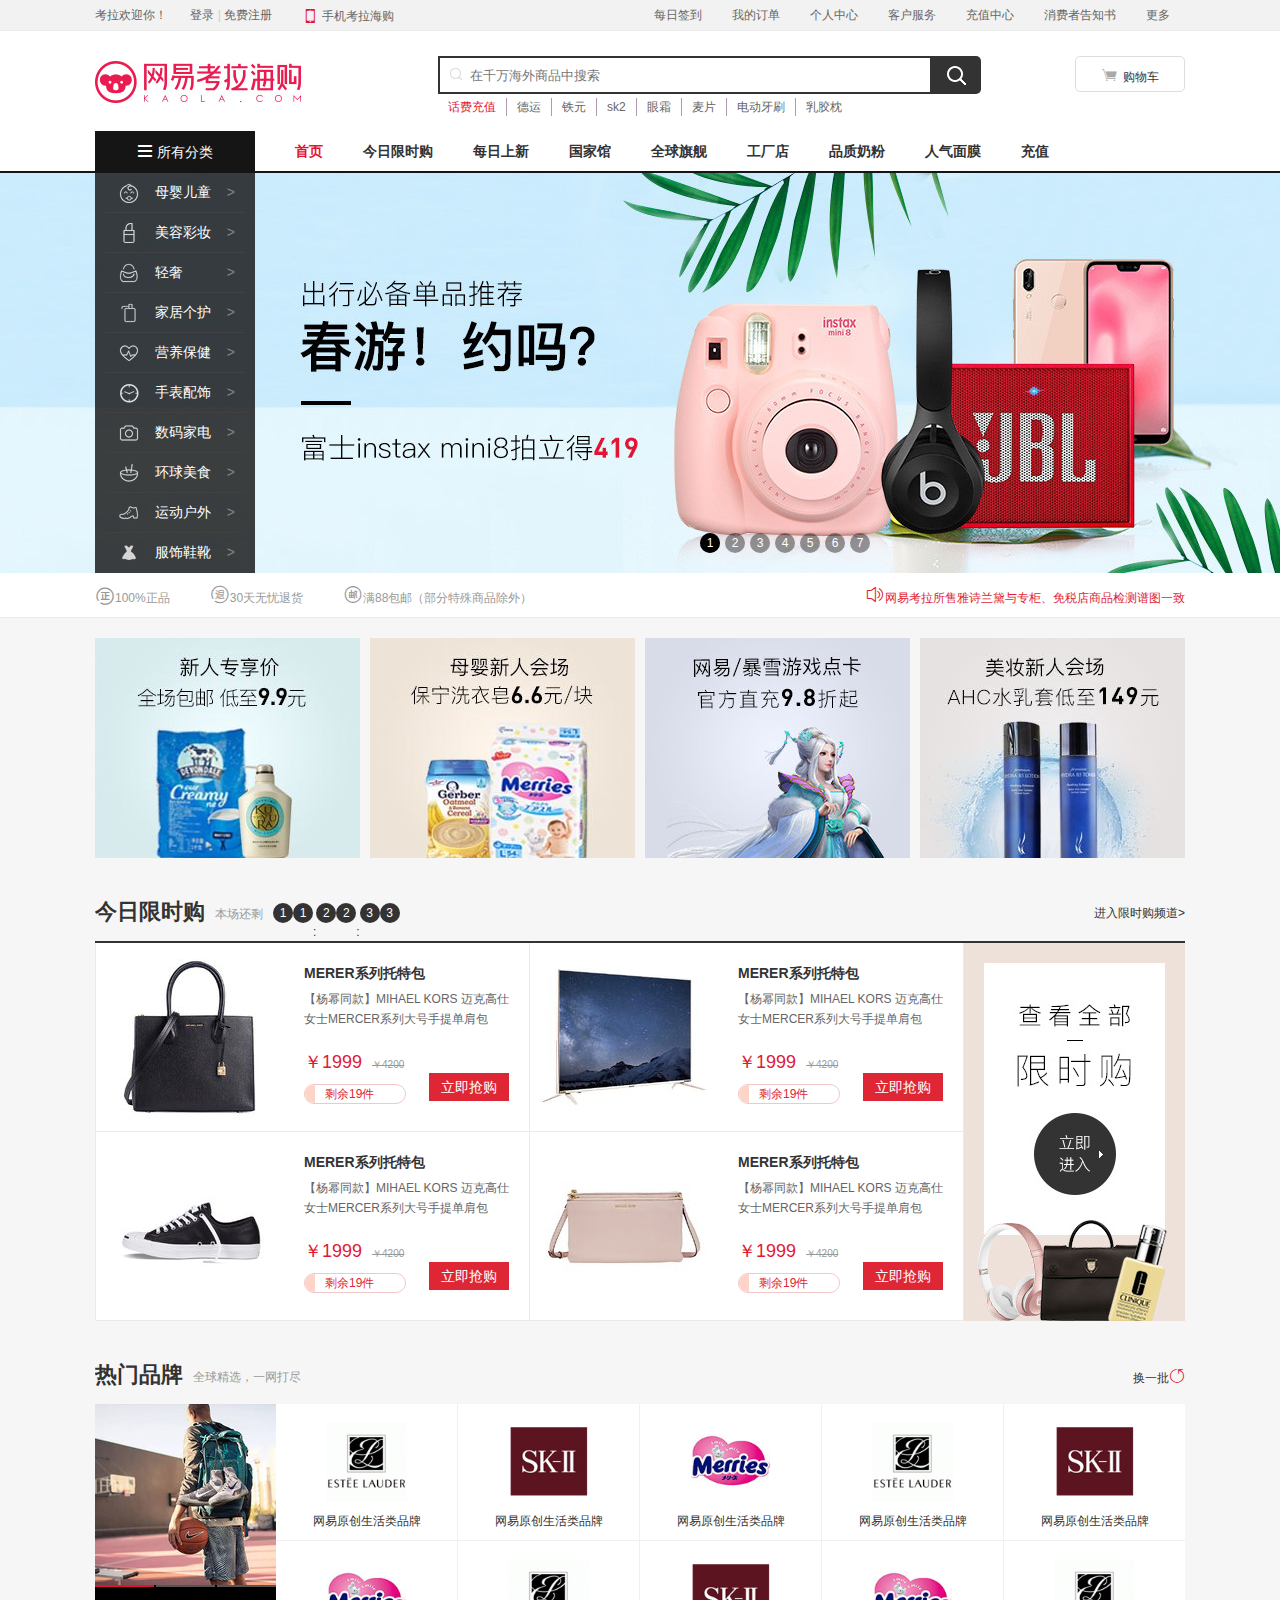
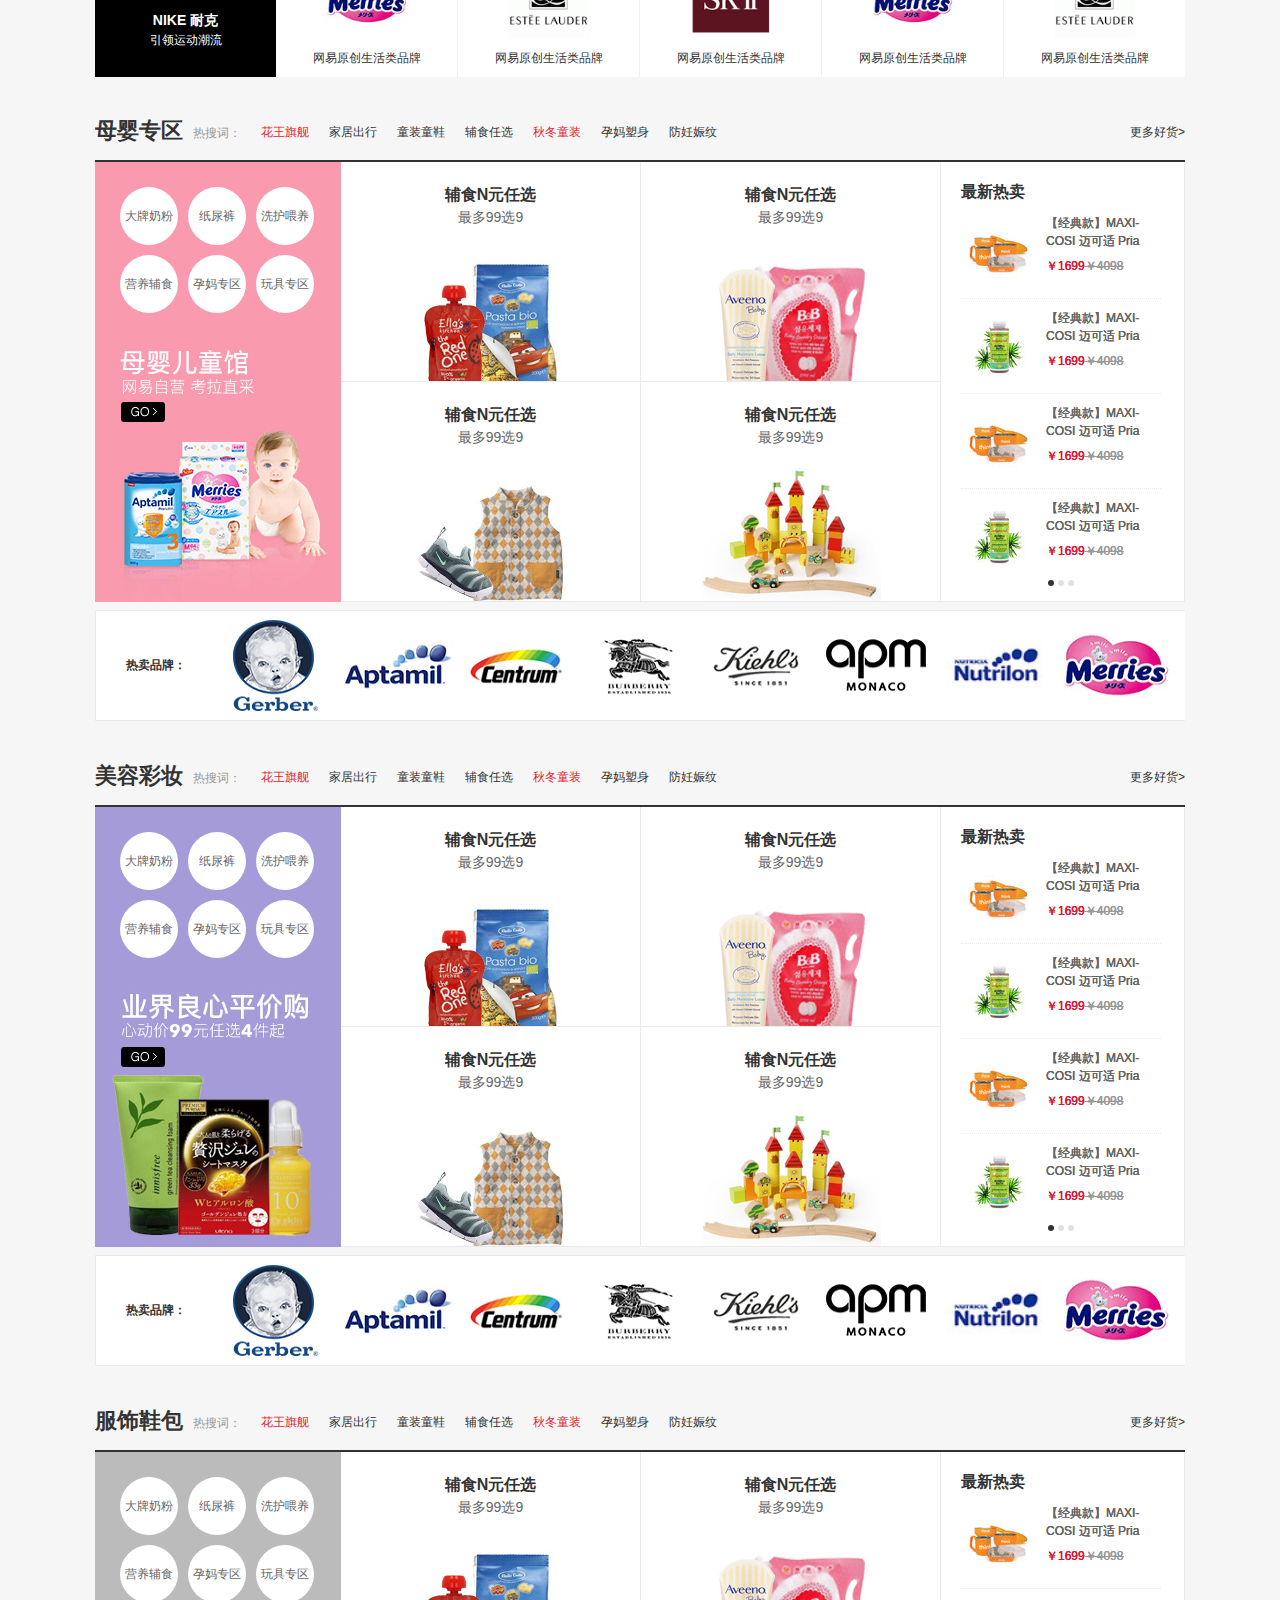
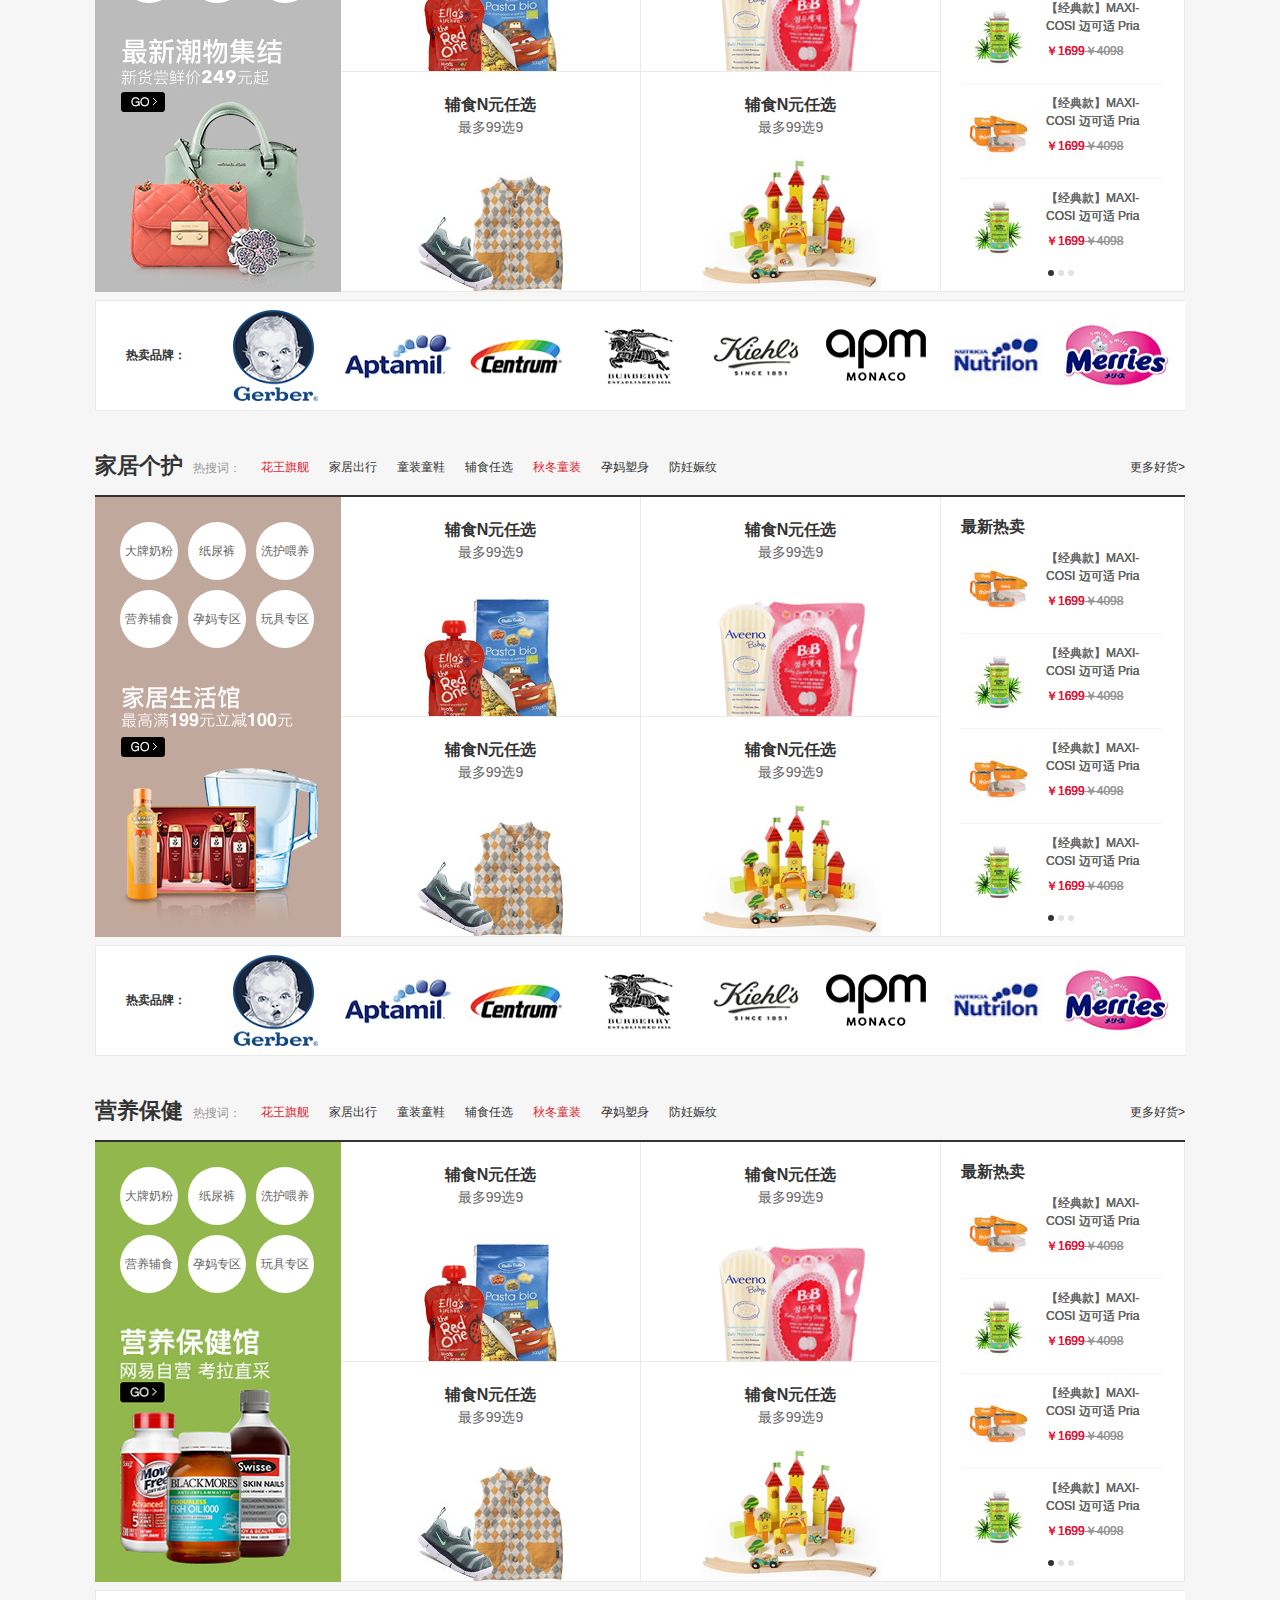
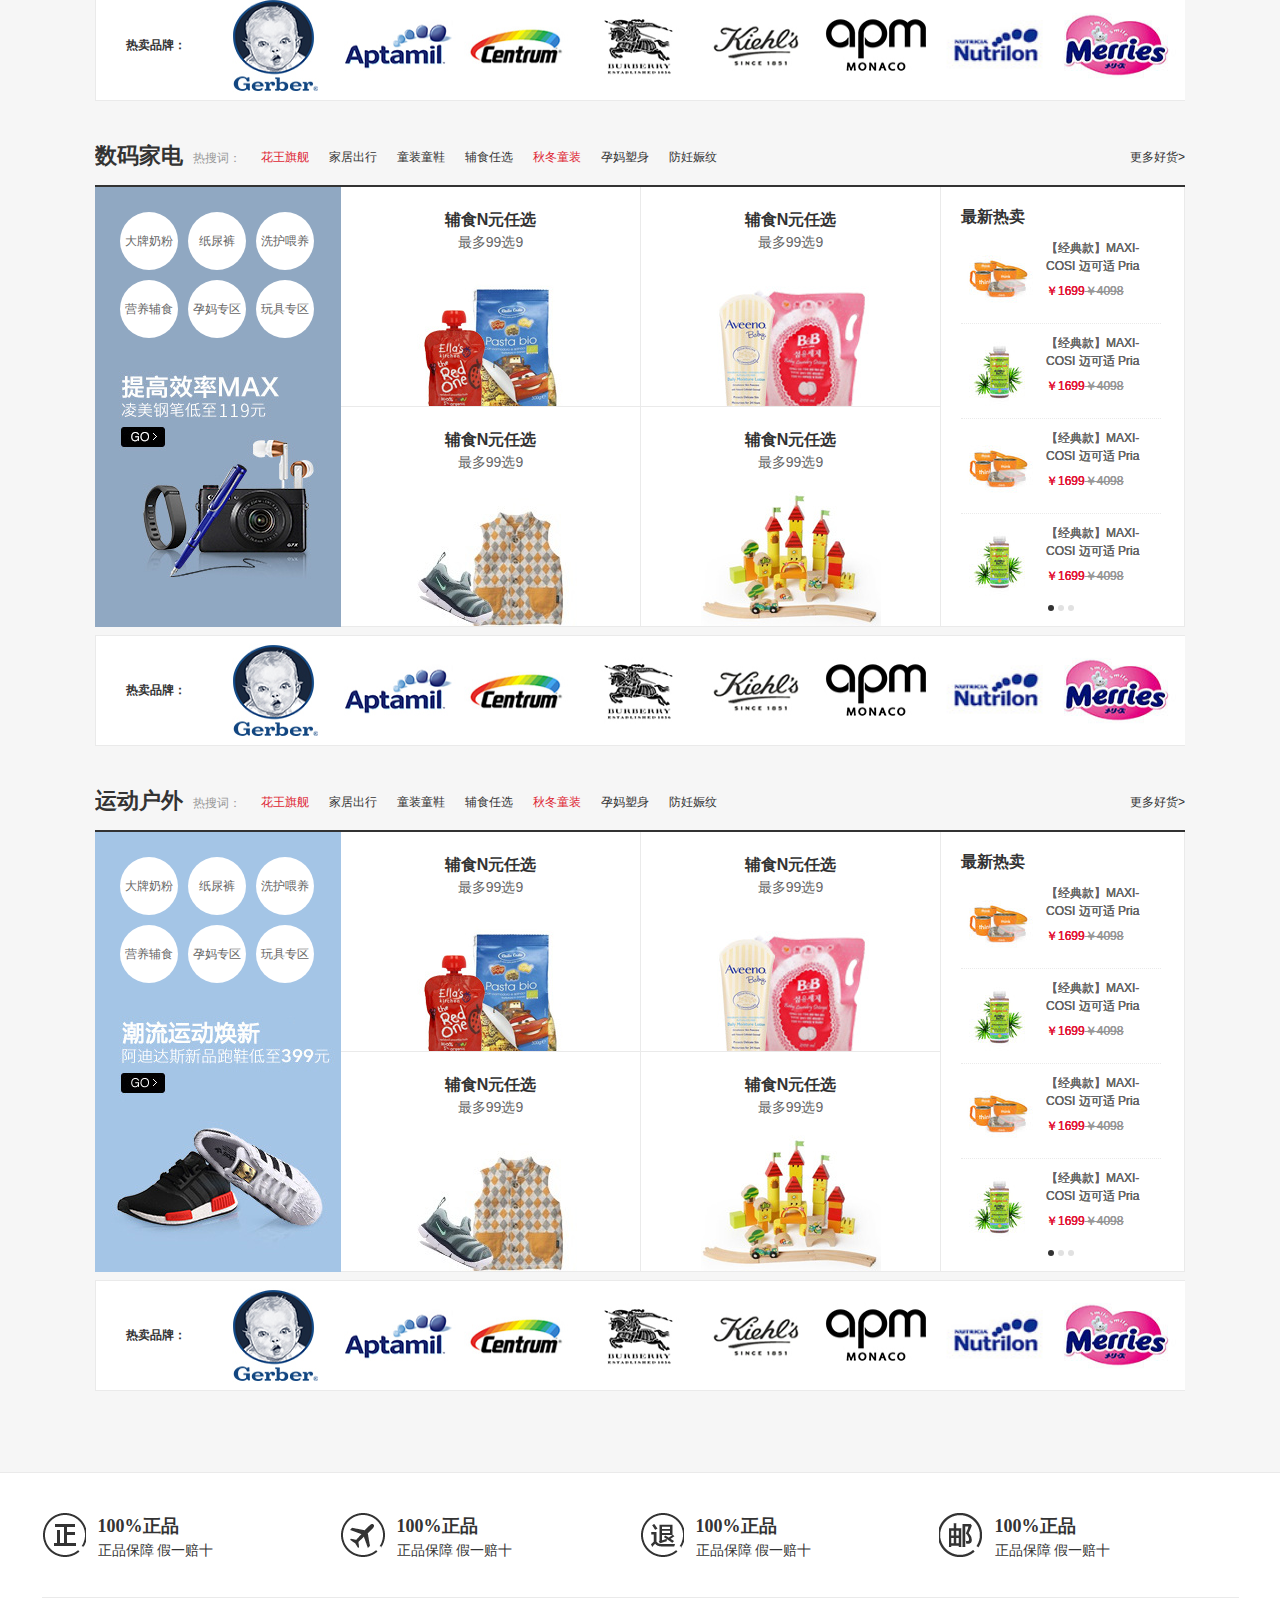
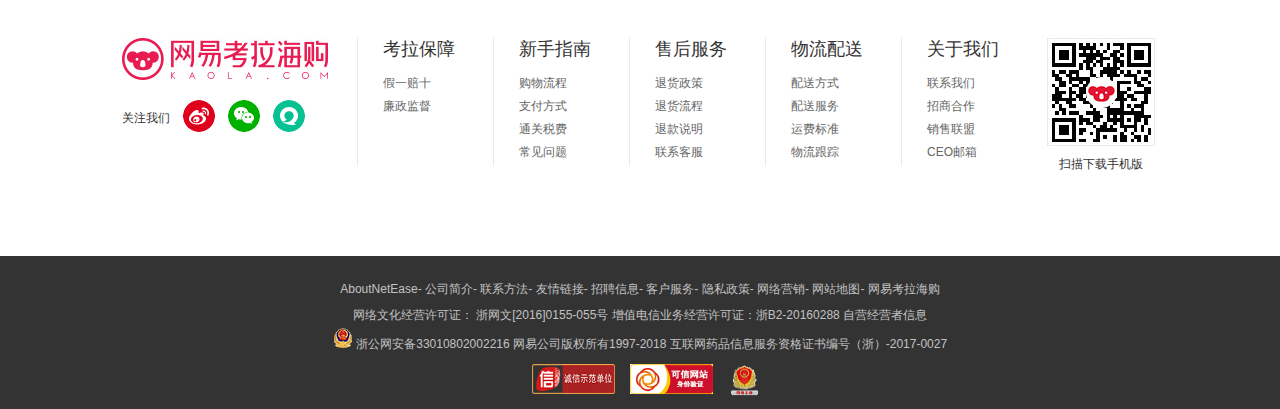
<file: index.html>
<!DOCTYPE html>
<html>
	<head>
		<meta charset="utf-8" />
		<title></title>
		<link rel="stylesheet" type="text/css" href="css/public.css"/>
		<link rel="stylesheet" type="text/css" href="css/index.css"/>
		<script type="text/javascript" src="js/jquery-1.11.1.min.js"></script>
		<script type="text/javascript" src="js/index.js"></script>
	</head>
	<body>
		<!--========================顶部===============================-->
		<div class="headTopWrap">
			<div class="headTop width1090 marginauto">
				<!--左部-->
				<div id="htLeft">
					<span id="margin20">考拉欢迎你！</span>
					<a href="#">登录</a>
					<span id="shu">|</span>
					<a href="#">免费注册</a>
				</div>
				
				<a href="#" id="htmiddle">
					<i class="iconfont">&#xe63a;</i>
					<span>手机考拉海购</span>
				</a>
				<ul>
					<li><a href="#">
						<i></i>
						每日签到
					</a></li>
					<li><a href="#">我的订单</a></li>
					<li><a href="#">个人中心</a>
						<ul>
							<li><a href="#">我的优惠券</a></li>
							<li><a href="#">我的红包</a></li>
							<li><a href="#">我的考拉豆</a></li>
							<li><a href="#">账号管理</a></li>
							<li><a href="#">我的实名认证 </a></li>
							<li><a href="#">我收藏的商品</a></li>
							<li><a href="#">我关注的品牌</a></li>
							<li><a href="#">售后管理</a></li>
						</ul>
					</li>
					<li><a href="#">客户服务</a>
						<ul>
							<li><a href="#">联系客服</a></li>
							<li><a href="#">帮助中心</a></li>
						</ul>
					</li>
					<li><a href="#">充值中心</a>
						<ul>
							<li><a href="#">话费流量</a></li>
							<li><a href="#">游戏充值</a></li>
							<li><a href="#">AppStore充值码</a></li>
						</ul>
					</li>
					<li><a href="#">消费者告知书</a></li>
					<li><a href="#">
						更多
					    </a>
						<ul>
							<li><a href="#">收藏本站</a></li>
							<li><a href="#">新浪微博</a></li>
							<li><a href="#">微信公众号</a></li>
							<li><a href="#">易信公众号</a></li>
							<li><a href="#">招商合作</a></li>
							<li><a href="#">考拉招聘</a></li>
						</ul>
					</li>
				</ul>
			</div>
		</div>
		<!--==========================logo==============================-->
		<div class="headWrap">
			<div class="head width1090 marginauto">
				<h1><a href="#"></a></h1>
				<div class="searchAnd">
					<input type="text" class="search" placeholder="在千万海外商品中搜索"/>
					<a class="fangdajing" href="#"></a>
					<ul class="smallnav">
						<li class="firstli"><a href="#">话费充值</a></li>
						<li><a href="#">德运</a></li>
						<li><a href="#">铁元</a></li>
						<li><a href="#">sk2</a></li>
						<li><a href="#">眼霜</a></li>
						<li><a href="#">麦片</a></li>
						<li><a href="#">电动牙刷</a></li>
						<li class="lastli"><a href="#">乳胶枕</a></li>
					</ul>
				</div>
				<a class="shopcar" href="#">
					<i class="iconfont iconshopcar">&#xe62e;</i>
					购物车</a>
			</div>
		</div>
		
		<!--============================吸顶=================================-->
		<!--<div class="xidingWrap width100">-->
			<div class="xiding width100">
				<img src="images/logo.jpg"/>
				<div class="xidingsearch">
					<input type="text" class="search" placeholder="在千万海外商品中搜索"/>
				<a class="fangdajing" href="#"></a>
				</div>
			</div>
			
			
		<!--</div>-->
		
		<!--============================nav=================================-->
		<div class="navwrap width100">
			<div class="nav width1090 marginauto">
				<div class="listtop">
					<i class="iconfont" style="color: #FFFFFF;">&#xe612;</i>
					所有分类
					<ul class="leftnav">
						<li>   <!--class="active"-->
							<a href="#">
								<img src="images/navlist1.png">
								<span>母婴儿童</span>
								<span class="leftnavjianjiao">></span>
							</a>
							<div class="secondMenu">
								母婴儿童
							</div>
						</li>
						<li>
							<a href="#">
								<img src="images/navlist2.png">
								<span>美容彩妆</span>
								<span class="leftnavjianjiao">></span>
							</a>
							<div class="secondMenu">
								美容彩妆
							</div>
						</li>
						<li>
							<a href="#">
								<img src="images/navlist3.png">
								<span>轻奢</span>
								<span class="leftnavjianjiao">></span>
							</a>
							<div class="secondMenu">
								轻奢
							</div>
						</li>
						<li>
							<a href="#"><img src="images/navlist4.png">
							<span>家居个护</span>
							<span class="leftnavjianjiao">></span>
							</a>
							<div class="secondMenu">
								家居个护
							</div>
						</li>
						<li>
							<a href="#"><img src="images/navlist5.png">
							<span>营养保健</span>
							<span class="leftnavjianjiao">></span>
							</a>
							<div class="secondMenu">
								营养保健
							</div>
						</li>
						<li>
							<a href="#"><img src="images/navlist6.png">
							<span>手表配饰</span>
							<span class="leftnavjianjiao">></span>
							</a>
							<div class="secondMenu">
								手表配饰
							</div>
						</li>
						<li>
							<a href="#"><img src="images/navlist7.png">
							<span>数码家电</span>
							<span class="leftnavjianjiao">></span>
							</a>
							<div class="secondMenu">
								数码家电
							</div>
						</li>
						<li>
							<a href="#">
								<img src="images/navlist8.png">
								<span>环球美食</span>
								<span class="leftnavjianjiao">></span>
							</a>
							<div class="secondMenu">
								环球美食
							</div>
						</li>
						<li>
							<a href="#">
								<img src="images/navlist9.png">
								<span>运动户外</span>
								<span class="leftnavjianjiao">></span>
							</a>
							<div class="secondMenu">
								运动户外
							</div>
						</li>
						<li class="lastleftnav">
							<a href="#">
								<img src="images/navlist10.png">
								<span>服饰鞋靴</span>
								<span class="leftnavjianjiao">></span>
							</a>
							<div class="secondMenu">
								服饰鞋靴
							</div>
						</li>
					</ul>
				</div>
				<ul class="listleft">
					<li class="index"><a class="hover" href="#">首页</a></li>
					<li><a href="#">今日限时购</a></li>
					<li><a href="#">每日上新</a></li>
					<li><a href="#">国家馆</a></li>
					<li><a href="#">全球旗舰</a></li>
					<li><a href="#">工厂店</a></li>
					<li><a href="#">品质奶粉</a></li>
					<li><a href="#">人气面膜</a></li>
					<li><a href="#">充值</a></li>
				</ul>
			</div>
		</div>
		<!--========================================轮播图============================-->
		<div class="autoPlay width100">
			<ul class="showimg">
				<li style="z-index: 7;"><a href="#"><img src="images/autoplay1.jpg" /></a></li>
				<li><a href="#"><img src="images/autoplay2.jpg" /></a></li>
				<li><a href="#"><img src="images/autoplay3.jpg" /></a></li>
				<li><a href="#"><img src="images/autoplay4.jpg" /></a></li>
				<li><a href="#"><img src="images/autoplay5.jpg" /></a></li>
				<li><a href="#"><img src="images/autoplay6.jpg" /></a></li>
				<li><a href="#"><img src="images/autoplay7.jpg" /></a></li>
			</ul>
			<div class="small">
				<ul>
					<li class="numactive"><a href="#">1</a></li>
					<li><a href="#">2</a></li>
					<li><a href="#">3</a></li>
					<li><a href="#">4</a></li>
					<li><a href="#">5</a></li>
					<li><a href="#">6</a></li>
					<li><a href="#">7</a></li>
				</ul>
			</div>
			<a class="prev" href="javascript:;"><</a>
			<a class="next" href="javascript:;">></a>
		</div>
		<!--==========================轮播底部=============================-->
		<div class="autobottomWrap width100">
			<div class="autobottom width1090 marginauto">
				<ul>
					<li><i class="iconfont" style="color: #989898;font-size: 20px;">&#xe607;</i><a href="#">100%正品</a></li>
					<li><i class="iconfont" style="color: #989898;font-size: 20px;">&#xe608;</i><a href="#">30天无忧退货</a></li>
					<li><i class="iconfont" style="color: #989898;font-size: 20px;">&#xf022c;</i><a href="#">满88包邮（部分特殊商品除外）</a></li>
				</ul>
				<a class="rig" href="#"><i class="iconfont" style="color: #e01e35;font-size: 20px;">&#xf01f4;</i>网易考拉所售雅诗兰黛与专柜、免税店商品检测谱图一致</a>
			</div>
		</div>
		<!--==========================content===================================-->
		<div class="contentWrap width100">
			<!--one-->
			<ul class="oneCon width1090 marginauto">
				<li><a href="#">
					<img src="images/one1.jpg"/>
				</a></li>
				<li><a href="#">
					<img src="images/one2.jpg"/>
				</a></li>
				<li><a href="#">
					<img src="images/one3.jpg"/>
				</a></li>
				<li class="llast"><a href="#">
					<img src="images/one4.jpg"/>
				</a></li>
			</ul>
			<!--===================================controlTime==========================-->
			<div class="controlTime width1090 marginauto">
				<div class="timetop width100 marginauto">
					<h3>今日限时购</h3>
					<span>本场还剩</span>
					<ul class="daojishi">
						<li>1</li>
						<li>1</li>
						<b>:</b>
						<li>2</li>
						<li>2</li>
						<b>:</b>
						<li>3</li>
						<li>3</li>
					</ul>
					<a href="#">进入限时购频道></a>
				</div>
				<div class="timeCon">
					<ul class="left">
						<li>
							<a href="#" class="leftimg">
								<img src="images/time1.jpg"/>
							</a>
							<div class="rightinfo">
								<a class="tit" href="#">MERER系列托特包</a>
								<h3><a href="#">【杨幂同款】MIHAEL KORS 迈克高仕 女士MERCER系列大号手提单肩包</a></h3>
								<p class="price">￥1999<del>￥4200</del></p>
								<div class="out">
									<div class="in"></div>
									<b>剩余19件</b>
								</div>
								<a class="btn" href="#">立即抢购</a>
							</div>
						</li>
						<li class="noleftborder">
							<a href="#" class="leftimg">
								<img src="images/time2.jpg"/>
							</a>
							<div class="rightinfo">
								<a class="tit" href="#">MERER系列托特包</a>
								<h3><a href="#">【杨幂同款】MIHAEL KORS 迈克高仕 女士MERCER系列大号手提单肩包</a></h3>
								<p class="price">￥1999<del>￥4200</del></p>
								<div class="out">
									<div class="in"></div>
									<b>剩余19件</b>
								</div>
								<a class="btn" href="#">立即抢购</a>
							</div>
						</li>
						<li>
							<a href="#" class="leftimg">
								<img src="images/time3.jpg"/>
							</a>
							<div class="rightinfo">
								<a class="tit" href="#">MERER系列托特包</a>
								<h3><a href="#">【杨幂同款】MIHAEL KORS 迈克高仕 女士MERCER系列大号手提单肩包</a></h3>
								<p class="price">￥1999<del>￥4200</del></p>
								<div class="out">
									<div class="in"></div>
									<b>剩余19件</b>
								</div>
								<a class="btn" href="#">立即抢购</a>
							</div>
						</li>
						<li class="noleftborder">
							<a href="#" class="leftimg">
								<img src="images/time4.jpg"/>
							</a>
							<div class="rightinfo">
								<a class="tit" href="#">MERER系列托特包</a>
								<h3><a href="#">【杨幂同款】MIHAEL KORS 迈克高仕 女士MERCER系列大号手提单肩包</a></h3>
								<p class="price">￥1999<del>￥4200</del></p>
								<div class="out">
									<div class="in"></div>
									<b>剩余19件</b>
								</div>
								<a class="btn" href="#">立即抢购</a>
							</div>
						</li>
					</ul>
					<a class="right">
						<a href="#"><img src="images/timerig.jpg"/></a>
					</a>
				</div>
			</div>
			<!--=============================hot=======================================-->
			<div class="hot width1090 marginauto">
				 <div class="timetop width100 marginauto">
					<h3>热门品牌</h3>
					<span>全球精选，一网打尽</span>
					<a href="#">换一批<i class="iconfont">&#xe611;</i></a>
				</div>
				<div class="hotleft">
					<ul class="showimg">
						<li class="shownow"><a href="#"><img src="images/hotleft1.jpg"/></a></li>
						<li><a href="#"><img src="images/hotleft2.jpg"/></a></li>
						<li><a href="#"><img src="images/hotleft3.jpg"/></a></li>
					</ul>
					<ul class="showtext">
						<li class="shownow"><a href="">
							<p class="texttitle">NIKE 耐克</p>
							<p class="textbotm">引领运动潮流</p>
							
						</a></li>
						<li><a href="">
							<p class="texttitle">adidas 阿迪达斯</p>
							<p class="textbotm">引领运动潮流</p>
							
						</a></li>
						<li><a href="">
							<p class="texttitle">NIKE 资生堂</p>
							<p class="textbotm">引领运动潮流</p>
							
						</a></li>
					</ul>
					<ol>
						<li class="nowactive"></li>
						<li></li>
						<li class="nomarginright"></li>
					</ol>
					<a class="prev" href="javascript:;"><</a>
					<a class="next" href="javascript:;">></a>
				</div>
				<div class="hotright">
					<ul>
						<li>
							<img src="images/hotright1.jpg"/>
							<p>网易原创生活类品牌</p>
							<div class="mouseon">
								<a class="focus" href="#">+关注</a>
								<p>802814人关注该品牌</p>
								<a class="inthis" href="#">进入品牌></a>
							</div>
						</li>
						<li>
							<img src="images/hotright2.jpg"/>
							<p>网易原创生活类品牌</p>
							<div class="mouseon">
								<a class="focus" href="#">+关注</a>
								<p>802814人关注该品牌</p>
								<a class="inthis" href="#">进入品牌></a>
							</div>
						</li>
						<li>
							<img src="images/hotright3.jpg"/>
							<p>网易原创生活类品牌</p>
							<div class="mouseon">
								<a class="focus" href="#">+关注</a>
								<p>802814人关注该品牌</p>
								<a class="inthis" href="#">进入品牌></a>
							</div>
						</li>
						<li>
							<img src="images/hotright1.jpg"/>
							<p>网易原创生活类品牌</p>
							<div class="mouseon">
								<a class="focus" href="#">+关注</a>
								<p>802814人关注该品牌</p>
								<a class="inthis" href="#">进入品牌></a>
							</div>
						</li>
						<li class="norit">
							<img src="images/hotright2.jpg"/>
							<p>网易原创生活类品牌</p>
							<div class="mouseon">
								<a class="focus" href="#">+关注</a>
								<p>802814人关注该品牌</p>
								<a class="inthis" href="#">进入品牌></a>
							</div>
						</li>
						<li class="nobotm">
							<img src="images/hotright3.jpg"/>
							<p>网易原创生活类品牌</p>
							<div class="mouseon">
								<a class="focus" href="#">+关注</a>
								<p>802814人关注该品牌</p>
								<a class="inthis" href="#">进入品牌></a>
							</div>
						</li>
						<li class="nobotm">
							<img src="images/hotright1.jpg"/>
							<p>网易原创生活类品牌</p>
							<div class="mouseon">
								<a class="focus" href="#">+关注</a>
								<p>802814人关注该品牌</p>
								<a class="inthis" href="#">进入品牌></a>
							</div>
						</li>
						<li class="nobotm">
							<img src="images/hotright2.jpg"/>
							<p>网易原创生活类品牌</p>
							<div class="mouseon">
								<a class="focus" href="#">+关注</a>
								<p>802814人关注该品牌</p>
								<a class="inthis" href="#">进入品牌></a>
							</div>
						</li>
						<li class="nobotm">
							<img src="images/hotright3.jpg"/>
							<p>网易原创生活类品牌</p>
							<div class="mouseon">
								<a class="focus" href="#">+关注</a>
								<p>802814人关注该品牌</p>
								<a class="inthis" href="#">进入品牌></a>
							</div>
						</li>
						<li class="nobotm norit">
							<img src="images/hotright1.jpg"/>
							<p>网易原创生活类品牌</p>
							<div class="mouseon">
								<a class="focus" href="#">+关注</a>
								<p>802814人关注该品牌</p>
								<a class="inthis" href="#">进入品牌></a>
							</div>
						</li>
					</ul>
				</div>
			</div>
			<!--=================母婴专区========================-->
			<div class="kidsWrap width100 hh">
				<div class="kids width1090 marginauto">
					<div class="timetop width100 marginauto">
						<h3>母婴专区</h3>
						<span>热搜词：</span>
						<ul class="list">
							<li class="red"><a href="#">花王旗舰</a></li>
							<li><a href="#">家居出行</a></li>
							<li><a href="#">童装童鞋</a></li>
							<li><a href="#">辅食任选</a></li>
							<li class="red"><a href="#">秋冬童装</a></li>
							<li><a href="#">孕妈塑身</a></li>
							<li><a href="#">防妊娠纹</a></li>
						</ul>
						<a href="#">更多好货></a>
					</div>
					<div class="kidstop">
						<div class="kidsleft">
							<a href="#"><img src="images/kidsleft.jpg"></a>
							<ul>
								<li><a href="#">大牌奶粉</a></li>  <!--class="hovercir"-->
								<li><a href="#">纸尿裤</a></li>
								<li><a href="#">洗护喂养</a></li>
								<li><a href="#">营养辅食</a></li>
								<li><a href="#">孕妈专区</a></li>
								<li><a href="#">玩具专区</a></li>
							</ul>
						</div>
						<div class="kidscenter">
							<ul>
								<li><a href="#">
									<h3>辅食N元任选</h3>
									<p>最多99选9</p>
									<img src="images/kidscenter1.jpg" />
								</a></li>
								<li><a href="#">
									<h3>辅食N元任选</h3>
									<p>最多99选9</p>
									<img src="images/kidscenter2.jpg" />
								</a></li>
								<li><a href="#">
									<h3>辅食N元任选</h3>
									<p>最多99选9</p>
									<img src="images/kidscenter3.jpg" />
								</a></li>
								<li><a href="#">
									<h3>辅食N元任选</h3>
									<p>最多99选9</p>
									<img src="images/kidscenter4.jpg" />
								</a></li>
							</ul>
						</div>
						<div class="kidsright">
							<h3>最新热卖</h3>
							<ul class="outul1 showauto">
								<li>
									
									<div>
										<a href="#"><img src="images/kidsright1.jpg"/></a>
										<p><a href="#">【经典款】MAXI-COSI 迈可适 Pria</a></p>
										<span>￥1699<del>￥4098</del></span>
									</div>
									<div>
										<a href="#"><img src="images/kidsright2.jpg"/></a>
										<p><a href="#">【经典款】MAXI-COSI 迈可适 Pria</a></p>
										<span>￥1699<del>￥4098</del></span>
									</div>
									<div>
										<a href="#"><img src="images/kidsright1.jpg"/></a>
										<p><a href="#">【经典款】MAXI-COSI 迈可适 Pria</a></p>
										<span>￥1699<del>￥4098</del></span>
									</div>
									<div class="noborbotm">
										<a href="#"><img src="images/kidsright2.jpg"/></a>
										<p><a href="#">【经典款】MAXI-COSI 迈可适 Pria</a></p>
										<span>￥1699<del>￥4098</del></span>
									</div>
									
								</li>
								<li>
									
									<div>
										<a href="#"><img src="images/kidsright3.jpg"/></a>
										<p><a href="#">【经典款】MAXI-COSI 迈可适 Pria</a></p>
										<span>￥1699<del>￥4098</del></span>
									</div>
									<div>
										<a href="#"><img src="images/kidsright4.jpg"/></a>
										<p><a href="#">【经典款】MAXI-COSI 迈可适 Pria</a></p>
										<span>￥1699<del>￥4098</del></span>
									</div>
									<div>
										<a href="#"><img src="images/kidsright3.jpg"/></a>
										<p><a href="#">【经典款】MAXI-COSI 迈可适 Pria</a></p>
										<span>￥1699<del>￥4098</del></span>
									</div>
									<div class="noborbotm">
										<a href="#"><img src="images/kidsright4.jpg"/></a>
										<p><a href="#">【经典款】MAXI-COSI 迈可适 Pria</a></p>
										<span>￥1699<del>￥4098</del></span>
									</div>
									
								</li>
								<li>
									
									<div>
										<a href="#"><img src="images/kidsright2.jpg"/></a>
										<p><a href="#">【经典款】MAXI-COSI 迈可适 Pria</a></p>
										<span>￥1699<del>￥4098</del></span>
									</div>
									<div>
										<a href="#"><img src="images/kidsright3.jpg"/></a>
										<p><a href="#">【经典款】MAXI-COSI 迈可适 Pria</a></p>
										<span>￥1699<del>￥4098</del></span>
									</div>
									<div>
										<a href="#"><img src="images/kidsright2.jpg"/></a>
										<p><a href="#">【经典款】MAXI-COSI 迈可适 Pria</a></p>
										<span>￥1699<del>￥4098</del></span>
									</div>
									<div class="noborbotm">
										<a href="#"><img src="images/kidsright3.jpg"/></a>
										<p><a href="#">【经典款】MAXI-COSI 迈可适 Pria</a></p>
										<span>￥1699<del>￥4098</del></span>
									</div>
									
								</li>
							</ul>
							
							<ol class="ol1">
								<li class="activesmall"></li>
								<li></li>
								<li></li>
							</ol>
							<a class="prev" href="javascript:;"><</a>
							<a class="next" href="javascript:;">></a>
								
						</div>
					</div>
					<div class="kidsbottom">
						<ul>
							<li>热卖品牌：</li>
							<li><a class="heart" href="#"><img src="images/kidsbottom1.jpg"/></a></li>
							<li><a href="#"><img src="images/kidsbottom2.jpg"/></a></li>
							<li><a href="#"><img src="images/kidsbottom3.jpg"/></a></li>
							<li><a href="#"><img src="images/kidsbottom4.jpg"/></a></li>
							<li><a href="#"><img src="images/kidsbottom5.jpg"/></a></li>
							<li><a href="#"><img src="images/kidsbottom6.jpg"/></a></li>
							<li><a href="#"><img src="images/kidsbottom7.jpg"/></a></li>
							<li><a href="#"><img src="images/kidsbottom8.jpg"/></a></li>
						</ul>
					</div>
					
					
				</div>
			</div>
			<!--=================================美容彩妆==================================-->
			<div class="kidsWrap width100 hh">
				<div class="kids width1090 marginauto">
					<div class="timetop width100 marginauto">
						<h3>美容彩妆</h3>
						<span>热搜词：</span>
						<ul class="list">
							<li class="red"><a href="#">花王旗舰</a></li>
							<li><a href="#">家居出行</a></li>
							<li><a href="#">童装童鞋</a></li>
							<li><a href="#">辅食任选</a></li>
							<li class="red"><a href="#">秋冬童装</a></li>
							<li><a href="#">孕妈塑身</a></li>
							<li><a href="#">防妊娠纹</a></li>
						</ul>
						<a href="#">更多好货></a>
					</div>
					<div class="kidstop">
						<div class="kidsleft">
							<a href="#"><img src="images/meirongleft.jpg"></a>
							<ul>
								<li><a href="#">大牌奶粉</a></li>    <!--class="hovercir"-->
								<li><a href="#">纸尿裤</a></li>
								<li><a href="#">洗护喂养</a></li>
								<li><a href="#">营养辅食</a></li>
								<li><a href="#">孕妈专区</a></li>
								<li><a href="#">玩具专区</a></li>
							</ul>
						</div>
						<div class="kidscenter">
							<ul>
								<li><a href="#">
									<h3>辅食N元任选</h3>
									<p>最多99选9</p>
									<img src="images/kidscenter1.jpg" />
								</a></li>
								<li><a href="#">
									<h3>辅食N元任选</h3>
									<p>最多99选9</p>
									<img src="images/kidscenter2.jpg" />
								</a></li>
								<li><a href="#">
									<h3>辅食N元任选</h3>
									<p>最多99选9</p>
									<img src="images/kidscenter3.jpg" />
								</a></li>
								<li><a href="#">
									<h3>辅食N元任选</h3>
									<p>最多99选9</p>
									<img src="images/kidscenter4.jpg" />
								</a></li>
							</ul>
						</div>
						<div class="kidsright">
							<h3>最新热卖</h3>
							<ul class="outul2 showauto">
								<li>
									
									<div>
										<a href="#"><img src="images/kidsright1.jpg"/></a>
										<p><a href="#">【经典款】MAXI-COSI 迈可适 Pria</a></p>
										<span>￥1699<del>￥4098</del></span>
									</div>
									<div>
										<a href="#"><img src="images/kidsright2.jpg"/></a>
										<p><a href="#">【经典款】MAXI-COSI 迈可适 Pria</a></p>
										<span>￥1699<del>￥4098</del></span>
									</div>
									<div>
										<a href="#"><img src="images/kidsright1.jpg"/></a>
										<p><a href="#">【经典款】MAXI-COSI 迈可适 Pria</a></p>
										<span>￥1699<del>￥4098</del></span>
									</div>
									<div class="noborbotm">
										<a href="#"><img src="images/kidsright2.jpg"/></a>
										<p><a href="#">【经典款】MAXI-COSI 迈可适 Pria</a></p>
										<span>￥1699<del>￥4098</del></span>
									</div>
									
								</li>
								<li>
									
									<div>
										<a href="#"><img src="images/kidsright3.jpg"/></a>
										<p><a href="#">【经典款】MAXI-COSI 迈可适 Pria</a></p>
										<span>￥1699<del>￥4098</del></span>
									</div>
									<div>
										<a href="#"><img src="images/kidsright4.jpg"/></a>
										<p><a href="#">【经典款】MAXI-COSI 迈可适 Pria</a></p>
										<span>￥1699<del>￥4098</del></span>
									</div>
									<div>
										<a href="#"><img src="images/kidsright3.jpg"/></a>
										<p><a href="#">【经典款】MAXI-COSI 迈可适 Pria</a></p>
										<span>￥1699<del>￥4098</del></span>
									</div>
									<div class="noborbotm">
										<a href="#"><img src="images/kidsright4.jpg"/></a>
										<p><a href="#">【经典款】MAXI-COSI 迈可适 Pria</a></p>
										<span>￥1699<del>￥4098</del></span>
									</div>
									
								</li>
								<li>
									
									<div>
										<a href="#"><img src="images/kidsright2.jpg"/></a>
										<p><a href="#">【经典款】MAXI-COSI 迈可适 Pria</a></p>
										<span>￥1699<del>￥4098</del></span>
									</div>
									<div>
										<a href="#"><img src="images/kidsright3.jpg"/></a>
										<p><a href="#">【经典款】MAXI-COSI 迈可适 Pria</a></p>
										<span>￥1699<del>￥4098</del></span>
									</div>
									<div>
										<a href="#"><img src="images/kidsright2.jpg"/></a>
										<p><a href="#">【经典款】MAXI-COSI 迈可适 Pria</a></p>
										<span>￥1699<del>￥4098</del></span>
									</div>
									<div class="noborbotm">
										<a href="#"><img src="images/kidsright3.jpg"/></a>
										<p><a href="#">【经典款】MAXI-COSI 迈可适 Pria</a></p>
										<span>￥1699<del>￥4098</del></span>
									</div>
									
								</li>
							</ul>
							
							<ol class="ol2">
								<li class="activesmall"></li>
								<li></li>
								<li></li>
							</ol>
							<a class="prev" href="javascript:;"><</a>
							<a class="next" href="javascript:;">></a>
								
						</div>
					</div>
					<div class="kidsbottom">
						<ul>
							<li>热卖品牌：</li>
							<li><a class="heart" href="#"><img src="images/kidsbottom1.jpg"/></a></li>
							<li><a href="#"><img src="images/kidsbottom2.jpg"/></a></li>
							<li><a href="#"><img src="images/kidsbottom3.jpg"/></a></li>
							<li><a href="#"><img src="images/kidsbottom4.jpg"/></a></li>
							<li><a href="#"><img src="images/kidsbottom5.jpg"/></a></li>
							<li><a href="#"><img src="images/kidsbottom6.jpg"/></a></li>
							<li><a href="#"><img src="images/kidsbottom7.jpg"/></a></li>
							<li><a href="#"><img src="images/kidsbottom8.jpg"/></a></li>
						</ul>
					</div>
					
					
				</div>
			</div>
			<!--======================================服饰鞋包===========================-->
			<div class="kidsWrap width100 hh">
				<div class="kids width1090 marginauto">
					<div class="timetop width100 marginauto">
						<h3>服饰鞋包</h3>
						<span>热搜词：</span>
						<ul class="list">
							<li class="red"><a href="#">花王旗舰</a></li>
							<li><a href="#">家居出行</a></li>
							<li><a href="#">童装童鞋</a></li>
							<li><a href="#">辅食任选</a></li>
							<li class="red"><a href="#">秋冬童装</a></li>
							<li><a href="#">孕妈塑身</a></li>
							<li><a href="#">防妊娠纹</a></li>
						</ul>
						<a href="#">更多好货></a>
					</div>
					<div class="kidstop">
						<div class="kidsleft">
							<a href="#"><img src="images/fushileft.jpg"></a>
							<ul>
								<li><a href="#">大牌奶粉</a></li>     <!--class="hovercir"-->
								<li><a href="#">纸尿裤</a></li>
								<li><a href="#">洗护喂养</a></li>
								<li><a href="#">营养辅食</a></li>
								<li><a href="#">孕妈专区</a></li>
								<li><a href="#">玩具专区</a></li>
							</ul>
						</div>
						<div class="kidscenter">
							<ul>
								<li><a href="#">
									<h3>辅食N元任选</h3>
									<p>最多99选9</p>
									<img src="images/kidscenter1.jpg" />
								</a></li>
								<li><a href="#">
									<h3>辅食N元任选</h3>
									<p>最多99选9</p>
									<img src="images/kidscenter2.jpg" />
								</a></li>
								<li><a href="#">
									<h3>辅食N元任选</h3>
									<p>最多99选9</p>
									<img src="images/kidscenter3.jpg" />
								</a></li>
								<li><a href="#">
									<h3>辅食N元任选</h3>
									<p>最多99选9</p>
									<img src="images/kidscenter4.jpg" />
								</a></li>
							</ul>
						</div>
						<div class="kidsright">
							<h3>最新热卖</h3>
							<ul class="outul3 showauto">
								<li>
									
									<div>
										<a href="#"><img src="images/kidsright1.jpg"/></a>
										<p><a href="#">【经典款】MAXI-COSI 迈可适 Pria</a></p>
										<span>￥1699<del>￥4098</del></span>
									</div>
									<div>
										<a href="#"><img src="images/kidsright2.jpg"/></a>
										<p><a href="#">【经典款】MAXI-COSI 迈可适 Pria</a></p>
										<span>￥1699<del>￥4098</del></span>
									</div>
									<div>
										<a href="#"><img src="images/kidsright1.jpg"/></a>
										<p><a href="#">【经典款】MAXI-COSI 迈可适 Pria</a></p>
										<span>￥1699<del>￥4098</del></span>
									</div>
									<div class="noborbotm">
										<a href="#"><img src="images/kidsright2.jpg"/></a>
										<p><a href="#">【经典款】MAXI-COSI 迈可适 Pria</a></p>
										<span>￥1699<del>￥4098</del></span>
									</div>
									
								</li>
								<li>
									
									<div>
										<a href="#"><img src="images/kidsright3.jpg"/></a>
										<p><a href="#">【经典款】MAXI-COSI 迈可适 Pria</a></p>
										<span>￥1699<del>￥4098</del></span>
									</div>
									<div>
										<a href="#"><img src="images/kidsright4.jpg"/></a>
										<p><a href="#">【经典款】MAXI-COSI 迈可适 Pria</a></p>
										<span>￥1699<del>￥4098</del></span>
									</div>
									<div>
										<a href="#"><img src="images/kidsright3.jpg"/></a>
										<p><a href="#">【经典款】MAXI-COSI 迈可适 Pria</a></p>
										<span>￥1699<del>￥4098</del></span>
									</div>
									<div class="noborbotm">
										<a href="#"><img src="images/kidsright4.jpg"/></a>
										<p><a href="#">【经典款】MAXI-COSI 迈可适 Pria</a></p>
										<span>￥1699<del>￥4098</del></span>
									</div>
									
								</li>
								<li>
									
									<div>
										<a href="#"><img src="images/kidsright2.jpg"/></a>
										<p><a href="#">【经典款】MAXI-COSI 迈可适 Pria</a></p>
										<span>￥1699<del>￥4098</del></span>
									</div>
									<div>
										<a href="#"><img src="images/kidsright3.jpg"/></a>
										<p><a href="#">【经典款】MAXI-COSI 迈可适 Pria</a></p>
										<span>￥1699<del>￥4098</del></span>
									</div>
									<div>
										<a href="#"><img src="images/kidsright2.jpg"/></a>
										<p><a href="#">【经典款】MAXI-COSI 迈可适 Pria</a></p>
										<span>￥1699<del>￥4098</del></span>
									</div>
									<div class="noborbotm">
										<a href="#"><img src="images/kidsright3.jpg"/></a>
										<p><a href="#">【经典款】MAXI-COSI 迈可适 Pria</a></p>
										<span>￥1699<del>￥4098</del></span>
									</div>
									
								</li>
							</ul>
							
							<ol class="ol3">
								<li class="activesmall"></li>
								<li></li>
								<li></li>
							</ol>
							<a class="prev" href="javascript:;"><</a>
							<a class="next" href="javascript:;">></a>
								
						</div>
					</div>
					<div class="kidsbottom">
						<ul>
							<li>热卖品牌：</li>
							<li><a class="heart" href="#"><img src="images/kidsbottom1.jpg"/></a></li>
							<li><a href="#"><img src="images/kidsbottom2.jpg"/></a></li>
							<li><a href="#"><img src="images/kidsbottom3.jpg"/></a></li>
							<li><a href="#"><img src="images/kidsbottom4.jpg"/></a></li>
							<li><a href="#"><img src="images/kidsbottom5.jpg"/></a></li>
							<li><a href="#"><img src="images/kidsbottom6.jpg"/></a></li>
							<li><a href="#"><img src="images/kidsbottom7.jpg"/></a></li>
							<li><a href="#"><img src="images/kidsbottom8.jpg"/></a></li>
						</ul>
					</div>
					
					
				</div>
			</div>
			<!--===============================家居个护=================================-->
			<div class="kidsWrap width100 hh">
				<div class="kids width1090 marginauto">
					<div class="timetop width100 marginauto">
						<h3>家居个护</h3>
						<span>热搜词：</span>
						<ul class="list">
							<li class="red"><a href="#">花王旗舰</a></li>
							<li><a href="#">家居出行</a></li>
							<li><a href="#">童装童鞋</a></li>
							<li><a href="#">辅食任选</a></li>
							<li class="red"><a href="#">秋冬童装</a></li>
							<li><a href="#">孕妈塑身</a></li>
							<li><a href="#">防妊娠纹</a></li>
						</ul>
						<a href="#">更多好货></a>
					</div>
					<div class="kidstop">
						<div class="kidsleft">
							<a href="#"><img src="images/jiajuleft.jpg"></a>
							<ul>
								<li><a href="#">大牌奶粉</a></li>     <!--class="hovercir"-->
								<li><a href="#">纸尿裤</a></li>
								<li><a href="#">洗护喂养</a></li>
								<li><a href="#">营养辅食</a></li>
								<li><a href="#">孕妈专区</a></li>
								<li><a href="#">玩具专区</a></li>
							</ul>
						</div>
						<div class="kidscenter">
							<ul>
								<li><a href="#">
									<h3>辅食N元任选</h3>
									<p>最多99选9</p>
									<img src="images/kidscenter1.jpg" />
								</a></li>
								<li><a href="#">
									<h3>辅食N元任选</h3>
									<p>最多99选9</p>
									<img src="images/kidscenter2.jpg" />
								</a></li>
								<li><a href="#">
									<h3>辅食N元任选</h3>
									<p>最多99选9</p>
									<img src="images/kidscenter3.jpg" />
								</a></li>
								<li><a href="#">
									<h3>辅食N元任选</h3>
									<p>最多99选9</p>
									<img src="images/kidscenter4.jpg" />
								</a></li>
							</ul>
						</div>
						<div class="kidsright">
							<h3>最新热卖</h3>
							<ul class="outul4 showauto">
								<li>
									
									<div>
										<a href="#"><img src="images/kidsright1.jpg"/></a>
										<p><a href="#">【经典款】MAXI-COSI 迈可适 Pria</a></p>
										<span>￥1699<del>￥4098</del></span>
									</div>
									<div>
										<a href="#"><img src="images/kidsright2.jpg"/></a>
										<p><a href="#">【经典款】MAXI-COSI 迈可适 Pria</a></p>
										<span>￥1699<del>￥4098</del></span>
									</div>
									<div>
										<a href="#"><img src="images/kidsright1.jpg"/></a>
										<p><a href="#">【经典款】MAXI-COSI 迈可适 Pria</a></p>
										<span>￥1699<del>￥4098</del></span>
									</div>
									<div class="noborbotm">
										<a href="#"><img src="images/kidsright2.jpg"/></a>
										<p><a href="#">【经典款】MAXI-COSI 迈可适 Pria</a></p>
										<span>￥1699<del>￥4098</del></span>
									</div>
									
								</li>
								<li>
									
									<div>
										<a href="#"><img src="images/kidsright3.jpg"/></a>
										<p><a href="#">【经典款】MAXI-COSI 迈可适 Pria</a></p>
										<span>￥1699<del>￥4098</del></span>
									</div>
									<div>
										<a href="#"><img src="images/kidsright4.jpg"/></a>
										<p><a href="#">【经典款】MAXI-COSI 迈可适 Pria</a></p>
										<span>￥1699<del>￥4098</del></span>
									</div>
									<div>
										<a href="#"><img src="images/kidsright3.jpg"/></a>
										<p><a href="#">【经典款】MAXI-COSI 迈可适 Pria</a></p>
										<span>￥1699<del>￥4098</del></span>
									</div>
									<div class="noborbotm">
										<a href="#"><img src="images/kidsright4.jpg"/></a>
										<p><a href="#">【经典款】MAXI-COSI 迈可适 Pria</a></p>
										<span>￥1699<del>￥4098</del></span>
									</div>
									
								</li>
								<li>
									
									<div>
										<a href="#"><img src="images/kidsright2.jpg"/></a>
										<p><a href="#">【经典款】MAXI-COSI 迈可适 Pria</a></p>
										<span>￥1699<del>￥4098</del></span>
									</div>
									<div>
										<a href="#"><img src="images/kidsright3.jpg"/></a>
										<p><a href="#">【经典款】MAXI-COSI 迈可适 Pria</a></p>
										<span>￥1699<del>￥4098</del></span>
									</div>
									<div>
										<a href="#"><img src="images/kidsright2.jpg"/></a>
										<p><a href="#">【经典款】MAXI-COSI 迈可适 Pria</a></p>
										<span>￥1699<del>￥4098</del></span>
									</div>
									<div class="noborbotm">
										<a href="#"><img src="images/kidsright3.jpg"/></a>
										<p><a href="#">【经典款】MAXI-COSI 迈可适 Pria</a></p>
										<span>￥1699<del>￥4098</del></span>
									</div>
									
								</li>
							</ul>
							
							<ol class="ol4">
								<li class="activesmall"></li>
								<li></li>
								<li></li>
							</ol>
							<a class="prev" href="javascript:;"><</a>
							<a class="next" href="javascript:;">></a>
								
						</div>
					</div>
					<div class="kidsbottom">
						<ul>
							<li>热卖品牌：</li>
							<li><a class="heart" href="#"><img src="images/kidsbottom1.jpg"/></a></li>
							<li><a href="#"><img src="images/kidsbottom2.jpg"/></a></li>
							<li><a href="#"><img src="images/kidsbottom3.jpg"/></a></li>
							<li><a href="#"><img src="images/kidsbottom4.jpg"/></a></li>
							<li><a href="#"><img src="images/kidsbottom5.jpg"/></a></li>
							<li><a href="#"><img src="images/kidsbottom6.jpg"/></a></li>
							<li><a href="#"><img src="images/kidsbottom7.jpg"/></a></li>
							<li><a href="#"><img src="images/kidsbottom8.jpg"/></a></li>
						</ul>
					</div>
					
					
				</div>
			</div>
			<!--=========================营养保健=======================================-->
			<div class="kidsWrap width100 hh">
				<div class="kids width1090 marginauto">
					<div class="timetop width100 marginauto">
						<h3>营养保健</h3>
						<span>热搜词：</span>
						<ul class="list">
							<li class="red"><a href="#">花王旗舰</a></li>
							<li><a href="#">家居出行</a></li>
							<li><a href="#">童装童鞋</a></li>
							<li><a href="#">辅食任选</a></li>
							<li class="red"><a href="#">秋冬童装</a></li>
							<li><a href="#">孕妈塑身</a></li>
							<li><a href="#">防妊娠纹</a></li>
						</ul>
						<a href="#">更多好货></a>
					</div>
					<div class="kidstop">
						<div class="kidsleft">
							<a href="#"><img src="images/yingyangleft.jpg"></a>
							<ul>
								<li><a href="#">大牌奶粉</a></li>      <!-- class="hovercir"-->
								<li><a href="#">纸尿裤</a></li>
								<li><a href="#">洗护喂养</a></li>
								<li><a href="#">营养辅食</a></li>
								<li><a href="#">孕妈专区</a></li>
								<li><a href="#">玩具专区</a></li>
							</ul>
						</div>
						<div class="kidscenter">
							<ul>
								<li><a href="#">
									<h3>辅食N元任选</h3>
									<p>最多99选9</p>
									<img src="images/kidscenter1.jpg" />
								</a></li>
								<li><a href="#">
									<h3>辅食N元任选</h3>
									<p>最多99选9</p>
									<img src="images/kidscenter2.jpg" />
								</a></li>
								<li><a href="#">
									<h3>辅食N元任选</h3>
									<p>最多99选9</p>
									<img src="images/kidscenter3.jpg" />
								</a></li>
								<li><a href="#">
									<h3>辅食N元任选</h3>
									<p>最多99选9</p>
									<img src="images/kidscenter4.jpg" />
								</a></li>
							</ul>
						</div>
						<div class="kidsright">
							<h3>最新热卖</h3>
							<ul class="outul5 showauto">
								<li>
									
									<div>
										<a href="#"><img src="images/kidsright1.jpg"/></a>
										<p><a href="#">【经典款】MAXI-COSI 迈可适 Pria</a></p>
										<span>￥1699<del>￥4098</del></span>
									</div>
									<div>
										<a href="#"><img src="images/kidsright2.jpg"/></a>
										<p><a href="#">【经典款】MAXI-COSI 迈可适 Pria</a></p>
										<span>￥1699<del>￥4098</del></span>
									</div>
									<div>
										<a href="#"><img src="images/kidsright1.jpg"/></a>
										<p><a href="#">【经典款】MAXI-COSI 迈可适 Pria</a></p>
										<span>￥1699<del>￥4098</del></span>
									</div>
									<div class="noborbotm">
										<a href="#"><img src="images/kidsright2.jpg"/></a>
										<p><a href="#">【经典款】MAXI-COSI 迈可适 Pria</a></p>
										<span>￥1699<del>￥4098</del></span>
									</div>
									
								</li>
								<li>
									
									<div>
										<a href="#"><img src="images/kidsright3.jpg"/></a>
										<p><a href="#">【经典款】MAXI-COSI 迈可适 Pria</a></p>
										<span>￥1699<del>￥4098</del></span>
									</div>
									<div>
										<a href="#"><img src="images/kidsright4.jpg"/></a>
										<p><a href="#">【经典款】MAXI-COSI 迈可适 Pria</a></p>
										<span>￥1699<del>￥4098</del></span>
									</div>
									<div>
										<a href="#"><img src="images/kidsright3.jpg"/></a>
										<p><a href="#">【经典款】MAXI-COSI 迈可适 Pria</a></p>
										<span>￥1699<del>￥4098</del></span>
									</div>
									<div class="noborbotm">
										<a href="#"><img src="images/kidsright4.jpg"/></a>
										<p><a href="#">【经典款】MAXI-COSI 迈可适 Pria</a></p>
										<span>￥1699<del>￥4098</del></span>
									</div>
									
								</li>
								<li>
									
									<div>
										<a href="#"><img src="images/kidsright2.jpg"/></a>
										<p><a href="#">【经典款】MAXI-COSI 迈可适 Pria</a></p>
										<span>￥1699<del>￥4098</del></span>
									</div>
									<div>
										<a href="#"><img src="images/kidsright3.jpg"/></a>
										<p><a href="#">【经典款】MAXI-COSI 迈可适 Pria</a></p>
										<span>￥1699<del>￥4098</del></span>
									</div>
									<div>
										<a href="#"><img src="images/kidsright2.jpg"/></a>
										<p><a href="#">【经典款】MAXI-COSI 迈可适 Pria</a></p>
										<span>￥1699<del>￥4098</del></span>
									</div>
									<div class="noborbotm">
										<a href="#"><img src="images/kidsright3.jpg"/></a>
										<p><a href="#">【经典款】MAXI-COSI 迈可适 Pria</a></p>
										<span>￥1699<del>￥4098</del></span>
									</div>
									
								</li>
							</ul>
							
							<ol class="ol5">
								<li class="activesmall"></li>
								<li></li>
								<li></li>
							</ol>
							<a class="prev" href="javascript:;"><</a>
							<a class="next" href="javascript:;">></a>
								
						</div>
					</div>
					<div class="kidsbottom">
						<ul>
							<li>热卖品牌：</li>
							<li><a class="heart" href="#"><img src="images/kidsbottom1.jpg"/></a></li>
							<li><a href="#"><img src="images/kidsbottom2.jpg"/></a></li>
							<li><a href="#"><img src="images/kidsbottom3.jpg"/></a></li>
							<li><a href="#"><img src="images/kidsbottom4.jpg"/></a></li>
							<li><a href="#"><img src="images/kidsbottom5.jpg"/></a></li>
							<li><a href="#"><img src="images/kidsbottom6.jpg"/></a></li>
							<li><a href="#"><img src="images/kidsbottom7.jpg"/></a></li>
							<li><a href="#"><img src="images/kidsbottom8.jpg"/></a></li>
						</ul>
					</div>
					
					
				</div>
			</div>
			<!--=================================数码家电================================-->
			<div class="kidsWrap width100 hh">
				<div class="kids width1090 marginauto">
					<div class="timetop width100 marginauto">
						<h3>数码家电</h3>
						<span>热搜词：</span>
						<ul class="list">
							<li class="red"><a href="#">花王旗舰</a></li>
							<li><a href="#">家居出行</a></li>
							<li><a href="#">童装童鞋</a></li>
							<li><a href="#">辅食任选</a></li>
							<li class="red"><a href="#">秋冬童装</a></li>
							<li><a href="#">孕妈塑身</a></li>
							<li><a href="#">防妊娠纹</a></li>
						</ul>
						<a href="#">更多好货></a>
					</div>
					<div class="kidstop">
						<div class="kidsleft">
							<a href="#"><img src="images/shumaleft.jpg"></a>
							<ul>
								<li><a href="#">大牌奶粉</a></li>     <!--class="hovercir"-->
								<li><a href="#">纸尿裤</a></li>
								<li><a href="#">洗护喂养</a></li>
								<li><a href="#">营养辅食</a></li>
								<li><a href="#">孕妈专区</a></li>
								<li><a href="#">玩具专区</a></li>
							</ul>
						</div>
						<div class="kidscenter">
							<ul>
								<li><a href="#">
									<h3>辅食N元任选</h3>
									<p>最多99选9</p>
									<img src="images/kidscenter1.jpg" />
								</a></li>
								<li><a href="#">
									<h3>辅食N元任选</h3>
									<p>最多99选9</p>
									<img src="images/kidscenter2.jpg" />
								</a></li>
								<li><a href="#">
									<h3>辅食N元任选</h3>
									<p>最多99选9</p>
									<img src="images/kidscenter3.jpg" />
								</a></li>
								<li><a href="#">
									<h3>辅食N元任选</h3>
									<p>最多99选9</p>
									<img src="images/kidscenter4.jpg" />
								</a></li>
							</ul>
						</div>
						<div class="kidsright">
							<h3>最新热卖</h3>
							<ul class="outul6 showauto">
								<li>
									
									<div>
										<a href="#"><img src="images/kidsright1.jpg"/></a>
										<p><a href="#">【经典款】MAXI-COSI 迈可适 Pria</a></p>
										<span>￥1699<del>￥4098</del></span>
									</div>
									<div>
										<a href="#"><img src="images/kidsright2.jpg"/></a>
										<p><a href="#">【经典款】MAXI-COSI 迈可适 Pria</a></p>
										<span>￥1699<del>￥4098</del></span>
									</div>
									<div>
										<a href="#"><img src="images/kidsright1.jpg"/></a>
										<p><a href="#">【经典款】MAXI-COSI 迈可适 Pria</a></p>
										<span>￥1699<del>￥4098</del></span>
									</div>
									<div class="noborbotm">
										<a href="#"><img src="images/kidsright2.jpg"/></a>
										<p><a href="#">【经典款】MAXI-COSI 迈可适 Pria</a></p>
										<span>￥1699<del>￥4098</del></span>
									</div>
									
								</li>
								<li>
									
									<div>
										<a href="#"><img src="images/kidsright3.jpg"/></a>
										<p><a href="#">【经典款】MAXI-COSI 迈可适 Pria</a></p>
										<span>￥1699<del>￥4098</del></span>
									</div>
									<div>
										<a href="#"><img src="images/kidsright4.jpg"/></a>
										<p><a href="#">【经典款】MAXI-COSI 迈可适 Pria</a></p>
										<span>￥1699<del>￥4098</del></span>
									</div>
									<div>
										<a href="#"><img src="images/kidsright3.jpg"/></a>
										<p><a href="#">【经典款】MAXI-COSI 迈可适 Pria</a></p>
										<span>￥1699<del>￥4098</del></span>
									</div>
									<div class="noborbotm">
										<a href="#"><img src="images/kidsright4.jpg"/></a>
										<p><a href="#">【经典款】MAXI-COSI 迈可适 Pria</a></p>
										<span>￥1699<del>￥4098</del></span>
									</div>
									
								</li>
								<li>
									
									<div>
										<a href="#"><img src="images/kidsright2.jpg"/></a>
										<p><a href="#">【经典款】MAXI-COSI 迈可适 Pria</a></p>
										<span>￥1699<del>￥4098</del></span>
									</div>
									<div>
										<a href="#"><img src="images/kidsright3.jpg"/></a>
										<p><a href="#">【经典款】MAXI-COSI 迈可适 Pria</a></p>
										<span>￥1699<del>￥4098</del></span>
									</div>
									<div>
										<a href="#"><img src="images/kidsright2.jpg"/></a>
										<p><a href="#">【经典款】MAXI-COSI 迈可适 Pria</a></p>
										<span>￥1699<del>￥4098</del></span>
									</div>
									<div class="noborbotm">
										<a href="#"><img src="images/kidsright3.jpg"/></a>
										<p><a href="#">【经典款】MAXI-COSI 迈可适 Pria</a></p>
										<span>￥1699<del>￥4098</del></span>
									</div>
									
								</li>
							</ul>
							
							<ol class="ol6">
								<li class="activesmall"></li>
								<li></li>
								<li></li>
							</ol>
							<a class="prev" href="javascript:;"><</a>
							<a class="next" href="javascript:;">></a>
								
						</div>
					</div>
					<div class="kidsbottom">
						<ul>
							<li>热卖品牌：</li>
							<li><a class="heart" href="#"><img src="images/kidsbottom1.jpg"/></a></li>
							<li><a href="#"><img src="images/kidsbottom2.jpg"/></a></li>
							<li><a href="#"><img src="images/kidsbottom3.jpg"/></a></li>
							<li><a href="#"><img src="images/kidsbottom4.jpg"/></a></li>
							<li><a href="#"><img src="images/kidsbottom5.jpg"/></a></li>
							<li><a href="#"><img src="images/kidsbottom6.jpg"/></a></li>
							<li><a href="#"><img src="images/kidsbottom7.jpg"/></a></li>
							<li><a href="#"><img src="images/kidsbottom8.jpg"/></a></li>
						</ul>
					</div>
					
					
				</div>
			</div>
			<!--===============================运动户外==============================-->
			<div class="kidsWrap width100 hh">
				<div class="kids width1090 marginauto">
					<div class="timetop width100 marginauto">
						<h3>运动户外</h3>
						<span>热搜词：</span>
						<ul class="list">
							<li class="red"><a href="#">花王旗舰</a></li>
							<li><a href="#">家居出行</a></li>
							<li><a href="#">童装童鞋</a></li>
							<li><a href="#">辅食任选</a></li>
							<li class="red"><a href="#">秋冬童装</a></li>
							<li><a href="#">孕妈塑身</a></li>
							<li><a href="#">防妊娠纹</a></li>
						</ul>
						<a href="#">更多好货></a>
					</div>
					<div class="kidstop">
						<div class="kidsleft">
							<a href="#"><img src="images/yundongleft.jpg"></a>
							<ul>
								<li><a href="#">大牌奶粉</a></li>      <!--class="hovercir"-->
								<li><a href="#">纸尿裤</a></li>
								<li><a href="#">洗护喂养</a></li>
								<li><a href="#">营养辅食</a></li>
								<li><a href="#">孕妈专区</a></li>
								<li><a href="#">玩具专区</a></li>
							</ul>
						</div>
						<div class="kidscenter">
							<ul>
								<li><a href="#">
									<h3>辅食N元任选</h3>
									<p>最多99选9</p>
									<img src="images/kidscenter1.jpg" />
								</a></li>
								<li><a href="#">
									<h3>辅食N元任选</h3>
									<p>最多99选9</p>
									<img src="images/kidscenter2.jpg" />
								</a></li>
								<li><a href="#">
									<h3>辅食N元任选</h3>
									<p>最多99选9</p>
									<img src="images/kidscenter3.jpg" />
								</a></li>
								<li><a href="#">
									<h3>辅食N元任选</h3>
									<p>最多99选9</p>
									<img src="images/kidscenter4.jpg" />
								</a></li>
							</ul>
						</div>
						<div class="kidsright">
							<h3>最新热卖</h3>
							<ul class="outul7 showauto">
								<li>
									
									<div>
										<a href="#"><img src="images/kidsright1.jpg"/></a>
										<p><a href="#">【经典款】MAXI-COSI 迈可适 Pria</a></p>
										<span>￥1699<del>￥4098</del></span>
									</div>
									<div>
										<a href="#"><img src="images/kidsright2.jpg"/></a>
										<p><a href="#">【经典款】MAXI-COSI 迈可适 Pria</a></p>
										<span>￥1699<del>￥4098</del></span>
									</div>
									<div>
										<a href="#"><img src="images/kidsright1.jpg"/></a>
										<p><a href="#">【经典款】MAXI-COSI 迈可适 Pria</a></p>
										<span>￥1699<del>￥4098</del></span>
									</div>
									<div class="noborbotm">
										<a href="#"><img src="images/kidsright2.jpg"/></a>
										<p><a href="#">【经典款】MAXI-COSI 迈可适 Pria</a></p>
										<span>￥1699<del>￥4098</del></span>
									</div>
									
								</li>
								<li>
									
									<div>
										<a href="#"><img src="images/kidsright3.jpg"/></a>
										<p><a href="#">【经典款】MAXI-COSI 迈可适 Pria</a></p>
										<span>￥1699<del>￥4098</del></span>
									</div>
									<div>
										<a href="#"><img src="images/kidsright4.jpg"/></a>
										<p><a href="#">【经典款】MAXI-COSI 迈可适 Pria</a></p>
										<span>￥1699<del>￥4098</del></span>
									</div>
									<div>
										<a href="#"><img src="images/kidsright3.jpg"/></a>
										<p><a href="#">【经典款】MAXI-COSI 迈可适 Pria</a></p>
										<span>￥1699<del>￥4098</del></span>
									</div>
									<div class="noborbotm">
										<a href="#"><img src="images/kidsright4.jpg"/></a>
										<p><a href="#">【经典款】MAXI-COSI 迈可适 Pria</a></p>
										<span>￥1699<del>￥4098</del></span>
									</div>
									
								</li>
								<li>
									
									<div>
										<a href="#"><img src="images/kidsright2.jpg"/></a>
										<p><a href="#">【经典款】MAXI-COSI 迈可适 Pria</a></p>
										<span>￥1699<del>￥4098</del></span>
									</div>
									<div>
										<a href="#"><img src="images/kidsright3.jpg"/></a>
										<p><a href="#">【经典款】MAXI-COSI 迈可适 Pria</a></p>
										<span>￥1699<del>￥4098</del></span>
									</div>
									<div>
										<a href="#"><img src="images/kidsright2.jpg"/></a>
										<p><a href="#">【经典款】MAXI-COSI 迈可适 Pria</a></p>
										<span>￥1699<del>￥4098</del></span>
									</div>
									<div class="noborbotm">
										<a href="#"><img src="images/kidsright3.jpg"/></a>
										<p><a href="#">【经典款】MAXI-COSI 迈可适 Pria</a></p>
										<span>￥1699<del>￥4098</del></span>
									</div>
									
								</li>
							</ul>
							
							<ol class="ol7">
								<li class="activesmall"></li>
								<li></li>
								<li></li>
							</ol>
							<a class="prev" href="javascript:;"><</a>
							<a class="next" href="javascript:;">></a>
								
						</div>
					</div>
					<div class="kidsbottom">
						<ul>
							<li>热卖品牌：</li>
							<li><a class="heart" href="#"><img src="images/kidsbottom1.jpg"/></a></li>
							<li><a href="#"><img src="images/kidsbottom2.jpg"/></a></li>
							<li><a href="#"><img src="images/kidsbottom3.jpg"/></a></li>
							<li><a href="#"><img src="images/kidsbottom4.jpg"/></a></li>
							<li><a href="#"><img src="images/kidsbottom5.jpg"/></a></li>
							<li><a href="#"><img src="images/kidsbottom6.jpg"/></a></li>
							<li><a href="#"><img src="images/kidsbottom7.jpg"/></a></li>
							<li><a href="#"><img src="images/kidsbottom8.jpg"/></a></li>
						</ul>
					</div>
					
					
				</div>
			</div>
			<!--========================手风琴效果=========================-->
			<div class="shoufengqin">
				
			</div>
			
			
		</div>
		<!--=========================底部foot======================-->
		<div class="footWrap width100">
			<div class="foot1 width1197 marginauto">
				<ul>
					<li>
						<span class="sp1"></span>
						<p class="oneh">100%正品</p>
						<p class="secondh">正品保障 假一赔十</p>
					</li>
					<li>
						<span class="sp2"></span>
						<p class="oneh">100%正品</p>
						<p class="secondh">正品保障 假一赔十</p>
					</li>
					<li>
						<span class="sp3"></span>
						<p class="oneh">100%正品</p>
						<p class="secondh">正品保障 假一赔十</p>
					</li>
					<li>
						<span class="sp4"></span>
						<p class="oneh">100%正品</p>
						<p class="secondh">正品保障 假一赔十</p>
					</li>
				</ul>
			</div>
			<div class="foot2 width1036 marginauto">
				<div class="footleft">
					<h2 class="llooggoo"><a href="#"></a></h2>
					<span>关注我们</span>
					<ul>
						<li><a href="#"></a></li>
						<li><a href="#"></a></li>
						<li><a href="#"></a></li>
					</ul>
				</div>
				<div class="footcenter">
					<ul>
						<li>考拉保障</li>
						<li><a href="#">假一赔十</a></li>
						<li><a href="#">廉政监督</a></li>
					</ul>
					<ul>
						<li>新手指南</li>
						<li><a href="">购物流程</a></li>
						<li><a href="">支付方式</a></li>
						<li><a href="">通关税费</a></li>
						<li><a href="">常见问题</a></li>
					</ul>
					<ul>
						<li>售后服务</li>
						<li><a href="">退货政策</a></li>
						<li><a href="">退货流程</a></li>
						<li><a href="">退款说明</a></li>
						<li><a href="">联系客服</a></li>
					</ul>
					<ul>
						<li>物流配送</li>
						<li><a href="">配送方式</a></li>
						<li><a href="">配送服务</a></li>
						<li><a href="">运费标准</a></li>
						<li><a href="">物流跟踪</a></li>
					</ul>
					<ul>
						<li>关于我们</li>
						<li><a href="">联系我们</a></li>
						<li><a href="">招商合作</a></li>
						<li><a href="">销售联盟</a></li>
						<li><a href="">CEO邮箱</a></li>
					</ul>
				</div>
				<div class="footright">
					<img src="images/app.jpg"/>
					<p>扫描下载手机版</p>
				</div>
			</div>
		</div>
		<!--=======================footer===========================-->
		<div class="footerWrap width100">
			<div class="footer width696 marginauto">
				<p>
					<a href="#">AboutNetEase</a>-
					<a href="#">公司简介</a>-
					<a href="#">联系方法</a>-
					<a href="#">友情链接</a>-
					<a href="#">招聘信息</a>-
					<a href="#">客户服务</a>-
					<a href="#">隐私政策</a>-
					<a href="#">网络营销</a>-
					<a href="#">网站地图</a>-
					<a href="#">网易考拉海购</a>
				</p>
				<p>
					<a href="#">网络文化经营许可证：</a>
					浙网文[2016]0155-055号   增值电信业务经营许可证：浙B2-20160288  自营经营者信息
				</p>
				<p class="spe">
					<img src="images/foot1.png">
					<a href="#">浙公网安备33010802002216</a>
					<a href="#">网易公司版权所有1997-2018</a>
					<a href="#">互联网药品信息服务资格证书编号（浙）-2017-0027</a>
				</p>
				<p class="lastimg">
					<img src="images/foot2.png" />
					<img src="images/foot3.png" />
					<img class="ssppee" src="images/foot4.gif" />
				</p>
			</div>
		</div>
	</body>
</html>
</file>
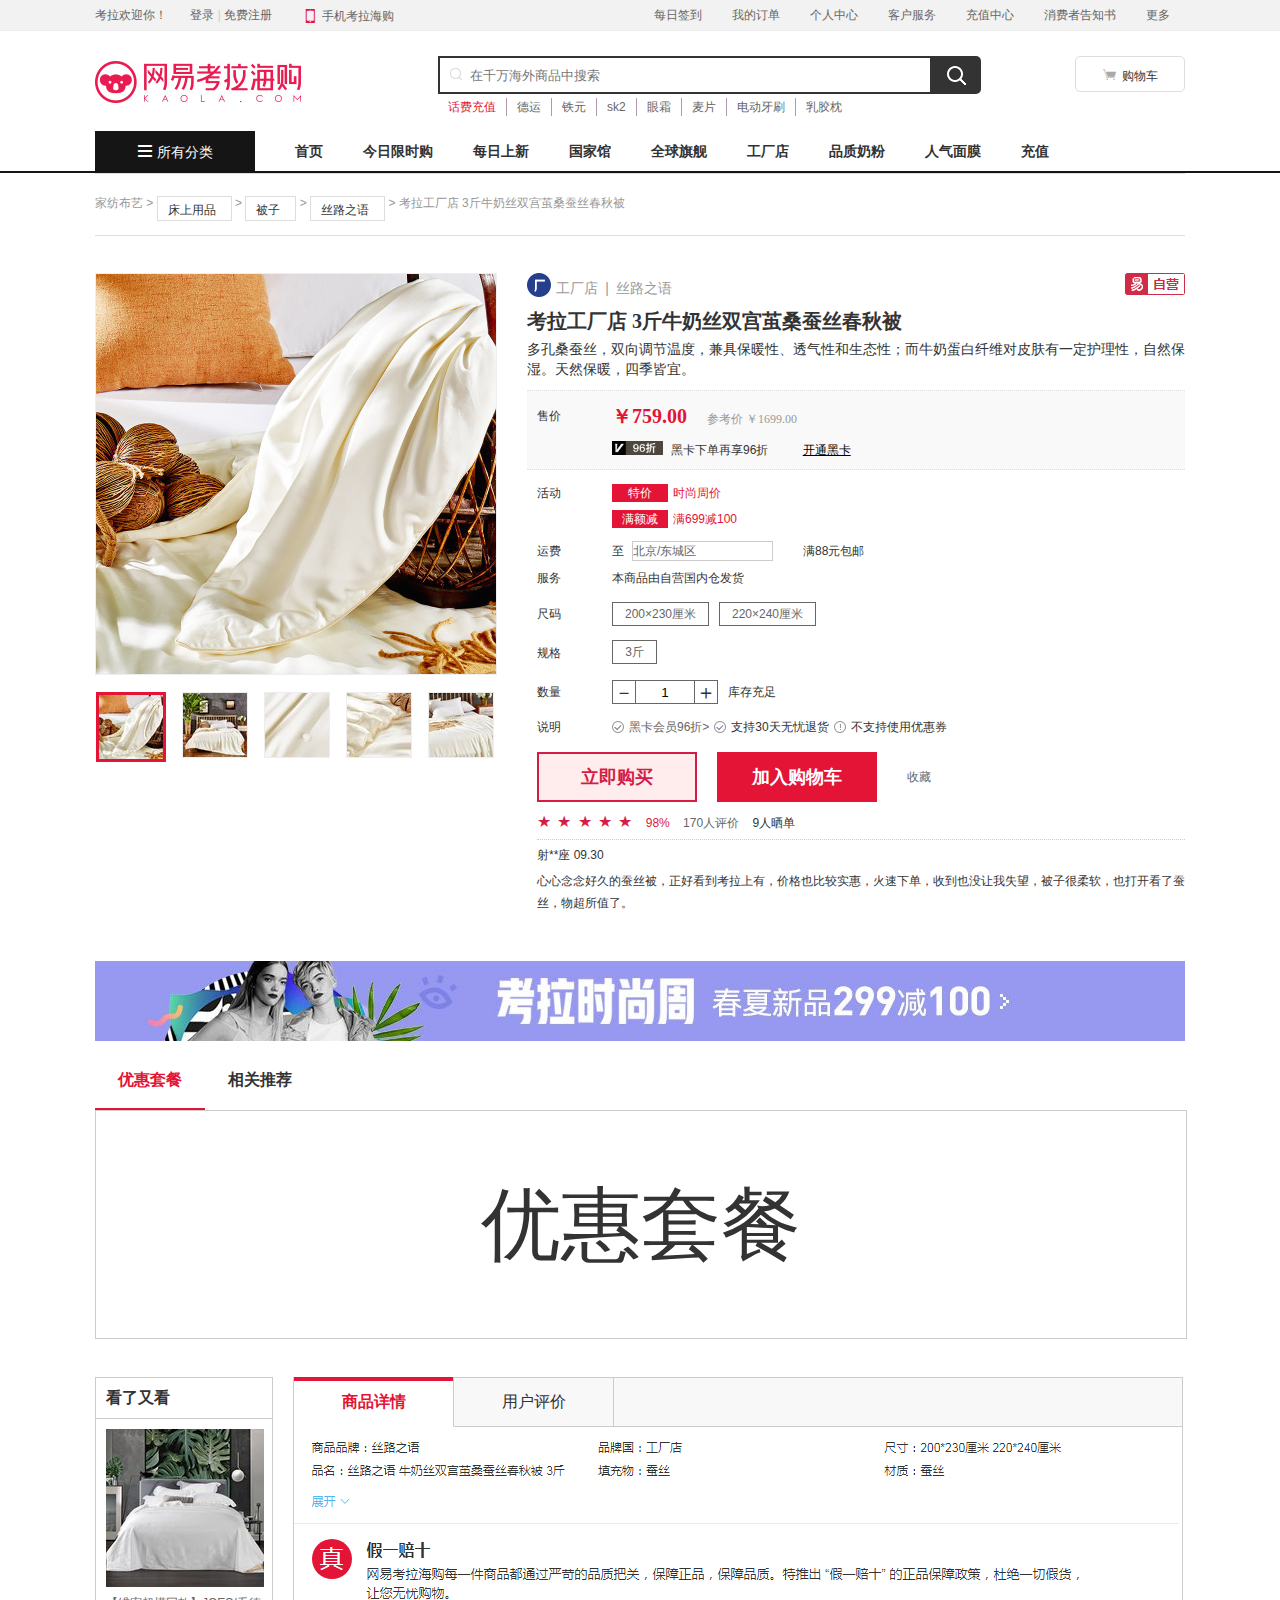
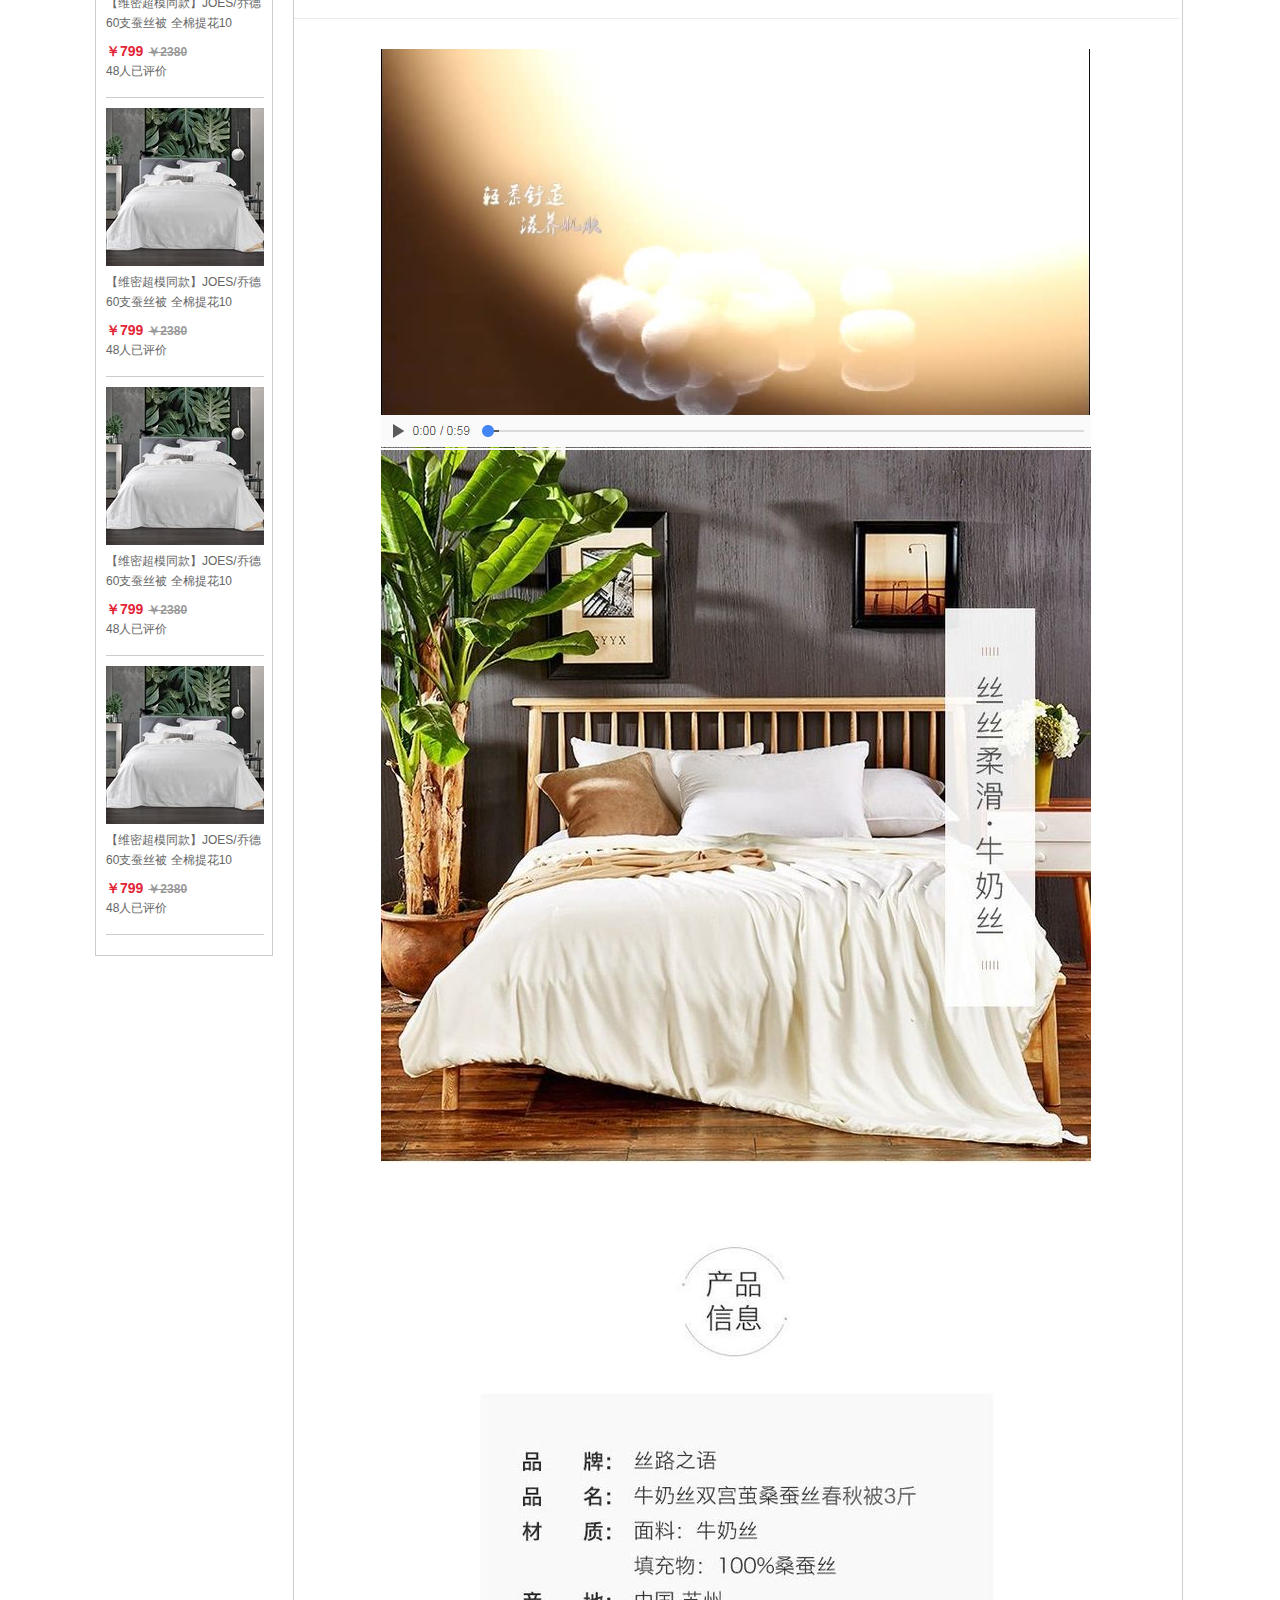
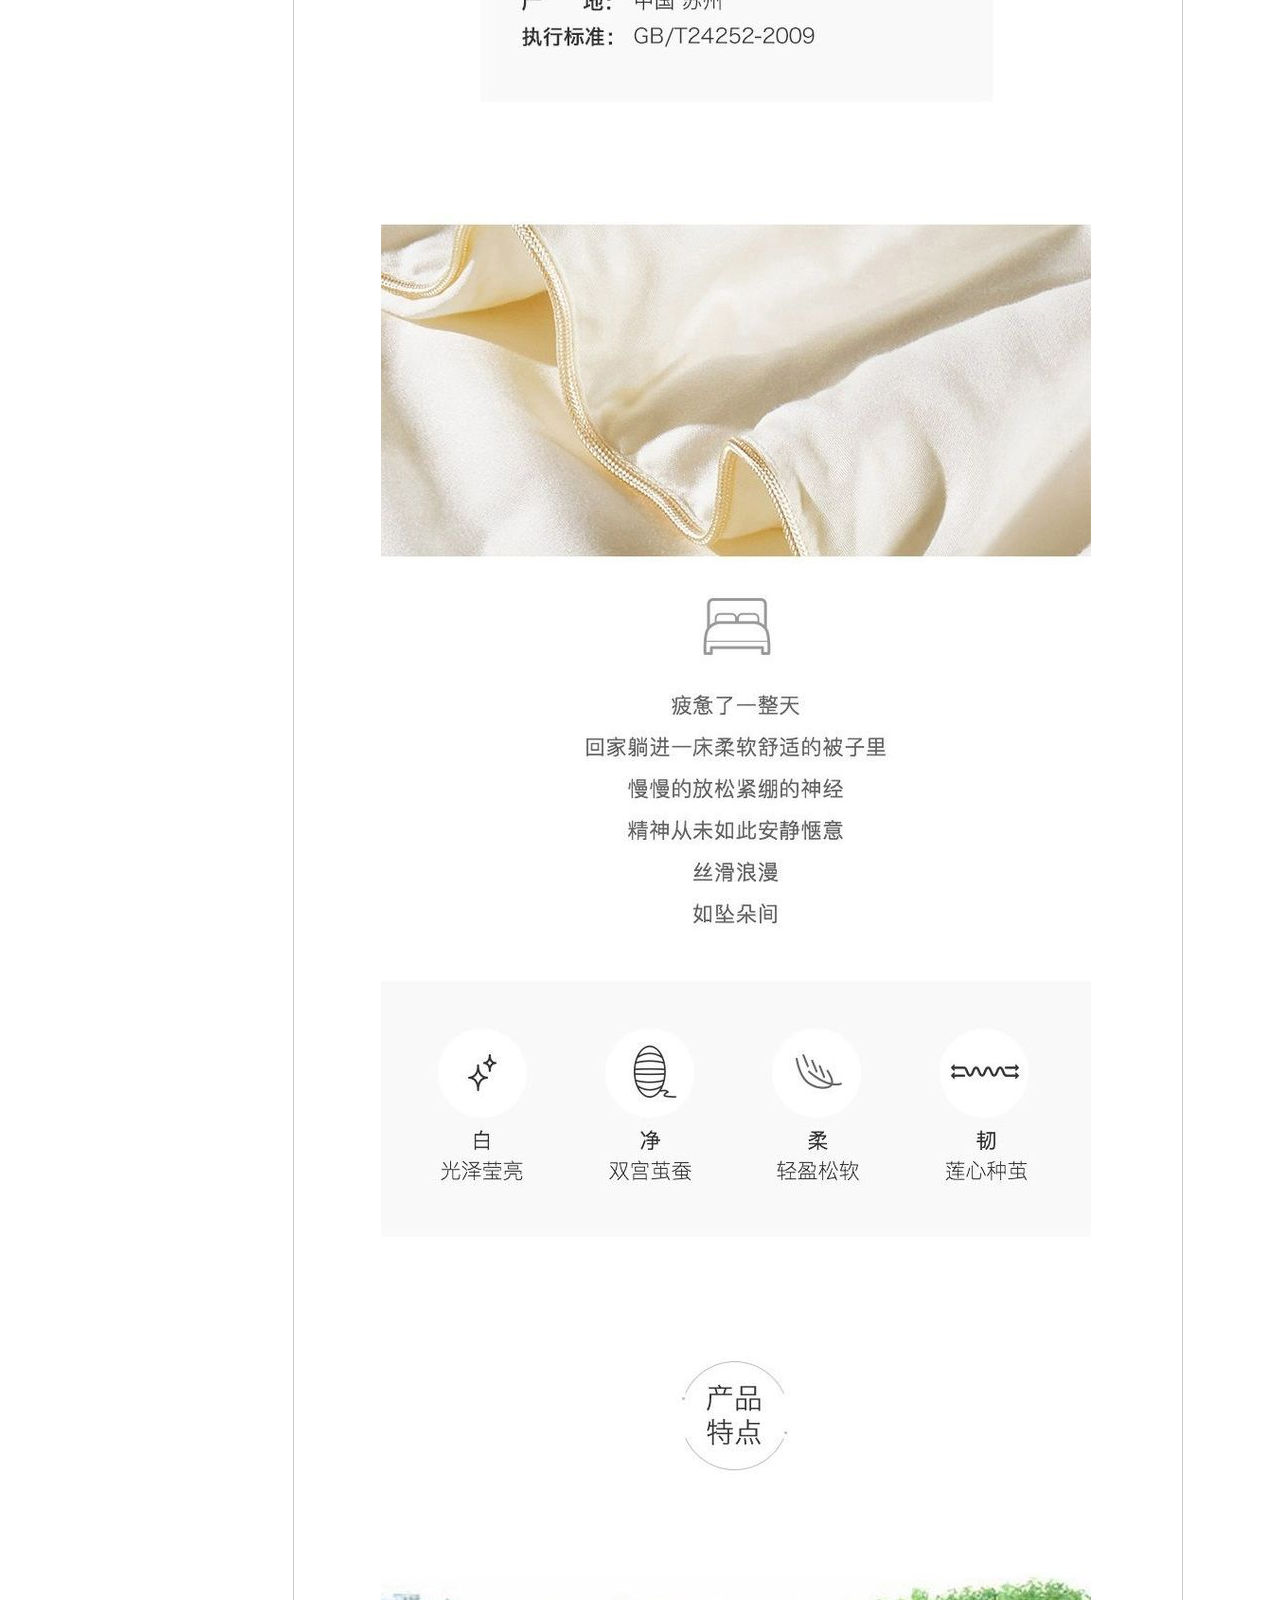
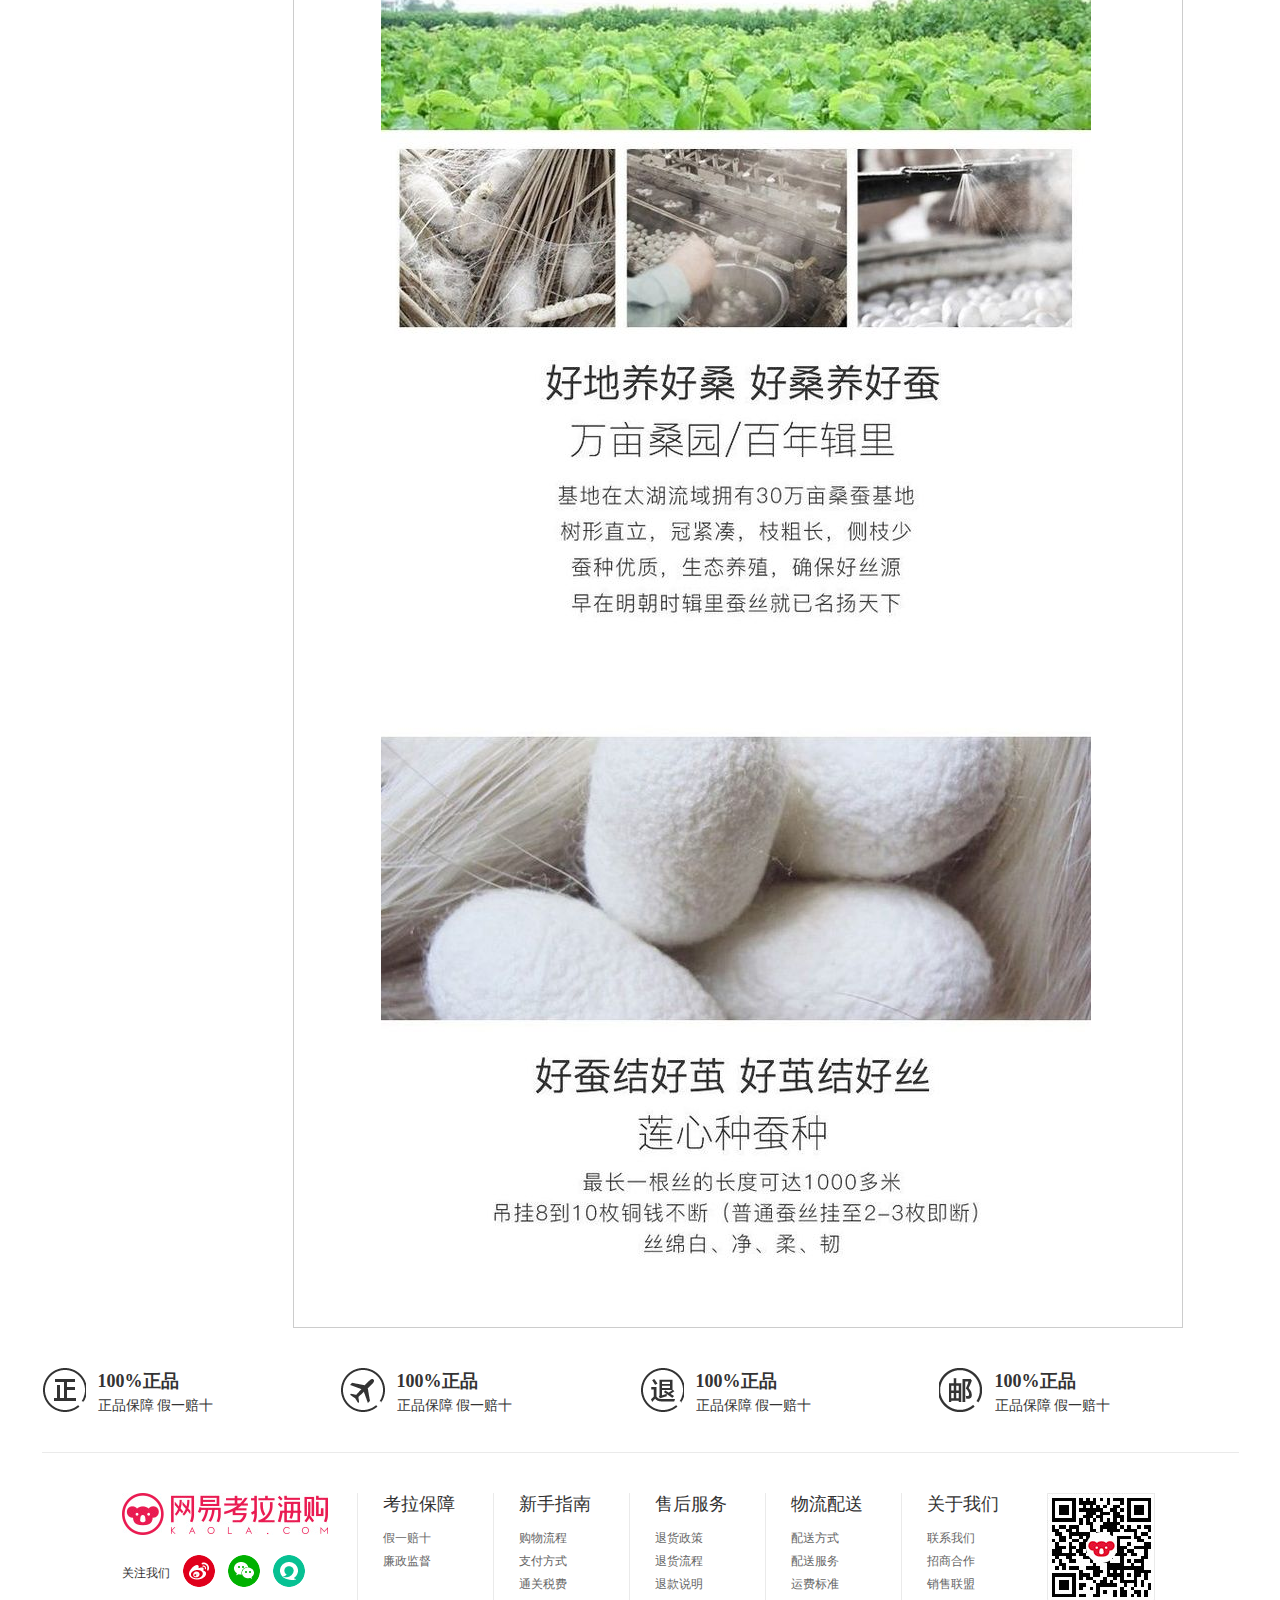
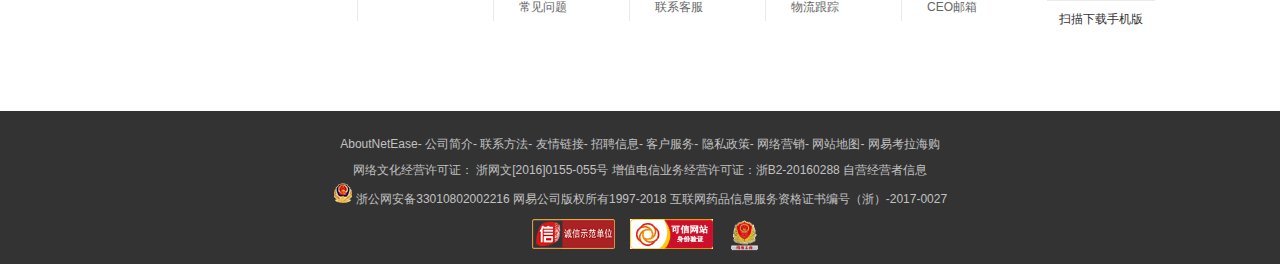
<file: detailinfo.html>
<!DOCTYPE html>
<html>
	<head>
		<meta charset="UTF-8">
		<title></title>
		<link rel="stylesheet" type="text/css" href="css/public.css"/>
		<link rel="stylesheet" type="text/css" href="css/headandfoot.css"/>
		<link rel="stylesheet" type="text/css" href="css/detailinfo.css"/>
		<script src="js/jquery-1.11.1.min.js" type="text/javascript" charset="utf-8"></script>
		<script src="js/index.js" type="text/javascript" charset="utf-8"></script>
		<script src="js/detailinfo.js" type="text/javascript" charset="utf-8"></script>
	</head>
	<body>
		<!--========================顶部===============================-->
		<div class="headTopWrap">
			<div class="headTop width1090 marginauto">
				<!--左部-->
				<div id="htLeft">
					<span id="margin20">考拉欢迎你！</span>
					<a href="#">登录</a>
					<span id="shu">|</span>
					<a href="#">免费注册</a>
				</div>
				
				<a href="#" id="htmiddle">
					<i class="iconfont">&#xe63a;</i>
					<span>手机考拉海购</span>
				</a>
				<ul>
					<li><a href="#">
						<i></i>
						每日签到
					</a></li>
					<li><a href="#">我的订单</a></li>
					<li><a href="#">个人中心</a>
						<ul>
							<li><a href="#">我的优惠券</a></li>
							<li><a href="#">我的红包</a></li>
							<li><a href="#">我的考拉豆</a></li>
							<li><a href="#">账号管理</a></li>
							<li><a href="#">我的实名认证 </a></li>
							<li><a href="#">我收藏的商品</a></li>
							<li><a href="#">我关注的品牌</a></li>
							<li><a href="#">售后管理</a></li>
						</ul>
					</li>
					<li><a href="#">客户服务</a>
						<ul>
							<li><a href="#">联系客服</a></li>
							<li><a href="#">帮助中心</a></li>
						</ul>
					</li>
					<li><a href="#">充值中心</a>
						<ul>
							<li><a href="#">话费流量</a></li>
							<li><a href="#">游戏充值</a></li>
							<li><a href="#">AppStore充值码</a></li>
						</ul>
					</li>
					<li><a href="#">消费者告知书</a></li>
					<li><a href="#">
						更多
					    </a>
						<ul>
							<li><a href="#">收藏本站</a></li>
							<li><a href="#">新浪微博</a></li>
							<li><a href="#">微信公众号</a></li>
							<li><a href="#">易信公众号</a></li>
							<li><a href="#">招商合作</a></li>
							<li><a href="#">考拉招聘</a></li>
						</ul>
					</li>
				</ul>
			</div>
		</div>
		<!--==========================logo==============================-->
		<div class="headWrap">
			<div class="head width1090 marginauto">
				<h1><a href="#"></a></h1>
				<div class="searchAnd">
					<input type="text" class="search" placeholder="在千万海外商品中搜索"/>
					<a class="fangdajing" href="#"></a>
					<ul class="smallnav">
						<li class="firstli"><a href="#">话费充值</a></li>
						<li><a href="#">德运</a></li>
						<li><a href="#">铁元</a></li>
						<li><a href="#">sk2</a></li>
						<li><a href="#">眼霜</a></li>
						<li><a href="#">麦片</a></li>
						<li><a href="#">电动牙刷</a></li>
						<li class="lastli"><a href="#">乳胶枕</a></li>
					</ul>
				</div>
				<a class="shopcar" href="#">
					<i class="iconfont iconshopcar">&#xe62e;</i>
					购物车</a>
			</div>
		</div>
		
		<!--============================吸顶=================================-->
		<!--<div class="xiding width100">
			<img src="images/logo.jpg"/>
			<div class="xidingsearch">
				<input type="text" class="search" placeholder="在千万海外商品中搜索"/>
			<a class="fangdajing" href="#"></a>
			</div>
			
		</div>-->
		
		<!--============================nav=================================-->
		<div class="navwrap width100">
			<div class="nav width1090 marginauto">
				<div class="listtop">
					<i class="iconfont" style="color: #FFFFFF;">&#xe612;</i>
					所有分类
					<ul class="leftnav">
						<li>   <!--class="active"-->
							<a href="#">
								<img src="images/navlist1.png">
								<span>母婴儿童</span>
								<span class="leftnavjianjiao">></span>
							</a>
							<div class="secondMenu">
								母婴儿童
							</div>
						</li>
						<li>
							<a href="#">
								<img src="images/navlist2.png">
								<span>美容彩妆</span>
								<span class="leftnavjianjiao">></span>
							</a>
							<div class="secondMenu">
								美容彩妆
							</div>
						</li>
						<li>
							<a href="#">
								<img src="images/navlist3.png">
								<span>轻奢</span>
								<span class="leftnavjianjiao">></span>
							</a>
							<div class="secondMenu">
								轻奢
							</div>
						</li>
						<li>
							<a href="#"><img src="images/navlist4.png">
							<span>家居个护</span>
							<span class="leftnavjianjiao">></span>
							</a>
							<div class="secondMenu">
								家居个护
							</div>
						</li>
						<li>
							<a href="#"><img src="images/navlist5.png">
							<span>营养保健</span>
							<span class="leftnavjianjiao">></span>
							</a>
							<div class="secondMenu">
								营养保健
							</div>
						</li>
						<li>
							<a href="#"><img src="images/navlist6.png">
							<span>手表配饰</span>
							<span class="leftnavjianjiao">></span>
							</a>
							<div class="secondMenu">
								手表配饰
							</div>
						</li>
						<li>
							<a href="#"><img src="images/navlist7.png">
							<span>数码家电</span>
							<span class="leftnavjianjiao">></span>
							</a>
							<div class="secondMenu">
								数码家电
							</div>
						</li>
						<li>
							<a href="#">
								<img src="images/navlist8.png">
								<span>环球美食</span>
								<span class="leftnavjianjiao">></span>
							</a>
							<div class="secondMenu">
								环球美食
							</div>
						</li>
						<li>
							<a href="#">
								<img src="images/navlist9.png">
								<span>运动户外</span>
								<span class="leftnavjianjiao">></span>
							</a>
							<div class="secondMenu">
								运动户外
							</div>
						</li>
						<li class="lastleftnav">
							<a href="#">
								<img src="images/navlist10.png">
								<span>服饰鞋靴</span>
								<span class="leftnavjianjiao">></span>
							</a>
							<div class="secondMenu">
								服饰鞋靴
							</div>
						</li>
					</ul>
				</div>
				<ul class="listleft">
					<li class="index"><a href="#">首页</a></li>
					<li><a href="#">今日限时购</a></li>
					<li><a href="#">每日上新</a></li>
					<li><a href="#">国家馆</a></li>
					<li><a href="#">全球旗舰</a></li>
					<li><a href="#">工厂店</a></li>
					<li><a href="#">品质奶粉</a></li>
					<li><a href="#">人气面膜</a></li>
					<li><a href="#">充值</a></li>
				</ul>
			</div>
		</div>
		<!--========================内容===============================================================================-->
		<div class="contop width1090 marginauto">
			<span>家纺布艺</span>
			<span>&nbsp;>&nbsp;</span>
			<div class="one" style="z-index: 4;">
				<a href="#">床上用品</a>
				<div>       <!--class="show"-->
					<a href="#">家居布艺</a>
					<a href="#">毛巾/浴巾/浴袍</a>
					<a href="#">家具鞋服</a>
				</div>
			</div>
			<span>&nbsp;>&nbsp;</span>
			<div class="one" style="z-index: 3;">
				<a href="#">被子</a>
				<div>
					<a href="#">被套</a>
					<a href="#">枕头/枕芯</a>
					<a href="#">其他</a>
				</div>
			</div>
			<span>&nbsp;>&nbsp;</span>
			<div class="one" style="z-index: 2;">
				<a href="#">丝路之语</a>
				<div>
					<a href="#">水星家纺</a>
					<a href="#">博洋家纺</a>
					<a href="#">尼达利</a>
				</div>
			</div>
			<span>&nbsp;>&nbsp;</span>
			<span>考拉工厂店&nbsp;3斤牛奶丝双宫茧桑蚕丝春秋被</span>
		</div>
		
		<!--============放大镜横向部分==================-->
		<div class="detailcon width1090 marginauto">
			<div id="box">
				<div id="small" class="small">
			         <img src="images/fdj1_big.jpg" alt="" id="mm"/> 
			         <img src="images/fdj2_big.jpg" alt=""/> 
			         <img src="images/fdj3_big.jpg" alt=""/> 
			         <img src="images/fdj4_big.jpg" alt=""/>
			         <img src="images/fdj5_big.jpg" alt=""/>
			    	 <div id="mask" ></div>   
			    </div>
			    <div id="big" class="big">
					<img id="bm" src="images/fdj1_big.jpg" class="bigImage"/>
					<img src="images/fdj2_big.jpg" class="bigImage"/>
					<img src="images/fdj3_big.jpg" class="bigImage"/>
					<img src="images/fdj4_big.jpg" class="bigImage"/>
					<img src="images/fdj5_big.jpg" class="bigImage"/>
				</div>
				<ul id="bottom" class="bottom">
			        <li class="imgactive"><img src="images/fdj1_small.jpg" alt=""/></li>   <!--鼠标移入-->
			        <li><img src="images/fdj2_small.jpg" alt=""/></li>
			        <li><img src="images/fdj3_small.jpg" alt=""/></li>
			        <li><img src="images/fdj4_small.jpg" alt=""/></li>
			        <li class="norightmargin"><img src="images/fdj5_small.jpg" alt=""/></li>
			    </ul>
			</div>
			<div class="detailright">
				<div class="rittop">
					<img src="images/rittop.png"/>
					<span>工厂店</span>
					<span>&nbsp;|&nbsp;</span>
					<span>丝路之语</span>
				</div>
				<h3>考拉工厂店 3斤牛奶丝双宫茧桑蚕丝春秋被</h3>
				<p class="miaoshu">多孔桑蚕丝，双向调节温度，兼具保暖性、透气性和生态性；而牛奶蛋白纤维对皮肤有一定护理性，自然保湿。天然保暖，四季皆宜。</p>
				<dl class="gray">
					<dt>
						售价
					</dt>
					<dd>
						<p class="firstp">￥759.00 <span>参考价&nbsp;￥1699.00</span></p>
						<p class="secondp">
							<img src="images/zhe.png" />
							<span>黑卡下单再享96折</span> 
							<a href="javascript:;">开通黑卡</a>
						</p>
					</dd>
				</dl>
				
				<div class="center">
					<dl class="activity">
						<dt>活动</dt>
						<dd>
							<p><span>特价</span>时尚周价</p>
							<p><span>满额减</span>满699减100</p>
						</dd>
					</dl>
					<dl class="yunfei">
						<dt>运费</dt>
						<dd>
							<b>至</b>
							<a href="javascript:;">北京/东城区</a>
							<span>满88元包邮</span>     <!--class="spanyiru"-->
						</dd>
					</dl>
					<dl class="fuwu">
						<dt>服务</dt>
						<dd>
							<span>本商品由</span><span>自营国内仓</span><span>发货</span>
						</dd>
					</dl>
					<dl class="chima">
						<dt>尺码</dt>
						<dd>
							<a href="javascript:;">200×230厘米</a>   <!-- class="yiru"-->
							<a href="javascript:;">220×240厘米</a>
						</dd>
					</dl>
					<dl class="guige">
						<dt>规格</dt>
						<dd>
							<a href="javascript:;">3斤</a>   <!--class="yiru"-->
						</dd>
					</dl>
					<dl class="shuliang">
						<dt>数量</dt>
						<dd>
							<span>－</span>
							<input type="text" value="1" />
							<span>＋</span>
							<b>库存充足</b>
						</dd>
					</dl>
					<dl class="shuoming">
						<dt>说明</dt>
						<dd>
							<i></i>
							<a href="#">黑卡会员96折></a>
							<i></i>
							<span>支持30天无忧退货</span>
							<i class="tan"></i>
							<span>不支持使用优惠券</span>
						</dd>
					</dl>
					
					<div class="buy">
						<a class="buydo" href="">立即购买</a>
						<a class="jiaru" href=""><i class="iconfont"></i>加入购物车</a>
						<a class="shoucang" href=""><i class="iconfont"></i>收藏</a>
					</div>
					<div class="xing">
						<i class="iconfont">★</i>
						<i class="iconfont">★</i>
						<i class="iconfont">★</i>
						<i class="iconfont">★</i>
						<i class="iconfont">★</i>
						<span>98%</span>
						<a href="">170人评价</a>
						<b>9人晒单</b>
					</div>
					<div class="centerbot">
						<span>射**座    09.30</span>
						<p>
							心心念念好久的蚕丝被，正好看到考拉上有，价格也比较实惠，火速下单，收到也没让我失望，被子很柔软，也打开看了蚕丝，物超所值了。
						</p>

					</div>
				</div>
			</div>
		</div>
		<!--============广告================-->
		<div class="guanggao width1090 marginauto">
			<img src="images/guanggao.jpg"/>
		</div>
		<!--===========选项卡==================-->
		<div class="xuanxiangka width1090 marginauto">
			<ul>
				<li class="ulactive">优惠套餐</li>
				<li>相关推荐</li>
			</ul>
			
			<ol>
				<li class="olactive">优惠套餐</li>
				<li>相关推荐</li>
			</ol>
		</div>
		
		<!--详情信息-->
		<div class="xiangqing width1090 marginauto">
			<div class="xqleft">
				<div class="llookagain">
					<h3>看了又看</h3>
					<div class="lookbtm">
						<div class="oneport">
							<img src="images/lookagain1.jpg" />
							<a class="jieshao" href="">【维密超模同款】JOES/乔德 60支蚕丝被 全棉提花10</a>
							<span>￥799<del>￥2380</del></span>
							<p><a href="">48人已评价</a></p>
						</div>
						<div class="oneport">
							<img src="images/lookagain1.jpg" />
							<a class="jieshao" href="">【维密超模同款】JOES/乔德 60支蚕丝被 全棉提花10</a>
							<span>￥799<del>￥2380</del></span>
							<p><a href="">48人已评价</a></p>
						</div>
						<div class="oneport">
							<img src="images/lookagain1.jpg" />
							<a class="jieshao" href="">【维密超模同款】JOES/乔德 60支蚕丝被 全棉提花10</a>
							<span>￥799<del>￥2380</del></span>
							<p><a href="">48人已评价</a></p>
						</div>
						<div class="oneport">
							<img src="images/lookagain1.jpg" />
							<a class="jieshao" href="">【维密超模同款】JOES/乔德 60支蚕丝被 全棉提花10</a>
							<span>￥799<del>￥2380</del></span>
							<p><a href="">48人已评价</a></p>
						</div>
					</div>
				</div>
			</div>
			<div class="xqright">
				<ul>
					<li class="xqrulactive">
						商品详情
						<i></i>
					</li>
					<li>
						用户评价
						<i></i>
					</li>
					<a href="#">加入购物车</a>
				</ul>
				<ol>
					<li class="xqrolactive">
						<img src="images/goodsinfo1.png" />
						<img src="images/goodsinfo2.png" />
					</li>
					<li>
						<img src="images/pingjia.png">
					</li>
				</ol>
			</div>
		</div>
		
		
		
		
		
		
		
		
		
		
		<!--=========================底部foot======================-->
		<div class="footWrap width100">
			<div class="foot1 width1197 marginauto">
				<ul>
					<li>
						<span class="sp1"></span>
						<p class="oneh">100%正品</p>
						<p class="secondh">正品保障 假一赔十</p>
					</li>
					<li>
						<span class="sp2"></span>
						<p class="oneh">100%正品</p>
						<p class="secondh">正品保障 假一赔十</p>
					</li>
					<li>
						<span class="sp3"></span>
						<p class="oneh">100%正品</p>
						<p class="secondh">正品保障 假一赔十</p>
					</li>
					<li>
						<span class="sp4"></span>
						<p class="oneh">100%正品</p>
						<p class="secondh">正品保障 假一赔十</p>
					</li>
				</ul>
			</div>
			<div class="foot2 width1036 marginauto">
				<div class="footleft">
					<h2 class="llooggoo"><a href="#"></a></h2>
					<span>关注我们</span>
					<ul>
						<li><a href="#"></a></li>
						<li><a href="#"></a></li>
						<li><a href="#"></a></li>
					</ul>
				</div>
				<div class="footcenter">
					<ul>
						<li>考拉保障</li>
						<li><a href="#">假一赔十</a></li>
						<li><a href="#">廉政监督</a></li>
					</ul>
					<ul>
						<li>新手指南</li>
						<li><a href="">购物流程</a></li>
						<li><a href="">支付方式</a></li>
						<li><a href="">通关税费</a></li>
						<li><a href="">常见问题</a></li>
					</ul>
					<ul>
						<li>售后服务</li>
						<li><a href="">退货政策</a></li>
						<li><a href="">退货流程</a></li>
						<li><a href="">退款说明</a></li>
						<li><a href="">联系客服</a></li>
					</ul>
					<ul>
						<li>物流配送</li>
						<li><a href="">配送方式</a></li>
						<li><a href="">配送服务</a></li>
						<li><a href="">运费标准</a></li>
						<li><a href="">物流跟踪</a></li>
					</ul>
					<ul>
						<li>关于我们</li>
						<li><a href="">联系我们</a></li>
						<li><a href="">招商合作</a></li>
						<li><a href="">销售联盟</a></li>
						<li><a href="">CEO邮箱</a></li>
					</ul>
				</div>
				<div class="footright">
					<img src="images/app.jpg"/>
					<p>扫描下载手机版</p>
				</div>
			</div>
		</div>
		<!--=======================footer===========================-->
		<div class="footerWrap width100">
			<div class="footer width696 marginauto">
				<p>
					<a href="#">AboutNetEase</a>-
					<a href="#">公司简介</a>-
					<a href="#">联系方法</a>-
					<a href="#">友情链接</a>-
					<a href="#">招聘信息</a>-
					<a href="#">客户服务</a>-
					<a href="#">隐私政策</a>-
					<a href="#">网络营销</a>-
					<a href="#">网站地图</a>-
					<a href="#">网易考拉海购</a>
				</p>
				<p>
					<a href="#">网络文化经营许可证：</a>
					浙网文[2016]0155-055号   增值电信业务经营许可证：浙B2-20160288  自营经营者信息
				</p>
				<p class="spe">
					<img src="images/foot1.png">
					<a href="#">浙公网安备33010802002216</a>
					<a href="#">网易公司版权所有1997-2018</a>
					<a href="#">互联网药品信息服务资格证书编号（浙）-2017-0027</a>
				</p>
				<p class="lastimg">
					<img src="images/foot2.png" />
					<img src="images/foot3.png" />
					<img class="ssppee" src="images/foot4.gif" />
				</p>
			</div>
		</div>
	</body>
</html>
</file>
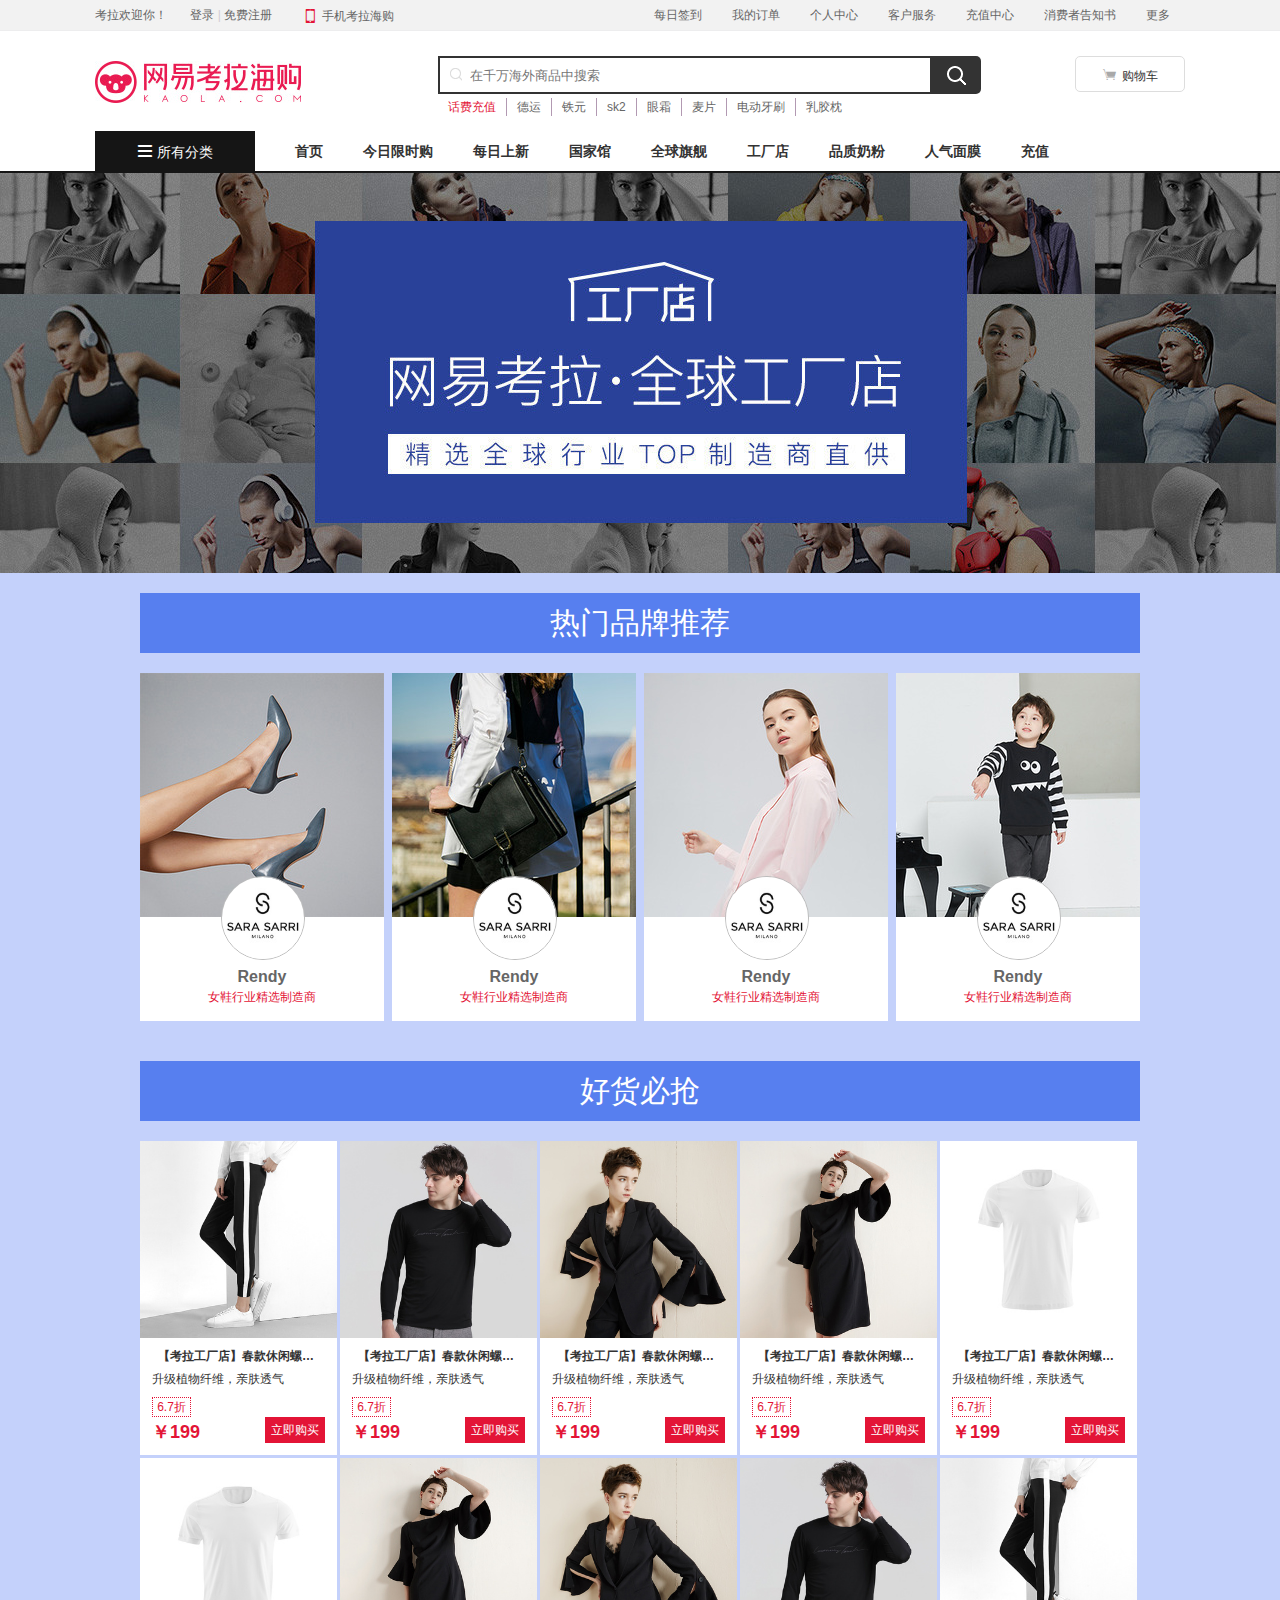
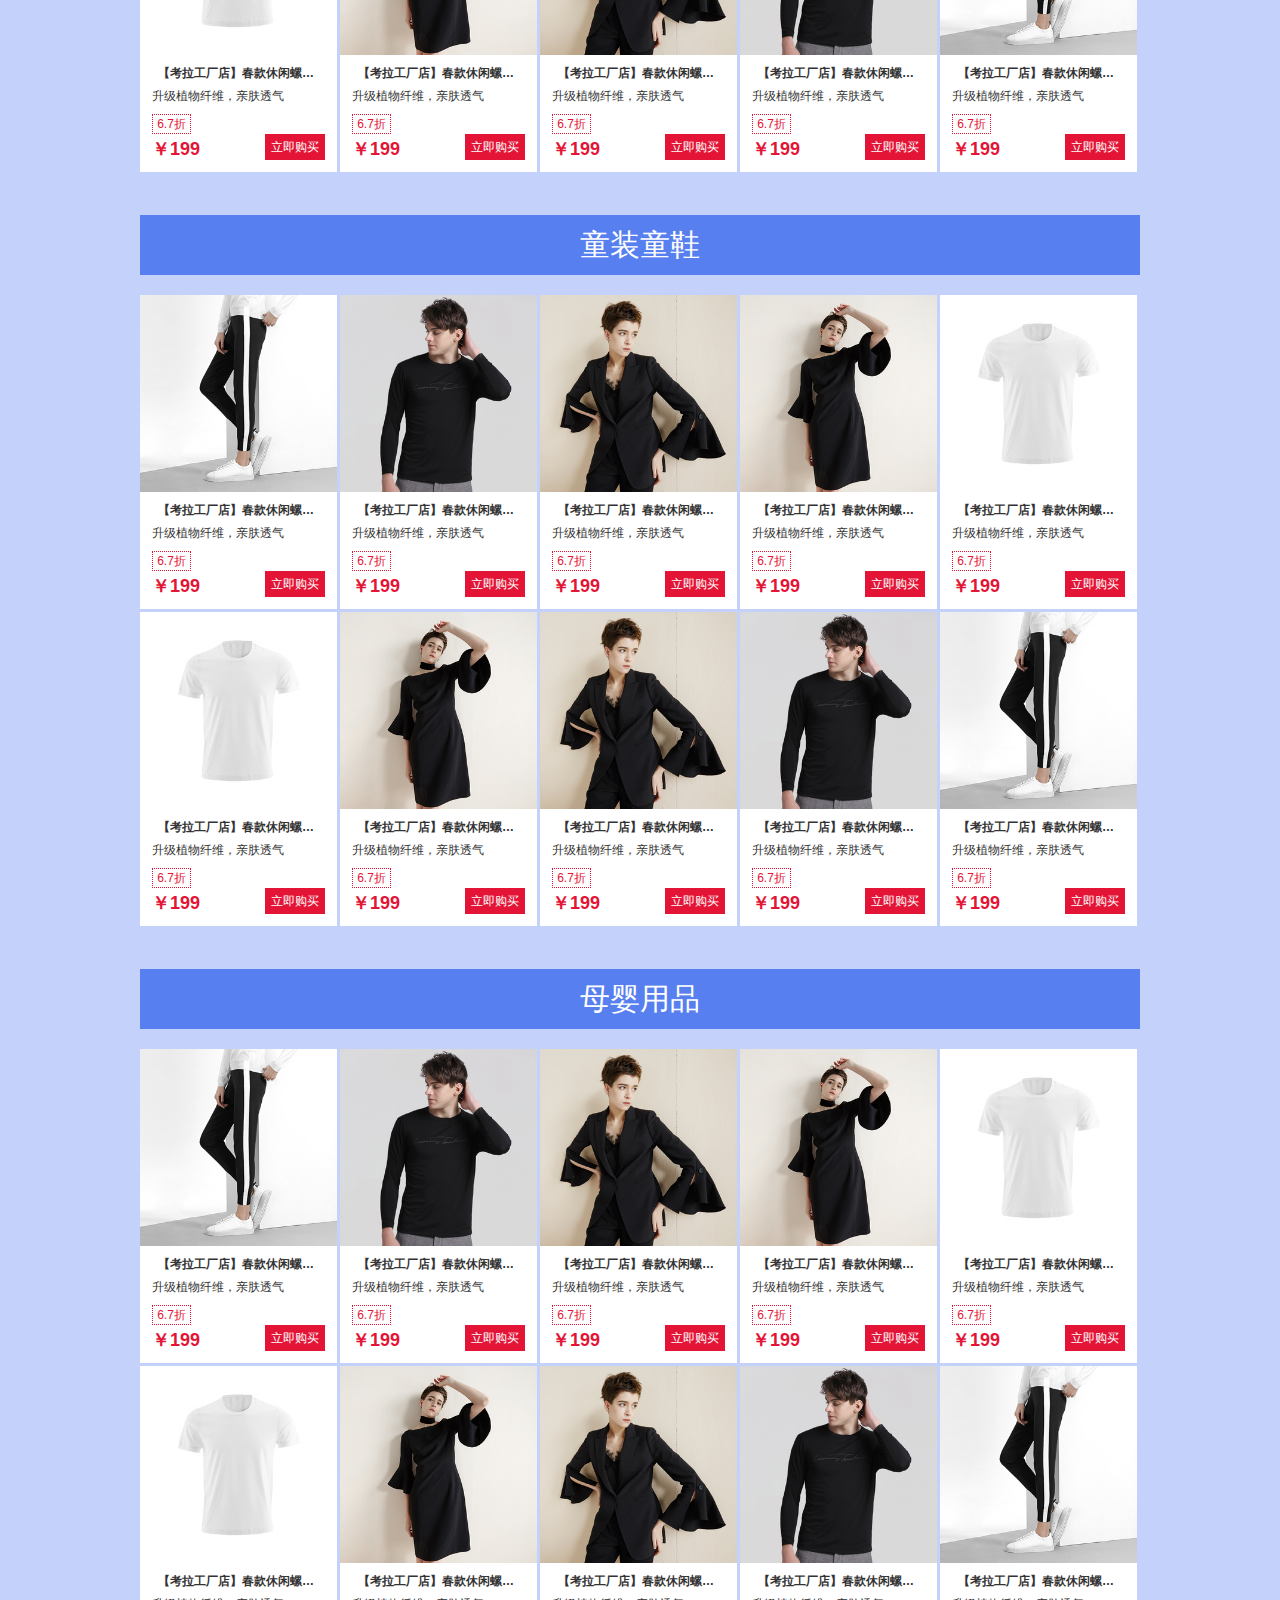
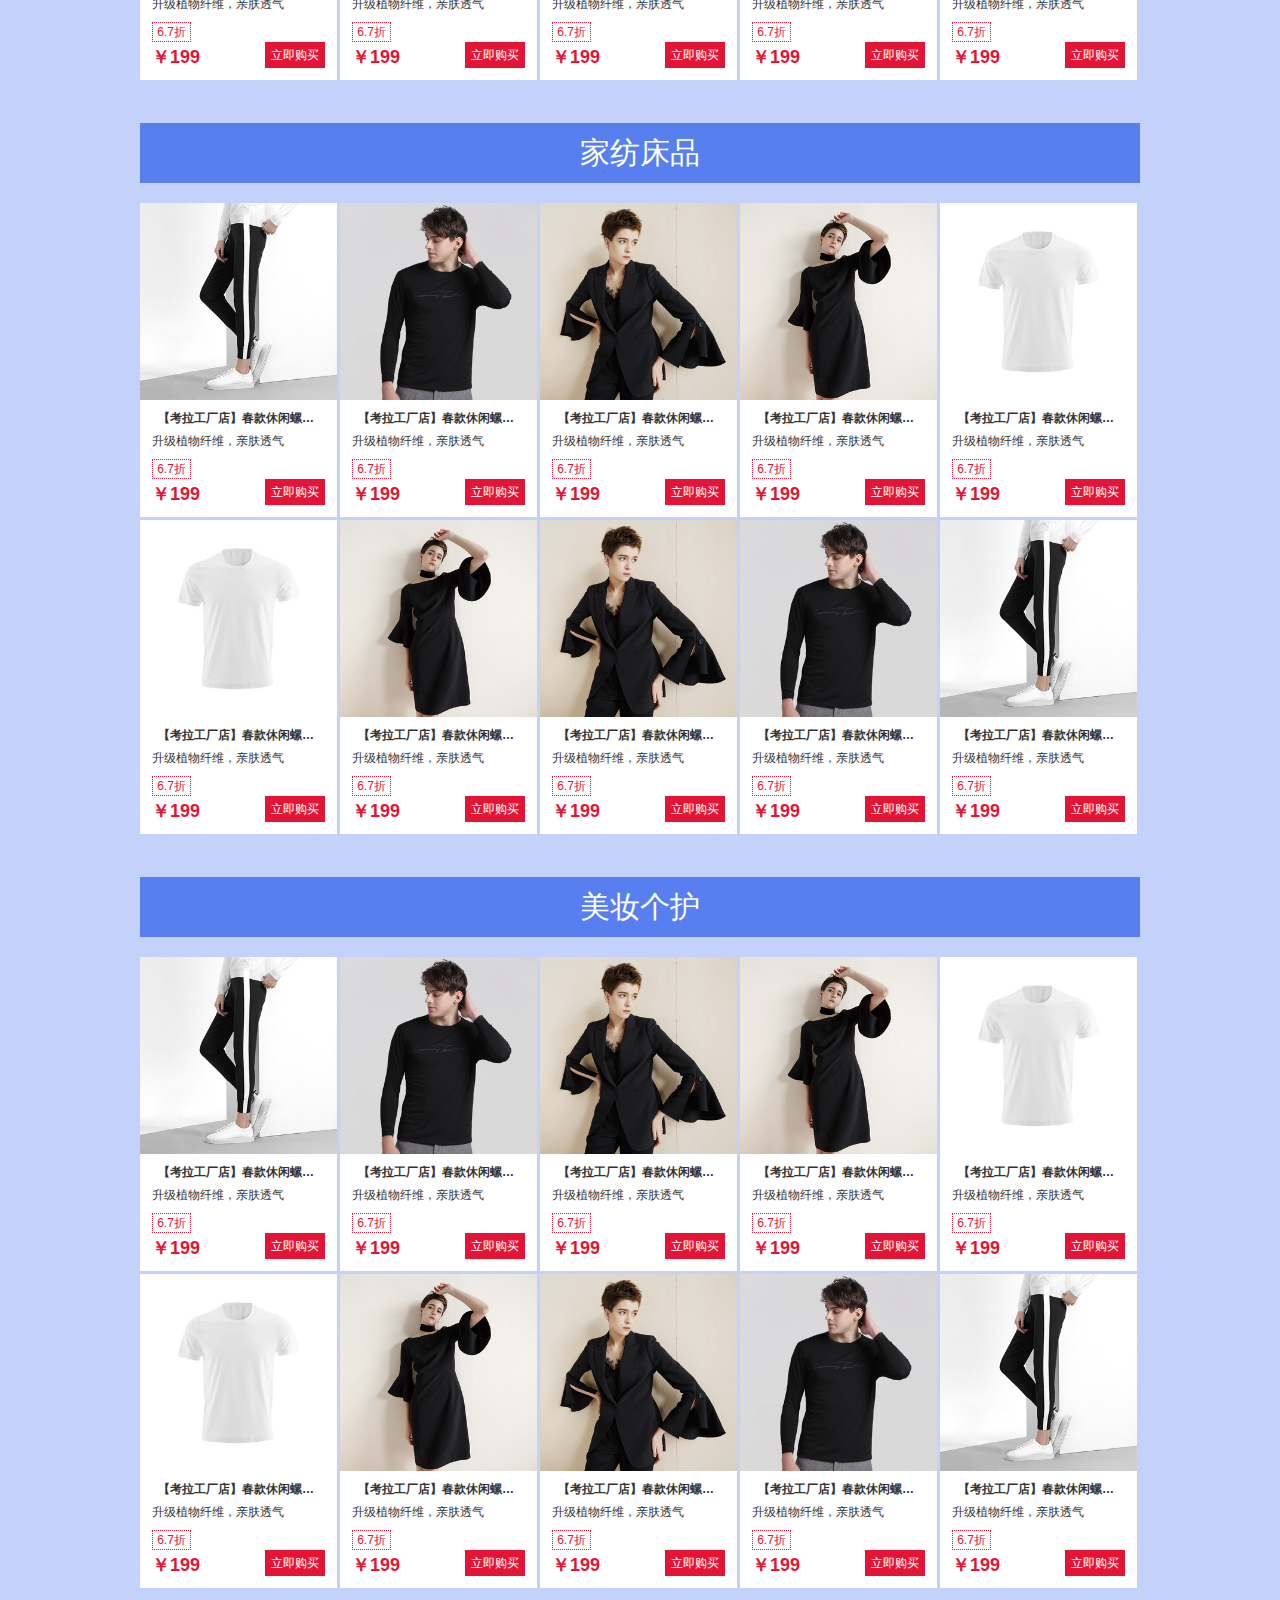
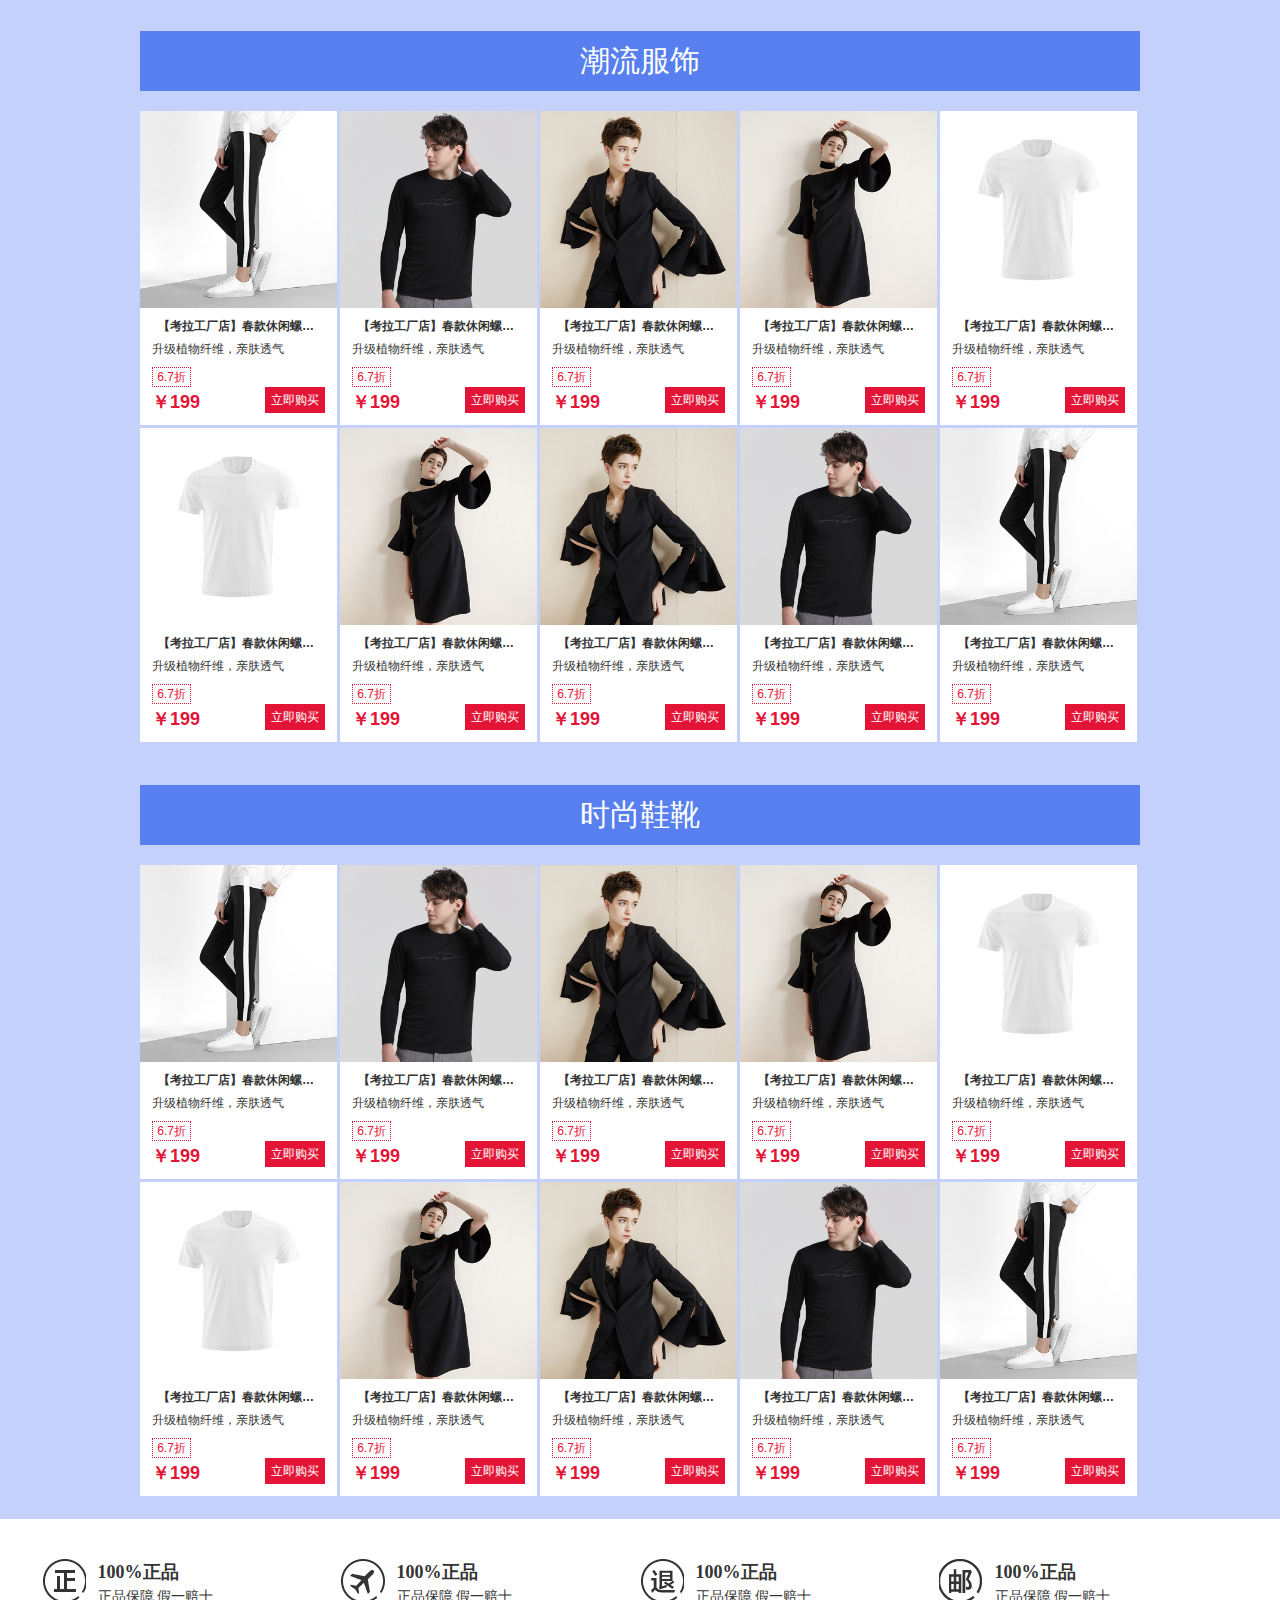
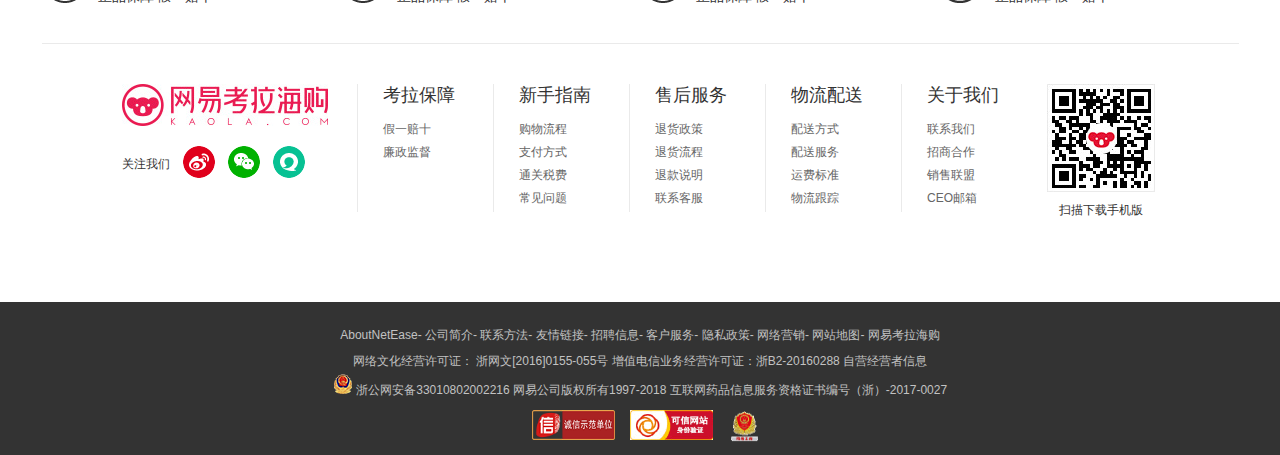
<file: listinfo.html>
<!DOCTYPE html>
<html>
	<head>
		<meta charset="UTF-8">
		<title></title>
		<link rel="stylesheet" type="text/css" href="css/public.css"/>
		<link rel="stylesheet" type="text/css" href="css/listinfo.css"/>
		<link rel="stylesheet" type="text/css" href="css/headandfoot.css"/>
		<script src="js/jquery-1.11.1.min.js" type="text/javascript" charset="utf-8"></script>
		<script src="js/listinfo.js" type="text/javascript" charset="utf-8"></script>
		<script src="js/index.js" type="text/javascript" charset="utf-8"></script>
	</head>
	<body>
		<!--========================顶部===============================-->
		<div class="headTopWrap">
			<div class="headTop width1090 marginauto">
				<!--左部-->
				<div id="htLeft">
					<span id="margin20">考拉欢迎你！</span>
					<a href="#">登录</a>
					<span id="shu">|</span>
					<a href="#">免费注册</a>
				</div>
				
				<a href="#" id="htmiddle">
					<i class="iconfont">&#xe63a;</i>
					<span>手机考拉海购</span>
				</a>
				<ul>
					<li><a href="#">
						<i></i>
						每日签到
					</a></li>
					<li><a href="#">我的订单</a></li>
					<li><a href="#">个人中心</a>
						<ul>
							<li><a href="#">我的优惠券</a></li>
							<li><a href="#">我的红包</a></li>
							<li><a href="#">我的考拉豆</a></li>
							<li><a href="#">账号管理</a></li>
							<li><a href="#">我的实名认证 </a></li>
							<li><a href="#">我收藏的商品</a></li>
							<li><a href="#">我关注的品牌</a></li>
							<li><a href="#">售后管理</a></li>
						</ul>
					</li>
					<li><a href="#">客户服务</a>
						<ul>
							<li><a href="#">联系客服</a></li>
							<li><a href="#">帮助中心</a></li>
						</ul>
					</li>
					<li><a href="#">充值中心</a>
						<ul>
							<li><a href="#">话费流量</a></li>
							<li><a href="#">游戏充值</a></li>
							<li><a href="#">AppStore充值码</a></li>
						</ul>
					</li>
					<li><a href="#">消费者告知书</a></li>
					<li><a href="#">
						更多
					    </a>
						<ul>
							<li><a href="#">收藏本站</a></li>
							<li><a href="#">新浪微博</a></li>
							<li><a href="#">微信公众号</a></li>
							<li><a href="#">易信公众号</a></li>
							<li><a href="#">招商合作</a></li>
							<li><a href="#">考拉招聘</a></li>
						</ul>
					</li>
				</ul>
			</div>
		</div>
		<!--==========================logo==============================-->
		<div class="headWrap">
			<div class="head width1090 marginauto">
				<h1><a href="#"></a></h1>
				<div class="searchAnd">
					<input type="text" class="search" placeholder="在千万海外商品中搜索"/>
					<a class="fangdajing" href="#"></a>
					<ul class="smallnav">
						<li class="firstli"><a href="#">话费充值</a></li>
						<li><a href="#">德运</a></li>
						<li><a href="#">铁元</a></li>
						<li><a href="#">sk2</a></li>
						<li><a href="#">眼霜</a></li>
						<li><a href="#">麦片</a></li>
						<li><a href="#">电动牙刷</a></li>
						<li class="lastli"><a href="#">乳胶枕</a></li>
					</ul>
				</div>
				<a class="shopcar" href="#">
					<i class="iconfont iconshopcar">&#xe62e;</i>
					购物车</a>
			</div>
		</div>
		
		<!--============================吸顶=================================-->
		<!--<div class="xiding width100">
			<img src="images/logo.jpg"/>
			<div class="xidingsearch">
				<input type="text" class="search" placeholder="在千万海外商品中搜索"/>
			<a class="fangdajing" href="#"></a>
			</div>
			
		</div>-->
		
		<!--============================nav=================================-->
		<div class="navwrap width100">
			<div class="nav width1090 marginauto">
				<div class="listtop">
					<i class="iconfont" style="color: #FFFFFF;">&#xe612;</i>
					所有分类
					<ul class="leftnav">
						<li>   <!--class="active"-->
							<a href="#">
								<img src="images/navlist1.png">
								<span>母婴儿童</span>
								<span class="leftnavjianjiao">></span>
							</a>
							<div class="secondMenu">
								母婴儿童
							</div>
						</li>
						<li>
							<a href="#">
								<img src="images/navlist2.png">
								<span>美容彩妆</span>
								<span class="leftnavjianjiao">></span>
							</a>
							<div class="secondMenu">
								美容彩妆
							</div>
						</li>
						<li>
							<a href="#">
								<img src="images/navlist3.png">
								<span>轻奢</span>
								<span class="leftnavjianjiao">></span>
							</a>
							<div class="secondMenu">
								轻奢
							</div>
						</li>
						<li>
							<a href="#"><img src="images/navlist4.png">
							<span>家居个护</span>
							<span class="leftnavjianjiao">></span>
							</a>
							<div class="secondMenu">
								家居个护
							</div>
						</li>
						<li>
							<a href="#"><img src="images/navlist5.png">
							<span>营养保健</span>
							<span class="leftnavjianjiao">></span>
							</a>
							<div class="secondMenu">
								营养保健
							</div>
						</li>
						<li>
							<a href="#"><img src="images/navlist6.png">
							<span>手表配饰</span>
							<span class="leftnavjianjiao">></span>
							</a>
							<div class="secondMenu">
								手表配饰
							</div>
						</li>
						<li>
							<a href="#"><img src="images/navlist7.png">
							<span>数码家电</span>
							<span class="leftnavjianjiao">></span>
							</a>
							<div class="secondMenu">
								数码家电
							</div>
						</li>
						<li>
							<a href="#">
								<img src="images/navlist8.png">
								<span>环球美食</span>
								<span class="leftnavjianjiao">></span>
							</a>
							<div class="secondMenu">
								环球美食
							</div>
						</li>
						<li>
							<a href="#">
								<img src="images/navlist9.png">
								<span>运动户外</span>
								<span class="leftnavjianjiao">></span>
							</a>
							<div class="secondMenu">
								运动户外
							</div>
						</li>
						<li class="lastleftnav">
							<a href="#">
								<img src="images/navlist10.png">
								<span>服饰鞋靴</span>
								<span class="leftnavjianjiao">></span>
							</a>
							<div class="secondMenu">
								服饰鞋靴
							</div>
						</li>
					</ul>
				</div>
				<ul class="listleft">
					<li class="index"><a href="#">首页</a></li>
					<li><a href="#">今日限时购</a></li>
					<li><a href="#">每日上新</a></li>
					<li><a href="#">国家馆</a></li>
					<li><a href="#">全球旗舰</a></li>
					<li><a href="#">工厂店</a></li>
					<li><a href="#">品质奶粉</a></li>
					<li><a href="#">人气面膜</a></li>
					<li><a href="#">充值</a></li>
				</ul>
			</div>
		</div>
		
		
		<!--=========================内容============================-->
		<!--顶部图片-->
		<div class="gctopimg width100"></div>
		<!--底部内容-->
		<div class="conbotWrap width100">
			<!--楼层固定列表-->
			<ul class="floorlist">
				<li>热门品牌</li>     <!--class="floorhover"-->
				<li>好货必抢</li>
				<li>童装童鞋</li>
				<li>母婴用品</li>
				<li>家纺床品</li>
				<li>美妆个护</li>
				<li>潮流服饰</li>
				<li>时尚鞋靴</li>
				<li class="totop">TOP</li>
			</ul>
			<!--底部内容列表-->
			<div class="content width1000 marginauto">
				<div class="floor" index="1" id="floor1">
					<h2>热门品牌推荐</h2>
					<ul>
						<li>
							<img src="images/gchot1.jpg">
							<div class="libot">
								<a class="topimg" href="javascript:;"><img src="images/gclogo.jpg" /></a>
								<a class="botinfo" href="javascript:;">
									<p>Rendy</p>
									<span>女鞋行业精选制造商</span>
									<b>进入品牌</b>
								</a>
							</div>
						</li>
						<li>
							<img src="images/gchot2.jpg">
							<div class="libot">
								<a class="topimg" href="javascript:;"><img src="images/gclogo.jpg" /></a>
								<a class="botinfo" href="javascript:;">
									<p>Rendy</p>
									<span>女鞋行业精选制造商</span>
									<b>进入品牌</b>
								</a>
							</div>
						</li>
						<li>
							<img src="images/gchot3.jpg">
							<div class="libot">
								<a class="topimg" href="javascript:;"><img src="images/gclogo.jpg" /></a>
								<a class="botinfo" href="javascript:;">
									<p>Rendy</p>
									<span>女鞋行业精选制造商</span>
									<b>进入品牌</b>
								</a>
							</div>
						</li>
						<li class="lasthotli">
							<img src="images/gchot4.jpg">
							<div class="libot">
								<a class="topimg" href="javascript:;"><img src="images/gclogo.jpg" /></a>
								<a class="botinfo" href="javascript:;">
									<p>Rendy</p>
									<span>女鞋行业精选制造商</span>
									<b>进入品牌</b>
								</a>
							</div>
						</li>
					</ul>
				</div>
				<div class="floor" index="2" id="floor2">
					<h2>好货必抢</h2>
					<ul>
						<li>
							<img src="images/good1.jpg" />
							<a class="f2tit" href="javascript:;">【考拉工厂店】春款休闲螺纹针织裤 2种裤脚</a>
							<a class="f2info" href="javascript:;">升级植物纤维，亲肤透气</a>
							<p class="zhekou"><b>6.7折</b></p>
							<p class="price">
								<span>￥199</span>
								<a href="javascript:;">立即购买</a>
							</p>
							<span class="hovershow">    <!--class="entershow"-->
								<b>★★★★★</b>
								<i>380条评论</i>
							</span>
						</li>
						<li>
							<img src="images/good2.jpg" />
							<a class="f2tit" href="javascript:;">【考拉工厂店】春款休闲螺纹针织裤 2种裤脚</a>
							<a class="f2info" href="javascript:;">升级植物纤维，亲肤透气</a>
							<p class="zhekou"><b>6.7折</b></p>
							<p class="price">
								<span>￥199</span>
								<a href="javascript:;">立即购买</a>
							</p>
							<span class="hovershow">    <!--class="entershow"-->
								<b>★★★★★</b>
								<i>380条评论</i>
							</span>
						</li>
						<li>
							<img src="images/good3.jpg" />
							<a class="f2tit" href="javascript:;">【考拉工厂店】春款休闲螺纹针织裤 2种裤脚</a>
							<a class="f2info" href="javascript:;">升级植物纤维，亲肤透气</a>
							<p class="zhekou"><b>6.7折</b></p>
							<p class="price">
								<span>￥199</span>
								<a href="javascript:;">立即购买</a>
							</p>
							<span class="hovershow">    <!--class="entershow"-->
								<b>★★★★★</b>
								<i>380条评论</i>
							</span>
						</li>
						<li>
							<img src="images/good4.jpg" />
							<a class="f2tit" href="javascript:;">【考拉工厂店】春款休闲螺纹针织裤 2种裤脚</a>
							<a class="f2info" href="javascript:;">升级植物纤维，亲肤透气</a>
							<p class="zhekou"><b>6.7折</b></p>
							<p class="price">
								<span>￥199</span>
								<a href="javascript:;">立即购买</a>
							</p>
							<span class="hovershow">    <!--class="entershow"-->
								<b>★★★★★</b>
								<i>380条评论</i>
							</span>
						</li>
						<li>
							<img src="images/good5.jpg" />
							<a class="f2tit" href="javascript:;">【考拉工厂店】春款休闲螺纹针织裤 2种裤脚</a>
							<a class="f2info" href="javascript:;">升级植物纤维，亲肤透气</a>
							<p class="zhekou"><b>6.7折</b></p>
							<p class="price">
								<span>￥199</span>
								<a href="javascript:;">立即购买</a>
							</p>
							<span class="hovershow">    <!--class="entershow"-->
								<b>★★★★★</b>
								<i>380条评论</i>
							</span>
						</li>
						<li>
							<img src="images/good5.jpg" />
							<a class="f2tit" href="javascript:;">【考拉工厂店】春款休闲螺纹针织裤 2种裤脚</a>
							<a class="f2info" href="javascript:;">升级植物纤维，亲肤透气</a>
							<p class="zhekou"><b>6.7折</b></p>
							<p class="price">
								<span>￥199</span>
								<a href="javascript:;">立即购买</a>
							</p>
							<span class="hovershow">    <!--class="entershow"-->
								<b>★★★★★</b>
								<i>380条评论</i>
							</span>
						</li>
						<li>
							<img src="images/good4.jpg" />
							<a class="f2tit" href="javascript:;">【考拉工厂店】春款休闲螺纹针织裤 2种裤脚</a>
							<a class="f2info" href="javascript:;">升级植物纤维，亲肤透气</a>
							<p class="zhekou"><b>6.7折</b></p>
							<p class="price">
								<span>￥199</span>
								<a href="javascript:;">立即购买</a>
							</p>
							<span class="hovershow">    <!--class="entershow"-->
								<b>★★★★★</b>
								<i>380条评论</i>
							</span>
						</li>
						<li>
							<img src="images/good3.jpg" />
							<a class="f2tit" href="javascript:;">【考拉工厂店】春款休闲螺纹针织裤 2种裤脚</a>
							<a class="f2info" href="javascript:;">升级植物纤维，亲肤透气</a>
							<p class="zhekou"><b>6.7折</b></p>
							<p class="price">
								<span>￥199</span>
								<a href="javascript:;">立即购买</a>
							</p>
							<span class="hovershow">    <!--class="entershow"-->
								<b>★★★★★</b>
								<i>380条评论</i>
							</span>
						</li>
						<li>
							<img src="images/good2.jpg" />
							<a class="f2tit" href="javascript:;">【考拉工厂店】春款休闲螺纹针织裤 2种裤脚</a>
							<a class="f2info" href="javascript:;">升级植物纤维，亲肤透气</a>
							<p class="zhekou"><b>6.7折</b></p>
							<p class="price">
								<span>￥199</span>
								<a href="javascript:;">立即购买</a>
							</p>
							<span class="hovershow">    <!--class="entershow"-->
								<b>★★★★★</b>
								<i>380条评论</i>
							</span>
						</li>
						<li>
							<img src="images/good1.jpg" />
							<a class="f2tit" href="javascript:;">【考拉工厂店】春款休闲螺纹针织裤 2种裤脚</a>
							<a class="f2info" href="javascript:;">升级植物纤维，亲肤透气</a>
							<p class="zhekou"><b>6.7折</b></p>
							<p class="price">
								<span>￥199</span>
								<a href="javascript:;">立即购买</a>
							</p>
							<span class="hovershow">    <!--class="entershow"-->
								<b>★★★★★</b>
								<i>380条评论</i>
							</span>
						</li>
					</ul>
				</div>
				<div class="floor" index="3" id="floor3">
					<h2>童装童鞋</h2>
					<ul>
						<li>
							<img src="images/good1.jpg" />
							<a class="f2tit" href="javascript:;">【考拉工厂店】春款休闲螺纹针织裤 2种裤脚</a>
							<a class="f2info" href="javascript:;">升级植物纤维，亲肤透气</a>
							<p class="zhekou"><b>6.7折</b></p>
							<p class="price">
								<span>￥199</span>
								<a href="javascript:;">立即购买</a>
							</p>
							<span class="hovershow">    <!--class="entershow"-->
								<b>★★★★★</b>
								<i>380条评论</i>
							</span>
						</li>
						<li>
							<img src="images/good2.jpg" />
							<a class="f2tit" href="javascript:;">【考拉工厂店】春款休闲螺纹针织裤 2种裤脚</a>
							<a class="f2info" href="javascript:;">升级植物纤维，亲肤透气</a>
							<p class="zhekou"><b>6.7折</b></p>
							<p class="price">
								<span>￥199</span>
								<a href="javascript:;">立即购买</a>
							</p>
							<span class="hovershow">    <!--class="entershow"-->
								<b>★★★★★</b>
								<i>380条评论</i>
							</span>
						</li>
						<li>
							<img src="images/good3.jpg" />
							<a class="f2tit" href="javascript:;">【考拉工厂店】春款休闲螺纹针织裤 2种裤脚</a>
							<a class="f2info" href="javascript:;">升级植物纤维，亲肤透气</a>
							<p class="zhekou"><b>6.7折</b></p>
							<p class="price">
								<span>￥199</span>
								<a href="javascript:;">立即购买</a>
							</p>
							<span class="hovershow">    <!--class="entershow"-->
								<b>★★★★★</b>
								<i>380条评论</i>
							</span>
						</li>
						<li>
							<img src="images/good4.jpg" />
							<a class="f2tit" href="javascript:;">【考拉工厂店】春款休闲螺纹针织裤 2种裤脚</a>
							<a class="f2info" href="javascript:;">升级植物纤维，亲肤透气</a>
							<p class="zhekou"><b>6.7折</b></p>
							<p class="price">
								<span>￥199</span>
								<a href="javascript:;">立即购买</a>
							</p>
							<span class="hovershow">    <!--class="entershow"-->
								<b>★★★★★</b>
								<i>380条评论</i>
							</span>
						</li>
						<li>
							<img src="images/good5.jpg" />
							<a class="f2tit" href="javascript:;">【考拉工厂店】春款休闲螺纹针织裤 2种裤脚</a>
							<a class="f2info" href="javascript:;">升级植物纤维，亲肤透气</a>
							<p class="zhekou"><b>6.7折</b></p>
							<p class="price">
								<span>￥199</span>
								<a href="javascript:;">立即购买</a>
							</p>
							<span class="hovershow">    <!--class="entershow"-->
								<b>★★★★★</b>
								<i>380条评论</i>
							</span>
						</li>
						<li>
							<img src="images/good5.jpg" />
							<a class="f2tit" href="javascript:;">【考拉工厂店】春款休闲螺纹针织裤 2种裤脚</a>
							<a class="f2info" href="javascript:;">升级植物纤维，亲肤透气</a>
							<p class="zhekou"><b>6.7折</b></p>
							<p class="price">
								<span>￥199</span>
								<a href="javascript:;">立即购买</a>
							</p>
							<span class="hovershow">    <!--class="entershow"-->
								<b>★★★★★</b>
								<i>380条评论</i>
							</span>
						</li>
						<li>
							<img src="images/good4.jpg" />
							<a class="f2tit" href="javascript:;">【考拉工厂店】春款休闲螺纹针织裤 2种裤脚</a>
							<a class="f2info" href="javascript:;">升级植物纤维，亲肤透气</a>
							<p class="zhekou"><b>6.7折</b></p>
							<p class="price">
								<span>￥199</span>
								<a href="javascript:;">立即购买</a>
							</p>
							<span class="hovershow">    <!--class="entershow"-->
								<b>★★★★★</b>
								<i>380条评论</i>
							</span>
						</li>
						<li>
							<img src="images/good3.jpg" />
							<a class="f2tit" href="javascript:;">【考拉工厂店】春款休闲螺纹针织裤 2种裤脚</a>
							<a class="f2info" href="javascript:;">升级植物纤维，亲肤透气</a>
							<p class="zhekou"><b>6.7折</b></p>
							<p class="price">
								<span>￥199</span>
								<a href="javascript:;">立即购买</a>
							</p>
							<span class="hovershow">    <!--class="entershow"-->
								<b>★★★★★</b>
								<i>380条评论</i>
							</span>
						</li>
						<li>
							<img src="images/good2.jpg" />
							<a class="f2tit" href="javascript:;">【考拉工厂店】春款休闲螺纹针织裤 2种裤脚</a>
							<a class="f2info" href="javascript:;">升级植物纤维，亲肤透气</a>
							<p class="zhekou"><b>6.7折</b></p>
							<p class="price">
								<span>￥199</span>
								<a href="javascript:;">立即购买</a>
							</p>
							<span class="hovershow">    <!--class="entershow"-->
								<b>★★★★★</b>
								<i>380条评论</i>
							</span>
						</li>
						<li>
							<img src="images/good1.jpg" />
							<a class="f2tit" href="javascript:;">【考拉工厂店】春款休闲螺纹针织裤 2种裤脚</a>
							<a class="f2info" href="javascript:;">升级植物纤维，亲肤透气</a>
							<p class="zhekou"><b>6.7折</b></p>
							<p class="price">
								<span>￥199</span>
								<a href="javascript:;">立即购买</a>
							</p>
							<span class="hovershow">    <!--class="entershow"-->
								<b>★★★★★</b>
								<i>380条评论</i>
							</span>
						</li>
					</ul>
				</div>
				<div class="floor" id="floor4">
					<h2>母婴用品</h2>
					<ul>
						<li>
							<img src="images/good1.jpg" />
							<a class="f2tit" href="javascript:;">【考拉工厂店】春款休闲螺纹针织裤 2种裤脚</a>
							<a class="f2info" href="javascript:;">升级植物纤维，亲肤透气</a>
							<p class="zhekou"><b>6.7折</b></p>
							<p class="price">
								<span>￥199</span>
								<a href="javascript:;">立即购买</a>
							</p>
							<span class="hovershow">    <!--class="entershow"-->
								<b>★★★★★</b>
								<i>380条评论</i>
							</span>
						</li>
						<li>
							<img src="images/good2.jpg" />
							<a class="f2tit" href="javascript:;">【考拉工厂店】春款休闲螺纹针织裤 2种裤脚</a>
							<a class="f2info" href="javascript:;">升级植物纤维，亲肤透气</a>
							<p class="zhekou"><b>6.7折</b></p>
							<p class="price">
								<span>￥199</span>
								<a href="javascript:;">立即购买</a>
							</p>
							<span class="hovershow">    <!--class="entershow"-->
								<b>★★★★★</b>
								<i>380条评论</i>
							</span>
						</li>
						<li>
							<img src="images/good3.jpg" />
							<a class="f2tit" href="javascript:;">【考拉工厂店】春款休闲螺纹针织裤 2种裤脚</a>
							<a class="f2info" href="javascript:;">升级植物纤维，亲肤透气</a>
							<p class="zhekou"><b>6.7折</b></p>
							<p class="price">
								<span>￥199</span>
								<a href="javascript:;">立即购买</a>
							</p>
							<span class="hovershow">    <!--class="entershow"-->
								<b>★★★★★</b>
								<i>380条评论</i>
							</span>
						</li>
						<li>
							<img src="images/good4.jpg" />
							<a class="f2tit" href="javascript:;">【考拉工厂店】春款休闲螺纹针织裤 2种裤脚</a>
							<a class="f2info" href="javascript:;">升级植物纤维，亲肤透气</a>
							<p class="zhekou"><b>6.7折</b></p>
							<p class="price">
								<span>￥199</span>
								<a href="javascript:;">立即购买</a>
							</p>
							<span class="hovershow">    <!--class="entershow"-->
								<b>★★★★★</b>
								<i>380条评论</i>
							</span>
						</li>
						<li>
							<img src="images/good5.jpg" />
							<a class="f2tit" href="javascript:;">【考拉工厂店】春款休闲螺纹针织裤 2种裤脚</a>
							<a class="f2info" href="javascript:;">升级植物纤维，亲肤透气</a>
							<p class="zhekou"><b>6.7折</b></p>
							<p class="price">
								<span>￥199</span>
								<a href="javascript:;">立即购买</a>
							</p>
							<span class="hovershow">    <!--class="entershow"-->
								<b>★★★★★</b>
								<i>380条评论</i>
							</span>
						</li>
						<li>
							<img src="images/good5.jpg" />
							<a class="f2tit" href="javascript:;">【考拉工厂店】春款休闲螺纹针织裤 2种裤脚</a>
							<a class="f2info" href="javascript:;">升级植物纤维，亲肤透气</a>
							<p class="zhekou"><b>6.7折</b></p>
							<p class="price">
								<span>￥199</span>
								<a href="javascript:;">立即购买</a>
							</p>
							<span class="hovershow">    <!--class="entershow"-->
								<b>★★★★★</b>
								<i>380条评论</i>
							</span>
						</li>
						<li>
							<img src="images/good4.jpg" />
							<a class="f2tit" href="javascript:;">【考拉工厂店】春款休闲螺纹针织裤 2种裤脚</a>
							<a class="f2info" href="javascript:;">升级植物纤维，亲肤透气</a>
							<p class="zhekou"><b>6.7折</b></p>
							<p class="price">
								<span>￥199</span>
								<a href="javascript:;">立即购买</a>
							</p>
							<span class="hovershow">    <!--class="entershow"-->
								<b>★★★★★</b>
								<i>380条评论</i>
							</span>
						</li>
						<li>
							<img src="images/good3.jpg" />
							<a class="f2tit" href="javascript:;">【考拉工厂店】春款休闲螺纹针织裤 2种裤脚</a>
							<a class="f2info" href="javascript:;">升级植物纤维，亲肤透气</a>
							<p class="zhekou"><b>6.7折</b></p>
							<p class="price">
								<span>￥199</span>
								<a href="javascript:;">立即购买</a>
							</p>
							<span class="hovershow">    <!--class="entershow"-->
								<b>★★★★★</b>
								<i>380条评论</i>
							</span>
						</li>
						<li>
							<img src="images/good2.jpg" />
							<a class="f2tit" href="javascript:;">【考拉工厂店】春款休闲螺纹针织裤 2种裤脚</a>
							<a class="f2info" href="javascript:;">升级植物纤维，亲肤透气</a>
							<p class="zhekou"><b>6.7折</b></p>
							<p class="price">
								<span>￥199</span>
								<a href="javascript:;">立即购买</a>
							</p>
							<span class="hovershow">    <!--class="entershow"-->
								<b>★★★★★</b>
								<i>380条评论</i>
							</span>
						</li>
						<li>
							<img src="images/good1.jpg" />
							<a class="f2tit" href="javascript:;">【考拉工厂店】春款休闲螺纹针织裤 2种裤脚</a>
							<a class="f2info" href="javascript:;">升级植物纤维，亲肤透气</a>
							<p class="zhekou"><b>6.7折</b></p>
							<p class="price">
								<span>￥199</span>
								<a href="javascript:;">立即购买</a>
							</p>
							<span class="hovershow">    <!--class="entershow"-->
								<b>★★★★★</b>
								<i>380条评论</i>
							</span>
						</li>
					</ul>
				</div>
				<div class="floor" id="floor5">
					<h2>家纺床品</h2>
					<ul>
						<li>
							<img src="images/good1.jpg" />
							<a class="f2tit" href="javascript:;">【考拉工厂店】春款休闲螺纹针织裤 2种裤脚</a>
							<a class="f2info" href="javascript:;">升级植物纤维，亲肤透气</a>
							<p class="zhekou"><b>6.7折</b></p>
							<p class="price">
								<span>￥199</span>
								<a href="javascript:;">立即购买</a>
							</p>
							<span class="hovershow">    <!--class="entershow"-->
								<b>★★★★★</b>
								<i>380条评论</i>
							</span>
						</li>
						<li>
							<img src="images/good2.jpg" />
							<a class="f2tit" href="javascript:;">【考拉工厂店】春款休闲螺纹针织裤 2种裤脚</a>
							<a class="f2info" href="javascript:;">升级植物纤维，亲肤透气</a>
							<p class="zhekou"><b>6.7折</b></p>
							<p class="price">
								<span>￥199</span>
								<a href="javascript:;">立即购买</a>
							</p>
							<span class="hovershow">    <!--class="entershow"-->
								<b>★★★★★</b>
								<i>380条评论</i>
							</span>
						</li>
						<li>
							<img src="images/good3.jpg" />
							<a class="f2tit" href="javascript:;">【考拉工厂店】春款休闲螺纹针织裤 2种裤脚</a>
							<a class="f2info" href="javascript:;">升级植物纤维，亲肤透气</a>
							<p class="zhekou"><b>6.7折</b></p>
							<p class="price">
								<span>￥199</span>
								<a href="javascript:;">立即购买</a>
							</p>
							<span class="hovershow">    <!--class="entershow"-->
								<b>★★★★★</b>
								<i>380条评论</i>
							</span>
						</li>
						<li>
							<img src="images/good4.jpg" />
							<a class="f2tit" href="javascript:;">【考拉工厂店】春款休闲螺纹针织裤 2种裤脚</a>
							<a class="f2info" href="javascript:;">升级植物纤维，亲肤透气</a>
							<p class="zhekou"><b>6.7折</b></p>
							<p class="price">
								<span>￥199</span>
								<a href="javascript:;">立即购买</a>
							</p>
							<span class="hovershow">    <!--class="entershow"-->
								<b>★★★★★</b>
								<i>380条评论</i>
							</span>
						</li>
						<li>
							<img src="images/good5.jpg" />
							<a class="f2tit" href="javascript:;">【考拉工厂店】春款休闲螺纹针织裤 2种裤脚</a>
							<a class="f2info" href="javascript:;">升级植物纤维，亲肤透气</a>
							<p class="zhekou"><b>6.7折</b></p>
							<p class="price">
								<span>￥199</span>
								<a href="javascript:;">立即购买</a>
							</p>
							<span class="hovershow">    <!--class="entershow"-->
								<b>★★★★★</b>
								<i>380条评论</i>
							</span>
						</li>
						<li>
							<img src="images/good5.jpg" />
							<a class="f2tit" href="javascript:;">【考拉工厂店】春款休闲螺纹针织裤 2种裤脚</a>
							<a class="f2info" href="javascript:;">升级植物纤维，亲肤透气</a>
							<p class="zhekou"><b>6.7折</b></p>
							<p class="price">
								<span>￥199</span>
								<a href="javascript:;">立即购买</a>
							</p>
							<span class="hovershow">    <!--class="entershow"-->
								<b>★★★★★</b>
								<i>380条评论</i>
							</span>
						</li>
						<li>
							<img src="images/good4.jpg" />
							<a class="f2tit" href="javascript:;">【考拉工厂店】春款休闲螺纹针织裤 2种裤脚</a>
							<a class="f2info" href="javascript:;">升级植物纤维，亲肤透气</a>
							<p class="zhekou"><b>6.7折</b></p>
							<p class="price">
								<span>￥199</span>
								<a href="javascript:;">立即购买</a>
							</p>
							<span class="hovershow">    <!--class="entershow"-->
								<b>★★★★★</b>
								<i>380条评论</i>
							</span>
						</li>
						<li>
							<img src="images/good3.jpg" />
							<a class="f2tit" href="javascript:;">【考拉工厂店】春款休闲螺纹针织裤 2种裤脚</a>
							<a class="f2info" href="javascript:;">升级植物纤维，亲肤透气</a>
							<p class="zhekou"><b>6.7折</b></p>
							<p class="price">
								<span>￥199</span>
								<a href="javascript:;">立即购买</a>
							</p>
							<span class="hovershow">    <!--class="entershow"-->
								<b>★★★★★</b>
								<i>380条评论</i>
							</span>
						</li>
						<li>
							<img src="images/good2.jpg" />
							<a class="f2tit" href="javascript:;">【考拉工厂店】春款休闲螺纹针织裤 2种裤脚</a>
							<a class="f2info" href="javascript:;">升级植物纤维，亲肤透气</a>
							<p class="zhekou"><b>6.7折</b></p>
							<p class="price">
								<span>￥199</span>
								<a href="javascript:;">立即购买</a>
							</p>
							<span class="hovershow">    <!--class="entershow"-->
								<b>★★★★★</b>
								<i>380条评论</i>
							</span>
						</li>
						<li>
							<img src="images/good1.jpg" />
							<a class="f2tit" href="javascript:;">【考拉工厂店】春款休闲螺纹针织裤 2种裤脚</a>
							<a class="f2info" href="javascript:;">升级植物纤维，亲肤透气</a>
							<p class="zhekou"><b>6.7折</b></p>
							<p class="price">
								<span>￥199</span>
								<a href="javascript:;">立即购买</a>
							</p>
							<span class="hovershow">    <!--class="entershow"-->
								<b>★★★★★</b>
								<i>380条评论</i>
							</span>
						</li>
					</ul>
				</div>
				<div class="floor" id="floor6">
					<h2>美妆个护</h2>
					<ul>
						<li>
							<img src="images/good1.jpg" />
							<a class="f2tit" href="javascript:;">【考拉工厂店】春款休闲螺纹针织裤 2种裤脚</a>
							<a class="f2info" href="javascript:;">升级植物纤维，亲肤透气</a>
							<p class="zhekou"><b>6.7折</b></p>
							<p class="price">
								<span>￥199</span>
								<a href="javascript:;">立即购买</a>
							</p>
							<span class="hovershow">    <!--class="entershow"-->
								<b>★★★★★</b>
								<i>380条评论</i>
							</span>
						</li>
						<li>
							<img src="images/good2.jpg" />
							<a class="f2tit" href="javascript:;">【考拉工厂店】春款休闲螺纹针织裤 2种裤脚</a>
							<a class="f2info" href="javascript:;">升级植物纤维，亲肤透气</a>
							<p class="zhekou"><b>6.7折</b></p>
							<p class="price">
								<span>￥199</span>
								<a href="javascript:;">立即购买</a>
							</p>
							<span class="hovershow">    <!--class="entershow"-->
								<b>★★★★★</b>
								<i>380条评论</i>
							</span>
						</li>
						<li>
							<img src="images/good3.jpg" />
							<a class="f2tit" href="javascript:;">【考拉工厂店】春款休闲螺纹针织裤 2种裤脚</a>
							<a class="f2info" href="javascript:;">升级植物纤维，亲肤透气</a>
							<p class="zhekou"><b>6.7折</b></p>
							<p class="price">
								<span>￥199</span>
								<a href="javascript:;">立即购买</a>
							</p>
							<span class="hovershow">    <!--class="entershow"-->
								<b>★★★★★</b>
								<i>380条评论</i>
							</span>
						</li>
						<li>
							<img src="images/good4.jpg" />
							<a class="f2tit" href="javascript:;">【考拉工厂店】春款休闲螺纹针织裤 2种裤脚</a>
							<a class="f2info" href="javascript:;">升级植物纤维，亲肤透气</a>
							<p class="zhekou"><b>6.7折</b></p>
							<p class="price">
								<span>￥199</span>
								<a href="javascript:;">立即购买</a>
							</p>
							<span class="hovershow">    <!--class="entershow"-->
								<b>★★★★★</b>
								<i>380条评论</i>
							</span>
						</li>
						<li>
							<img src="images/good5.jpg" />
							<a class="f2tit" href="javascript:;">【考拉工厂店】春款休闲螺纹针织裤 2种裤脚</a>
							<a class="f2info" href="javascript:;">升级植物纤维，亲肤透气</a>
							<p class="zhekou"><b>6.7折</b></p>
							<p class="price">
								<span>￥199</span>
								<a href="javascript:;">立即购买</a>
							</p>
							<span class="hovershow">    <!--class="entershow"-->
								<b>★★★★★</b>
								<i>380条评论</i>
							</span>
						</li>
						<li>
							<img src="images/good5.jpg" />
							<a class="f2tit" href="javascript:;">【考拉工厂店】春款休闲螺纹针织裤 2种裤脚</a>
							<a class="f2info" href="javascript:;">升级植物纤维，亲肤透气</a>
							<p class="zhekou"><b>6.7折</b></p>
							<p class="price">
								<span>￥199</span>
								<a href="javascript:;">立即购买</a>
							</p>
							<span class="hovershow">    <!--class="entershow"-->
								<b>★★★★★</b>
								<i>380条评论</i>
							</span>
						</li>
						<li>
							<img src="images/good4.jpg" />
							<a class="f2tit" href="javascript:;">【考拉工厂店】春款休闲螺纹针织裤 2种裤脚</a>
							<a class="f2info" href="javascript:;">升级植物纤维，亲肤透气</a>
							<p class="zhekou"><b>6.7折</b></p>
							<p class="price">
								<span>￥199</span>
								<a href="javascript:;">立即购买</a>
							</p>
							<span class="hovershow">    <!--class="entershow"-->
								<b>★★★★★</b>
								<i>380条评论</i>
							</span>
						</li>
						<li>
							<img src="images/good3.jpg" />
							<a class="f2tit" href="javascript:;">【考拉工厂店】春款休闲螺纹针织裤 2种裤脚</a>
							<a class="f2info" href="javascript:;">升级植物纤维，亲肤透气</a>
							<p class="zhekou"><b>6.7折</b></p>
							<p class="price">
								<span>￥199</span>
								<a href="javascript:;">立即购买</a>
							</p>
							<span class="hovershow">    <!--class="entershow"-->
								<b>★★★★★</b>
								<i>380条评论</i>
							</span>
						</li>
						<li>
							<img src="images/good2.jpg" />
							<a class="f2tit" href="javascript:;">【考拉工厂店】春款休闲螺纹针织裤 2种裤脚</a>
							<a class="f2info" href="javascript:;">升级植物纤维，亲肤透气</a>
							<p class="zhekou"><b>6.7折</b></p>
							<p class="price">
								<span>￥199</span>
								<a href="javascript:;">立即购买</a>
							</p>
							<span class="hovershow">    <!--class="entershow"-->
								<b>★★★★★</b>
								<i>380条评论</i>
							</span>
						</li>
						<li>
							<img src="images/good1.jpg" />
							<a class="f2tit" href="javascript:;">【考拉工厂店】春款休闲螺纹针织裤 2种裤脚</a>
							<a class="f2info" href="javascript:;">升级植物纤维，亲肤透气</a>
							<p class="zhekou"><b>6.7折</b></p>
							<p class="price">
								<span>￥199</span>
								<a href="javascript:;">立即购买</a>
							</p>
							<span class="hovershow">    <!--class="entershow"-->
								<b>★★★★★</b>
								<i>380条评论</i>
							</span>
						</li>
					</ul>
				</div>
				<div class="floor" id="floor7">
					<h2>潮流服饰</h2>
					<ul>
						<li>
							<img src="images/good1.jpg" />
							<a class="f2tit" href="javascript:;">【考拉工厂店】春款休闲螺纹针织裤 2种裤脚</a>
							<a class="f2info" href="javascript:;">升级植物纤维，亲肤透气</a>
							<p class="zhekou"><b>6.7折</b></p>
							<p class="price">
								<span>￥199</span>
								<a href="javascript:;">立即购买</a>
							</p>
							<span class="hovershow">    <!--class="entershow"-->
								<b>★★★★★</b>
								<i>380条评论</i>
							</span>
						</li>
						<li>
							<img src="images/good2.jpg" />
							<a class="f2tit" href="javascript:;">【考拉工厂店】春款休闲螺纹针织裤 2种裤脚</a>
							<a class="f2info" href="javascript:;">升级植物纤维，亲肤透气</a>
							<p class="zhekou"><b>6.7折</b></p>
							<p class="price">
								<span>￥199</span>
								<a href="javascript:;">立即购买</a>
							</p>
							<span class="hovershow">    <!--class="entershow"-->
								<b>★★★★★</b>
								<i>380条评论</i>
							</span>
						</li>
						<li>
							<img src="images/good3.jpg" />
							<a class="f2tit" href="javascript:;">【考拉工厂店】春款休闲螺纹针织裤 2种裤脚</a>
							<a class="f2info" href="javascript:;">升级植物纤维，亲肤透气</a>
							<p class="zhekou"><b>6.7折</b></p>
							<p class="price">
								<span>￥199</span>
								<a href="javascript:;">立即购买</a>
							</p>
							<span class="hovershow">    <!--class="entershow"-->
								<b>★★★★★</b>
								<i>380条评论</i>
							</span>
						</li>
						<li>
							<img src="images/good4.jpg" />
							<a class="f2tit" href="javascript:;">【考拉工厂店】春款休闲螺纹针织裤 2种裤脚</a>
							<a class="f2info" href="javascript:;">升级植物纤维，亲肤透气</a>
							<p class="zhekou"><b>6.7折</b></p>
							<p class="price">
								<span>￥199</span>
								<a href="javascript:;">立即购买</a>
							</p>
							<span class="hovershow">    <!--class="entershow"-->
								<b>★★★★★</b>
								<i>380条评论</i>
							</span>
						</li>
						<li>
							<img src="images/good5.jpg" />
							<a class="f2tit" href="javascript:;">【考拉工厂店】春款休闲螺纹针织裤 2种裤脚</a>
							<a class="f2info" href="javascript:;">升级植物纤维，亲肤透气</a>
							<p class="zhekou"><b>6.7折</b></p>
							<p class="price">
								<span>￥199</span>
								<a href="javascript:;">立即购买</a>
							</p>
							<span class="hovershow">    <!--class="entershow"-->
								<b>★★★★★</b>
								<i>380条评论</i>
							</span>
						</li>
						<li>
							<img src="images/good5.jpg" />
							<a class="f2tit" href="javascript:;">【考拉工厂店】春款休闲螺纹针织裤 2种裤脚</a>
							<a class="f2info" href="javascript:;">升级植物纤维，亲肤透气</a>
							<p class="zhekou"><b>6.7折</b></p>
							<p class="price">
								<span>￥199</span>
								<a href="javascript:;">立即购买</a>
							</p>
							<span class="hovershow">    <!--class="entershow"-->
								<b>★★★★★</b>
								<i>380条评论</i>
							</span>
						</li>
						<li>
							<img src="images/good4.jpg" />
							<a class="f2tit" href="javascript:;">【考拉工厂店】春款休闲螺纹针织裤 2种裤脚</a>
							<a class="f2info" href="javascript:;">升级植物纤维，亲肤透气</a>
							<p class="zhekou"><b>6.7折</b></p>
							<p class="price">
								<span>￥199</span>
								<a href="javascript:;">立即购买</a>
							</p>
							<span class="hovershow">    <!--class="entershow"-->
								<b>★★★★★</b>
								<i>380条评论</i>
							</span>
						</li>
						<li>
							<img src="images/good3.jpg" />
							<a class="f2tit" href="javascript:;">【考拉工厂店】春款休闲螺纹针织裤 2种裤脚</a>
							<a class="f2info" href="javascript:;">升级植物纤维，亲肤透气</a>
							<p class="zhekou"><b>6.7折</b></p>
							<p class="price">
								<span>￥199</span>
								<a href="javascript:;">立即购买</a>
							</p>
							<span class="hovershow">    <!--class="entershow"-->
								<b>★★★★★</b>
								<i>380条评论</i>
							</span>
						</li>
						<li>
							<img src="images/good2.jpg" />
							<a class="f2tit" href="javascript:;">【考拉工厂店】春款休闲螺纹针织裤 2种裤脚</a>
							<a class="f2info" href="javascript:;">升级植物纤维，亲肤透气</a>
							<p class="zhekou"><b>6.7折</b></p>
							<p class="price">
								<span>￥199</span>
								<a href="javascript:;">立即购买</a>
							</p>
							<span class="hovershow">    <!--class="entershow"-->
								<b>★★★★★</b>
								<i>380条评论</i>
							</span>
						</li>
						<li>
							<img src="images/good1.jpg" />
							<a class="f2tit" href="javascript:;">【考拉工厂店】春款休闲螺纹针织裤 2种裤脚</a>
							<a class="f2info" href="javascript:;">升级植物纤维，亲肤透气</a>
							<p class="zhekou"><b>6.7折</b></p>
							<p class="price">
								<span>￥199</span>
								<a href="javascript:;">立即购买</a>
							</p>
							<span class="hovershow">    <!--class="entershow"-->
								<b>★★★★★</b>
								<i>380条评论</i>
							</span>
						</li>
					</ul>
				</div>
				<div class="floor" id="floor8">
					<h2>时尚鞋靴</h2>
					<ul>
						<li>
							<img src="images/good1.jpg" />
							<a class="f2tit" href="javascript:;">【考拉工厂店】春款休闲螺纹针织裤 2种裤脚</a>
							<a class="f2info" href="javascript:;">升级植物纤维，亲肤透气</a>
							<p class="zhekou"><b>6.7折</b></p>
							<p class="price">
								<span>￥199</span>
								<a href="javascript:;">立即购买</a>
							</p>
							<span class="hovershow">    <!--class="entershow"-->
								<b>★★★★★</b>
								<i>380条评论</i>
							</span>
						</li>
						<li>
							<img src="images/good2.jpg" />
							<a class="f2tit" href="javascript:;">【考拉工厂店】春款休闲螺纹针织裤 2种裤脚</a>
							<a class="f2info" href="javascript:;">升级植物纤维，亲肤透气</a>
							<p class="zhekou"><b>6.7折</b></p>
							<p class="price">
								<span>￥199</span>
								<a href="javascript:;">立即购买</a>
							</p>
							<span class="hovershow">    <!--class="entershow"-->
								<b>★★★★★</b>
								<i>380条评论</i>
							</span>
						</li>
						<li>
							<img src="images/good3.jpg" />
							<a class="f2tit" href="javascript:;">【考拉工厂店】春款休闲螺纹针织裤 2种裤脚</a>
							<a class="f2info" href="javascript:;">升级植物纤维，亲肤透气</a>
							<p class="zhekou"><b>6.7折</b></p>
							<p class="price">
								<span>￥199</span>
								<a href="javascript:;">立即购买</a>
							</p>
							<span class="hovershow">    <!--class="entershow"-->
								<b>★★★★★</b>
								<i>380条评论</i>
							</span>
						</li>
						<li>
							<img src="images/good4.jpg" />
							<a class="f2tit" href="javascript:;">【考拉工厂店】春款休闲螺纹针织裤 2种裤脚</a>
							<a class="f2info" href="javascript:;">升级植物纤维，亲肤透气</a>
							<p class="zhekou"><b>6.7折</b></p>
							<p class="price">
								<span>￥199</span>
								<a href="javascript:;">立即购买</a>
							</p>
							<span class="hovershow">    <!--class="entershow"-->
								<b>★★★★★</b>
								<i>380条评论</i>
							</span>
						</li>
						<li>
							<img src="images/good5.jpg" />
							<a class="f2tit" href="javascript:;">【考拉工厂店】春款休闲螺纹针织裤 2种裤脚</a>
							<a class="f2info" href="javascript:;">升级植物纤维，亲肤透气</a>
							<p class="zhekou"><b>6.7折</b></p>
							<p class="price">
								<span>￥199</span>
								<a href="javascript:;">立即购买</a>
							</p>
							<span class="hovershow">    <!--class="entershow"-->
								<b>★★★★★</b>
								<i>380条评论</i>
							</span>
						</li>
						<li>
							<img src="images/good5.jpg" />
							<a class="f2tit" href="javascript:;">【考拉工厂店】春款休闲螺纹针织裤 2种裤脚</a>
							<a class="f2info" href="javascript:;">升级植物纤维，亲肤透气</a>
							<p class="zhekou"><b>6.7折</b></p>
							<p class="price">
								<span>￥199</span>
								<a href="javascript:;">立即购买</a>
							</p>
							<span class="hovershow">    <!--class="entershow"-->
								<b>★★★★★</b>
								<i>380条评论</i>
							</span>
						</li>
						<li>
							<img src="images/good4.jpg" />
							<a class="f2tit" href="javascript:;">【考拉工厂店】春款休闲螺纹针织裤 2种裤脚</a>
							<a class="f2info" href="javascript:;">升级植物纤维，亲肤透气</a>
							<p class="zhekou"><b>6.7折</b></p>
							<p class="price">
								<span>￥199</span>
								<a href="javascript:;">立即购买</a>
							</p>
							<span class="hovershow">    <!--class="entershow"-->
								<b>★★★★★</b>
								<i>380条评论</i>
							</span>
						</li>
						<li>
							<img src="images/good3.jpg" />
							<a class="f2tit" href="javascript:;">【考拉工厂店】春款休闲螺纹针织裤 2种裤脚</a>
							<a class="f2info" href="javascript:;">升级植物纤维，亲肤透气</a>
							<p class="zhekou"><b>6.7折</b></p>
							<p class="price">
								<span>￥199</span>
								<a href="javascript:;">立即购买</a>
							</p>
							<span class="hovershow">    <!--class="entershow"-->
								<b>★★★★★</b>
								<i>380条评论</i>
							</span>
						</li>
						<li>
							<img src="images/good2.jpg" />
							<a class="f2tit" href="javascript:;">【考拉工厂店】春款休闲螺纹针织裤 2种裤脚</a>
							<a class="f2info" href="javascript:;">升级植物纤维，亲肤透气</a>
							<p class="zhekou"><b>6.7折</b></p>
							<p class="price">
								<span>￥199</span>
								<a href="javascript:;">立即购买</a>
							</p>
							<span class="hovershow">    <!--class="entershow"-->
								<b>★★★★★</b>
								<i>380条评论</i>
							</span>
						</li>
						<li>
							<img src="images/good1.jpg" />
							<a class="f2tit" href="javascript:;">【考拉工厂店】春款休闲螺纹针织裤 2种裤脚</a>
							<a class="f2info" href="javascript:;">升级植物纤维，亲肤透气</a>
							<p class="zhekou"><b>6.7折</b></p>
							<p class="price">
								<span>￥199</span>
								<a href="javascript:;">立即购买</a>
							</p>
							<span class="hovershow">    <!--class="entershow"-->
								<b>★★★★★</b>
								<i>380条评论</i>
							</span>
						</li>
					</ul>
			</div>
		</div>
		
		</div>
		
		
		
		
		
		
		
		
		
		<!--=========================底部foot======================-->
		<div class="footWrap width100">
			<div class="foot1 width1197 marginauto">
				<ul>
					<li>
						<span class="sp1"></span>
						<p class="oneh">100%正品</p>
						<p class="secondh">正品保障 假一赔十</p>
					</li>
					<li>
						<span class="sp2"></span>
						<p class="oneh">100%正品</p>
						<p class="secondh">正品保障 假一赔十</p>
					</li>
					<li>
						<span class="sp3"></span>
						<p class="oneh">100%正品</p>
						<p class="secondh">正品保障 假一赔十</p>
					</li>
					<li>
						<span class="sp4"></span>
						<p class="oneh">100%正品</p>
						<p class="secondh">正品保障 假一赔十</p>
					</li>
				</ul>
			</div>
			<div class="foot2 width1036 marginauto">
				<div class="footleft">
					<h2 class="llooggoo"><a href="#"></a></h2>
					<span>关注我们</span>
					<ul>
						<li><a href="#"></a></li>
						<li><a href="#"></a></li>
						<li><a href="#"></a></li>
					</ul>
				</div>
				<div class="footcenter">
					<ul>
						<li>考拉保障</li>
						<li><a href="#">假一赔十</a></li>
						<li><a href="#">廉政监督</a></li>
					</ul>
					<ul>
						<li>新手指南</li>
						<li><a href="">购物流程</a></li>
						<li><a href="">支付方式</a></li>
						<li><a href="">通关税费</a></li>
						<li><a href="">常见问题</a></li>
					</ul>
					<ul>
						<li>售后服务</li>
						<li><a href="">退货政策</a></li>
						<li><a href="">退货流程</a></li>
						<li><a href="">退款说明</a></li>
						<li><a href="">联系客服</a></li>
					</ul>
					<ul>
						<li>物流配送</li>
						<li><a href="">配送方式</a></li>
						<li><a href="">配送服务</a></li>
						<li><a href="">运费标准</a></li>
						<li><a href="">物流跟踪</a></li>
					</ul>
					<ul>
						<li>关于我们</li>
						<li><a href="">联系我们</a></li>
						<li><a href="">招商合作</a></li>
						<li><a href="">销售联盟</a></li>
						<li><a href="">CEO邮箱</a></li>
					</ul>
				</div>
				<div class="footright">
					<img src="images/app.jpg"/>
					<p>扫描下载手机版</p>
				</div>
			</div>
		</div>
		<!--=======================footer===========================-->
		<div class="footerWrap width100">
			<div class="footer width696 marginauto">
				<p>
					<a href="#">AboutNetEase</a>-
					<a href="#">公司简介</a>-
					<a href="#">联系方法</a>-
					<a href="#">友情链接</a>-
					<a href="#">招聘信息</a>-
					<a href="#">客户服务</a>-
					<a href="#">隐私政策</a>-
					<a href="#">网络营销</a>-
					<a href="#">网站地图</a>-
					<a href="#">网易考拉海购</a>
				</p>
				<p>
					<a href="#">网络文化经营许可证：</a>
					浙网文[2016]0155-055号   增值电信业务经营许可证：浙B2-20160288  自营经营者信息
				</p>
				<p class="spe">
					<img src="images/foot1.png">
					<a href="#">浙公网安备33010802002216</a>
					<a href="#">网易公司版权所有1997-2018</a>
					<a href="#">互联网药品信息服务资格证书编号（浙）-2017-0027</a>
				</p>
				<p class="lastimg">
					<img src="images/foot2.png" />
					<img src="images/foot3.png" />
					<img class="ssppee" src="images/foot4.gif" />
				</p>
			</div>
		</div>
	</body>
</html>
</file>
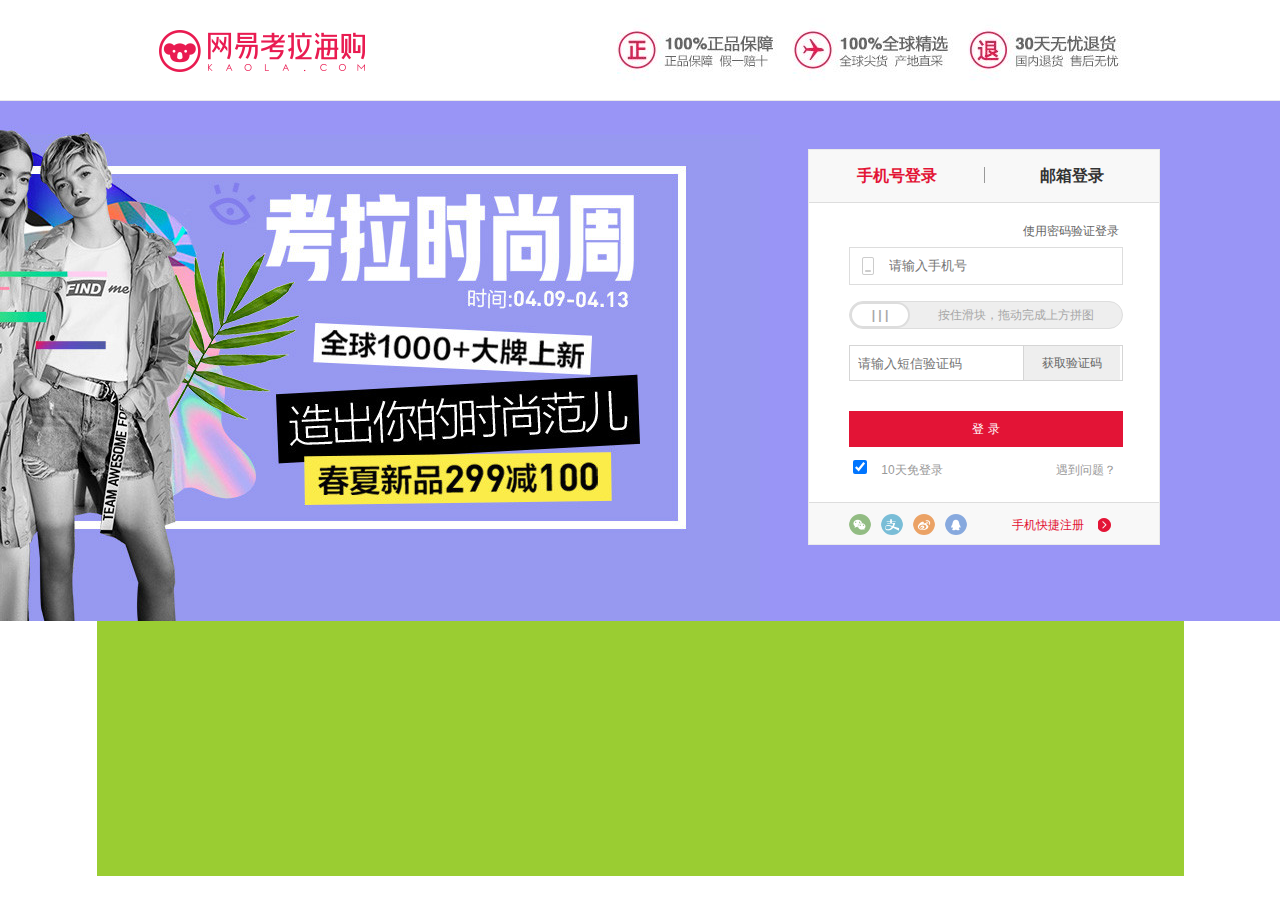
<file: loginreg.html>
<!DOCTYPE html>
<html>
	<head>
		<meta charset="UTF-8">
		<title></title>
		<link rel="stylesheet" type="text/css" href="css/public.css"/>
		<link rel="stylesheet" type="text/css" href="css/loginreg.css"/>
		<script src="js/jquery-1.11.1.min.js" type="text/javascript" charset="utf-8"></script>
		<script src="js/loginreg.js" type="text/javascript" charset="utf-8"></script>
	</head>
	<body>
		<!--===============顶部==========================-->
		<div class="lrtopWrap width100">
			<div class="lrtop width962 marginauto">
				<h1><a href="#"></a></h1>
				<div class="lrtopright"></div>
			</div>
		</div>
		<!--=================中部==========================-->
		<div class="centerWrap width100">
			<div class="centercon width962 marginauto">
				
				<div class="outbox">
					<div class="login">
						<ul>
							<li class="loginulactive yes">手机号登录<b></b></li>
							<li>邮箱登录</li>
						</ul>
						<ol>
							<li class="phonelogin loginolactive">  <!---->
								<div class="phonetop">
									<div class="yanzhenglog">
										
										<a class="yanzhengma" href="javascript:;">使用密码验证登录</a>
									</div>
									<input class="phoneinput" type="text" placeholder="请输入手机号">
									<div class="tuodongbox">
										<span>按住滑块，拖动完成上方拼图</span>
										<div class="huakuai">|&nbsp;|&nbsp;|</div>
										<div class="pintu"></div>   <!-- class="pintushow"-->
									</div>
									<div class="yanzheng">
										<input type="text" placeholder="请输入短信验证码" />
										<a href="">获取验证码</a>
										<!--<input class="pwd" type="password" placeholder="请输入密码"/>-->
									</div>
									<div class="tishi">
										
									</div>
									<a class="logbtn" href="javascript:;">登&nbsp;录</a>
									<div class="nologin">
										<input type="checkbox" checked="checked" />
										<span>10天免登录</span>
										<a href="">遇到问题？</a>
									</div>
								</div>
								
								<!--新添加的通过密码登录-->
								<div class="pwdlogin">
									<div class="pwdyanzhenglog">
										
										<a class="pwdyanzhengma" href="javascript:;">使用短信验证登录</a>
									</div>
									<input class="pwdphone" type="tex" placeholder="请输入手机号" />
									<input class="pwdpwd" type="password" placeholder="请输入密码"/>
									
									<div class="pwdlogtishi">
										
									</div>
									<a class="pwdlogbtn" href="javascript:;">登&nbsp;录</a>
									<div class="pwdnologin">
										<input type="checkbox" checked="checked" />
										<span>10天免登录</span>
										<a href="">遇到问题？</a>
									</div>
								</div>
								
								<div class="phonebtm">
									<ul>
										<li></li>
										<li></li>
										<li></li>
										<li></li>
									</ul>
									<div class="quick">
										<a href="">手机快捷注册
											<span></span>
										</a>
									</div>
								</div>
							</li>
							<li class="emaillogin">   <!-- loginolactive-->
								邮箱登录
							</li>
						</ol>
					</div>
					<div class="register">
						<div class="title">
							<span>欢迎注册</span>
							<b>已有账号？</b>
						    <a href="">去登录></a>
						</div>
						<div class="rebox">
							<input class="phoneinput2" type="text" placeholder="请输入手机号">
									<div class="tuodongbox2">
										<span>按住滑块，拖动完成上方拼图</span>
										<div class="huakuai2">|&nbsp;|&nbsp;|</div>
										<div class="pintu2"></div>   <!-- class="pintushow"-->
									</div>
									<div class="yanzheng2">
										<input type="text" placeholder="请输入短信验证码" />
										<a href="">获取验证码</a>
									</div>
									<input class="pwd2" type="password" placeholder="请输入密码"/>
									<div class="pwdtishi"></div>
									<a class="logbtn2" href="javascript:;">注&nbsp;册</a>
									<div class="nologin2">
										<input type="checkbox" checked="checked" />
										<span>我同意《服务条款》和《网易隐私政策》</span>
										<!--<a href="">遇到问题？</a>-->
									</div>
						</div>
						
						
						
						
					</div>
				</div>
				
			</div>
		</div>
		<!--==================底部=========================-->
		<div class="lrbottomWrap width100">
			<div class="lrbottom marginauto">
				
			</div>
		</div>
		
	</body>
</html>
</file>
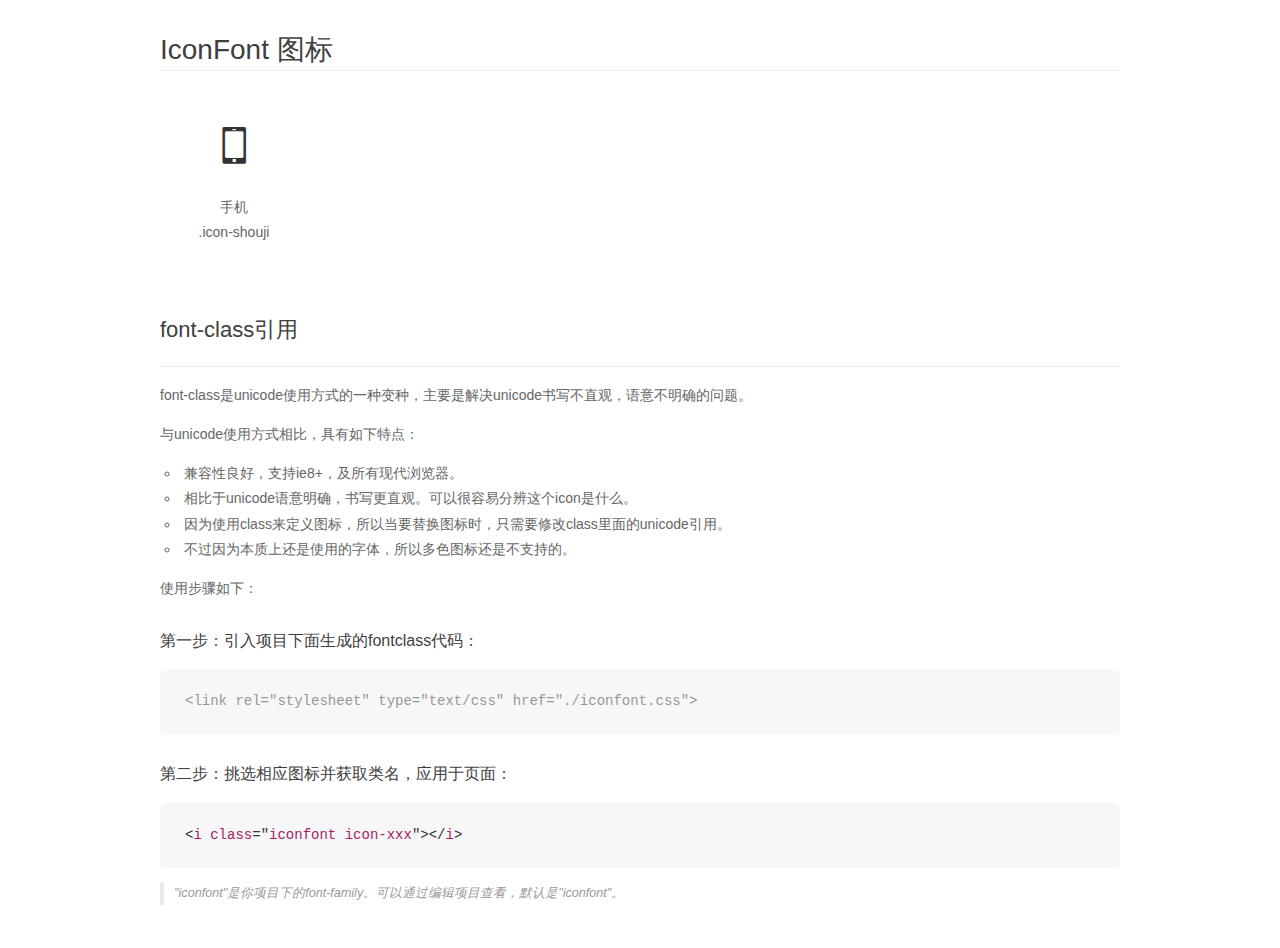
<file: font/demo_fontclass.html>
<!DOCTYPE html>
<html>
<head>
    <meta charset="utf-8"/>
    <title>IconFont</title>
    <link rel="stylesheet" href="demo.css">
    <link rel="stylesheet" href="iconfont.css">
</head>
<body>
    <div class="main markdown">
        <h1>IconFont 图标</h1>
        <ul class="icon_lists clear">
            
                <li>
                <i class="icon iconfont icon-shouji"></i>
                    <div class="name">手机</div>
                    <div class="fontclass">.icon-shouji</div>
                </li>
            
        </ul>

        <h2 id="font-class-">font-class引用</h2>
        <hr>

        <p>font-class是unicode使用方式的一种变种，主要是解决unicode书写不直观，语意不明确的问题。</p>
        <p>与unicode使用方式相比，具有如下特点：</p>
        <ul>
        <li>兼容性良好，支持ie8+，及所有现代浏览器。</li>
        <li>相比于unicode语意明确，书写更直观。可以很容易分辨这个icon是什么。</li>
        <li>因为使用class来定义图标，所以当要替换图标时，只需要修改class里面的unicode引用。</li>
        <li>不过因为本质上还是使用的字体，所以多色图标还是不支持的。</li>
        </ul>
        <p>使用步骤如下：</p>
        <h3 id="-fontclass-">第一步：引入项目下面生成的fontclass代码：</h3>


        <pre><code class="lang-js hljs javascript"><span class="hljs-comment">&lt;link rel="stylesheet" type="text/css" href="./iconfont.css"&gt;</span></code></pre>
        <h3 id="-">第二步：挑选相应图标并获取类名，应用于页面：</h3>
        <pre><code class="lang-css hljs">&lt;<span class="hljs-selector-tag">i</span> <span class="hljs-selector-tag">class</span>="<span class="hljs-selector-tag">iconfont</span> <span class="hljs-selector-tag">icon-xxx</span>"&gt;&lt;/<span class="hljs-selector-tag">i</span>&gt;</code></pre>
        <blockquote>
        <p>"iconfont"是你项目下的font-family。可以通过编辑项目查看，默认是"iconfont"。</p>
        </blockquote>
    </div>
</body>
</html>
</file>
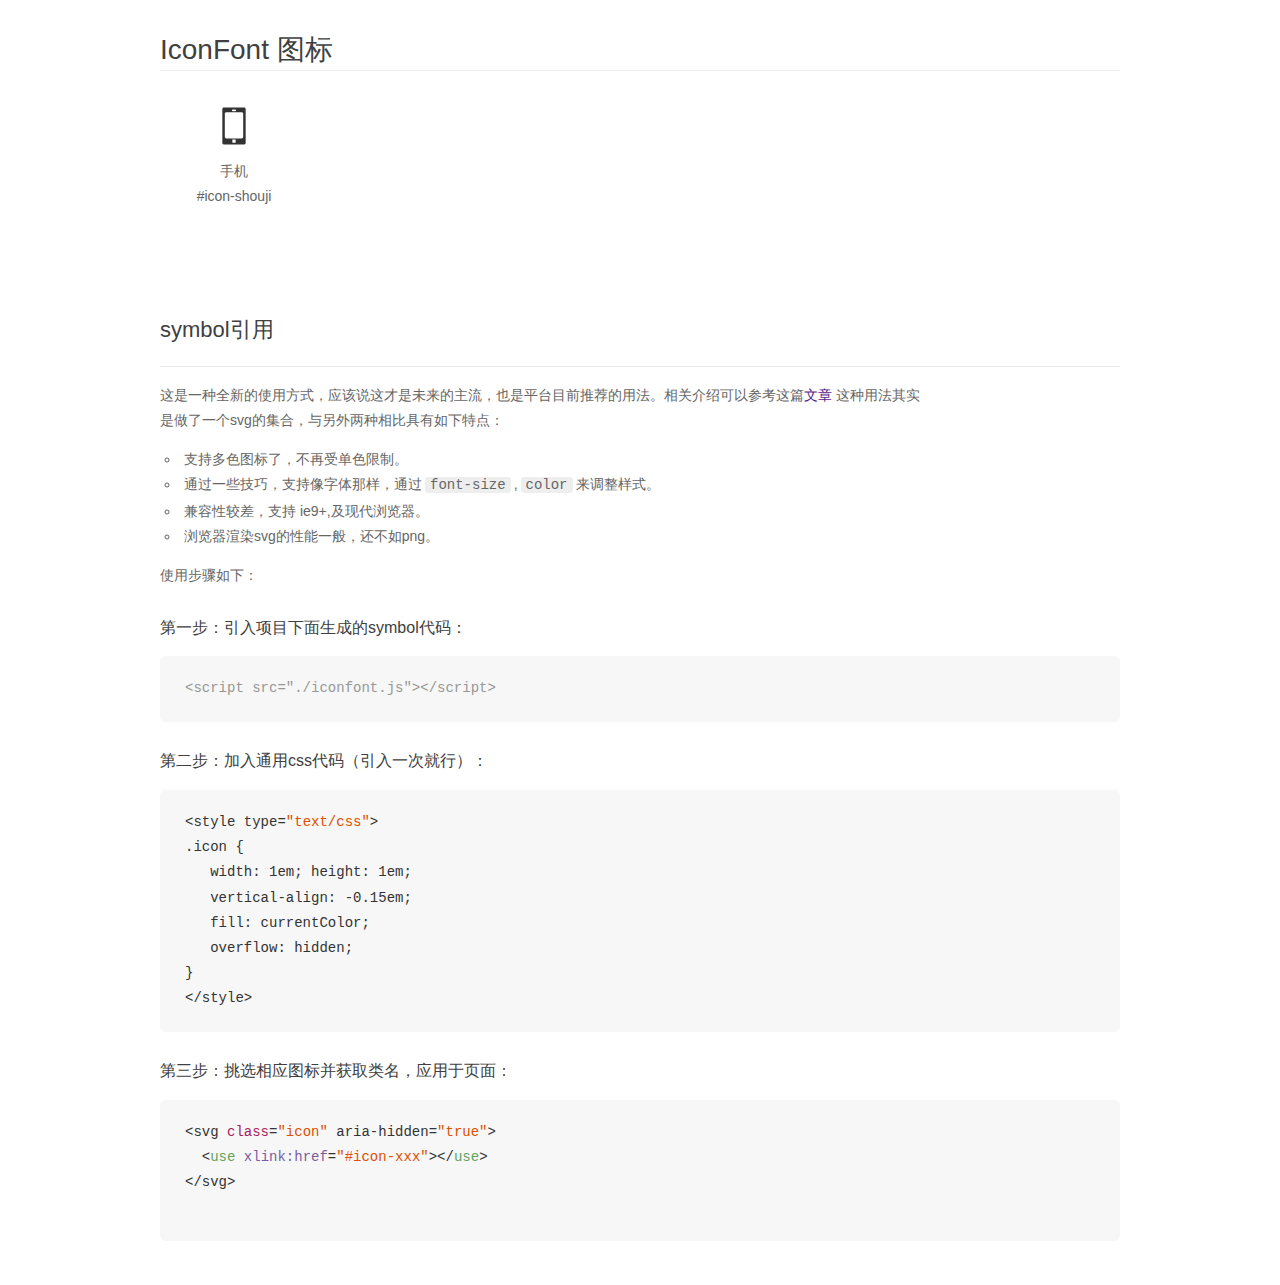
<file: font/demo_symbol.html>
<!DOCTYPE html>
<html>
<head>
    <meta charset="utf-8"/>
    <title>IconFont</title>
    <link rel="stylesheet" href="demo.css">
    <script src="iconfont.js"></script>

    <style type="text/css">
        .icon {
          /* 通过设置 font-size 来改变图标大小 */
          width: 1em; height: 1em;
          /* 图标和文字相邻时，垂直对齐 */
          vertical-align: -0.15em;
          /* 通过设置 color 来改变 SVG 的颜色/fill */
          fill: currentColor;
          /* path 和 stroke 溢出 viewBox 部分在 IE 下会显示
             normalize.css 中也包含这行 */
          overflow: hidden;
        }

    </style>
</head>
<body>
    <div class="main markdown">
        <h1>IconFont 图标</h1>
        <ul class="icon_lists clear">
            
                <li>
                    <svg class="icon" aria-hidden="true">
                        <use xlink:href="#icon-shouji"></use>
                    </svg>
                    <div class="name">手机</div>
                    <div class="fontclass">#icon-shouji</div>
                </li>
            
        </ul>


        <h2 id="symbol-">symbol引用</h2>
        <hr>

        <p>这是一种全新的使用方式，应该说这才是未来的主流，也是平台目前推荐的用法。相关介绍可以参考这篇<a href="">文章</a>
        这种用法其实是做了一个svg的集合，与另外两种相比具有如下特点：</p>
        <ul>
          <li>支持多色图标了，不再受单色限制。</li>
          <li>通过一些技巧，支持像字体那样，通过<code>font-size</code>,<code>color</code>来调整样式。</li>
          <li>兼容性较差，支持 ie9+,及现代浏览器。</li>
          <li>浏览器渲染svg的性能一般，还不如png。</li>
        </ul>
        <p>使用步骤如下：</p>
        <h3 id="-symbol-">第一步：引入项目下面生成的symbol代码：</h3>
        <pre><code class="lang-js hljs javascript"><span class="hljs-comment">&lt;script src="./iconfont.js"&gt;&lt;/script&gt;</span></code></pre>
        <h3 id="-css-">第二步：加入通用css代码（引入一次就行）：</h3>
        <pre><code class="lang-js hljs javascript">&lt;style type=<span class="hljs-string">"text/css"</span>&gt;
.icon {
   width: <span class="hljs-number">1</span>em; height: <span class="hljs-number">1</span>em;
   vertical-align: <span class="hljs-number">-0.15</span>em;
   fill: currentColor;
   overflow: hidden;
}
&lt;<span class="hljs-regexp">/style&gt;</span></code></pre>
        <h3 id="-">第三步：挑选相应图标并获取类名，应用于页面：</h3>
        <pre><code class="lang-js hljs javascript">&lt;svg <span class="hljs-class"><span class="hljs-keyword">class</span></span>=<span class="hljs-string">"icon"</span> aria-hidden=<span class="hljs-string">"true"</span>&gt;<span class="xml"><span class="hljs-tag">
  &lt;<span class="hljs-name">use</span> <span class="hljs-attr">xlink:href</span>=<span class="hljs-string">"#icon-xxx"</span>&gt;</span><span class="hljs-tag">&lt;/<span class="hljs-name">use</span>&gt;</span>
</span>&lt;<span class="hljs-regexp">/svg&gt;
        </span></code></pre>
    </div>
</body>
</html>
</file>
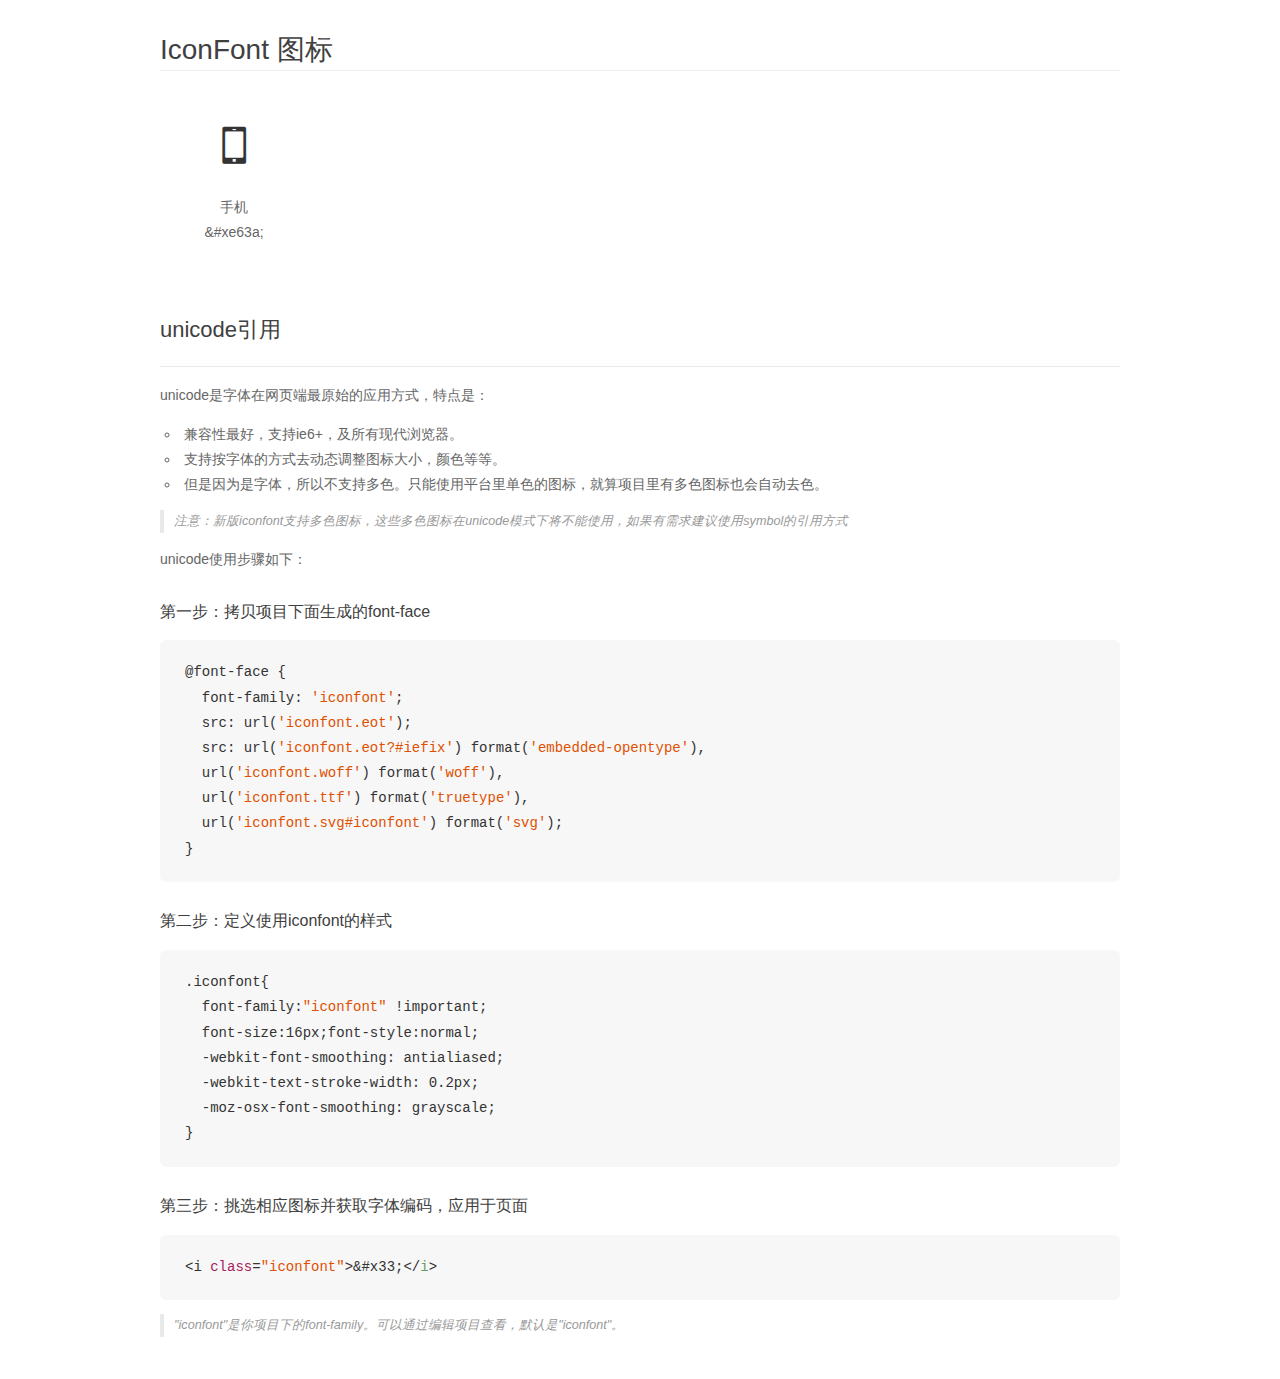
<file: font/demo_unicode.html>
<!DOCTYPE html>
<html>
<head>
    <meta charset="utf-8"/>
    <title>IconFont</title>
    <link rel="stylesheet" href="demo.css">

    <style type="text/css">

        @font-face {font-family: "iconfont";
          src: url('iconfont.eot'); /* IE9*/
          src: url('iconfont.eot#iefix') format('embedded-opentype'), /* IE6-IE8 */
          url('iconfont.woff') format('woff'), /* chrome, firefox */
          url('iconfont.ttf') format('truetype'), /* chrome, firefox, opera, Safari, Android, iOS 4.2+*/
          url('iconfont.svg#iconfont') format('svg'); /* iOS 4.1- */
        }

        .iconfont {
          font-family:"iconfont" !important;
          font-size:16px;
          font-style:normal;
          -webkit-font-smoothing: antialiased;
          -webkit-text-stroke-width: 0.2px;
          -moz-osx-font-smoothing: grayscale;
        }

    </style>
</head>
<body>
    <div class="main markdown">
        <h1>IconFont 图标</h1>
        <ul class="icon_lists clear">
            
                <li>
                <i class="icon iconfont">&#xe63a;</i>
                    <div class="name">手机</div>
                    <div class="code">&amp;#xe63a;</div>
                </li>
            
        </ul>
        <h2 id="unicode-">unicode引用</h2>
        <hr>

        <p>unicode是字体在网页端最原始的应用方式，特点是：</p>
        <ul>
        <li>兼容性最好，支持ie6+，及所有现代浏览器。</li>
        <li>支持按字体的方式去动态调整图标大小，颜色等等。</li>
        <li>但是因为是字体，所以不支持多色。只能使用平台里单色的图标，就算项目里有多色图标也会自动去色。</li>
        </ul>
        <blockquote>
        <p>注意：新版iconfont支持多色图标，这些多色图标在unicode模式下将不能使用，如果有需求建议使用symbol的引用方式</p>
        </blockquote>
        <p>unicode使用步骤如下：</p>
        <h3 id="-font-face">第一步：拷贝项目下面生成的font-face</h3>
        <pre><code class="lang-js hljs javascript">@font-face {
  font-family: <span class="hljs-string">'iconfont'</span>;
  src: url(<span class="hljs-string">'iconfont.eot'</span>);
  src: url(<span class="hljs-string">'iconfont.eot?#iefix'</span>) format(<span class="hljs-string">'embedded-opentype'</span>),
  url(<span class="hljs-string">'iconfont.woff'</span>) format(<span class="hljs-string">'woff'</span>),
  url(<span class="hljs-string">'iconfont.ttf'</span>) format(<span class="hljs-string">'truetype'</span>),
  url(<span class="hljs-string">'iconfont.svg#iconfont'</span>) format(<span class="hljs-string">'svg'</span>);
}
</code></pre>
        <h3 id="-iconfont-">第二步：定义使用iconfont的样式</h3>
        <pre><code class="lang-js hljs javascript">.iconfont{
  font-family:<span class="hljs-string">"iconfont"</span> !important;
  font-size:<span class="hljs-number">16</span>px;font-style:normal;
  -webkit-font-smoothing: antialiased;
  -webkit-text-stroke-width: <span class="hljs-number">0.2</span>px;
  -moz-osx-font-smoothing: grayscale;
}
</code></pre>
        <h3 id="-">第三步：挑选相应图标并获取字体编码，应用于页面</h3>
        <pre><code class="lang-js hljs javascript">&lt;i <span class="hljs-class"><span class="hljs-keyword">class</span></span>=<span class="hljs-string">"iconfont"</span>&gt;&amp;#x33;<span class="xml"><span class="hljs-tag">&lt;/<span class="hljs-name">i</span>&gt;</span></span></code></pre>

        <blockquote>
        <p>"iconfont"是你项目下的font-family。可以通过编辑项目查看，默认是"iconfont"。</p>
        </blockquote>
    </div>


</body>
</html>
</file>
<file: css/public.css>
html, body, ul, li, ol, dl, dd, dt, p, h1, h2, h3, h4, h5, h6, form, fieldset, legend, img,div { margin:0; padding:0; }
fieldset, img { border:none; }
img{display: block;}
ul, ol { list-style:none; } 
body { color:#333; font: 12px/1.5 "Helvetica Neue",Helvetica,Arial,"Hiragino Sans GB",微软雅黑,tahoma,simsun,宋体;,HELVETICA; background:#fff;}
header,nav,section,footer,article,aside{display: block;}
a { color:#666; text-decoration:none; }
i,em{font-style:normal;}
b,strong,h1, h2, h3, h4, h5, h6{font-weight: normal;}




/*=====================top=======================*/
</file>
<file: css/index.css>
@font-face {
	font-family: "iconfont";
	src: url('../font/iconfont.eot'); /* IE9*/
	src: url('../font/iconfont.woff') format('woff'),
	url('../font/iconfont.ttf') format('truetype'), /* chrome, firefox, opera, Safari, Android, iOS 4.2+*/
	url('../font/iconfont.svg') format('svg'); /* iOS 4.1- */
}
	
@font-face {
	font-family: "iconfont";
	src: url('../font/iconfont.eot'); /* IE9*/
	src: url('../font/iconfont2.woff') format('woff'),
	url('../font/iconfont2.ttf') format('truetype'), /* chrome, firefox, opera, Safari, Android, iOS 4.2+*/
	url('../font/iconfont.svg') format('svg'); /* iOS 4.1- */
}	
@font-face {font-family: "iconfont";
  src: url('../font/iconfont.eot'); /* IE9*/
  src: url('../font/iconfont3.woff') format('woff'),
  url('../font/iconfont3.ttf') format('truetype'), /* chrome, firefox, opera, Safari, Android, iOS 4.2+*/
  url('../font/iconfont.svg') format('svg'); /* iOS 4.1- */
}
			
.iconfont {
	font-family:"iconfont" !important;
	font-size:16px;
	font-style:normal;
	-webkit-font-smoothing: antialiased;
	-moz-osx-font-smoothing: grayscale;
	color: #e31436;
}

.marginauto{
	margin: 0 auto;
}
.width1090{
	width: 1090px;
}
.width100{
	width: 100%;
}
.width1197{
	width: 1197px;
}
.width1036{
	width: 1036px;
}
.width696{
	width: 696px;
}
/*headTop*/
.headTopWrap{
	width: 100%;
	background: #f2f2f2;
				
}
.headTop{
	height: 30px;
	line-height: 30px;
	background: #f2f2f2;
	/*border-bottom: 1px solid #ededee;*/
}
.headTop #htLeft{
	float: left;
	height: 30px;
	line-height: 30px;
	color: #666666;
}
.headTop #htLeft a:hover{
	color: #e31436;
}
#htLeft #margin20{
	margin-right: 20px;
}
#htLeft #shu{
	color: #d3ccd3;
}
.headTop #htmiddle{
	height: 30px;
	line-height: 30px;
	margin-left: 30px;
	color: #666666;
}
.headTop #htmiddle i{
	vertical-align: middle;
	
}
.headTop #htmiddle span{
	vertical-align: middle;
}
.headTop #htmiddle:hover{
	color:#e31436;
}
.headTop ul{
	float: right;
	color: #666666;
}

.headTop ul li{
	float: left;
	/*position: relative;*/
}
.headTop ul li a{
	display: block;
	float: left;
	padding: 0 15px 0 15px;
	height: 30px;
	line-height: 30px;
}
.headTop ul li a:hover{
	color:#e31436;
}
.headTop ul li .mouseenterA{
	background: #FFFFFF;
	border-bottom:none;
}
.headTop ul li ul{
	position: absolute;
	padding: 0 15px;
	top: 31px;
	border: 1px solid #dddddd;
	border-top: none;
	display: none;
	background: #FFFFFF;
	z-index: 10000;
}
.headTop ul li ul li{
	float: none;
}

/*head*/
.headWrap{
	width: 100%;
	border-top: 1px solid #ededee;
}
.head{
	/*background: yellow;*/
	height: 55px;
	padding:25px 0 20px 0;
}
.head h1 a{
	display: block;
	margin-top: 5px;
	float: left;
	width: 206px;
	height: 42px;
	background: url(../images/logo.jpg);
}
.head .searchAnd{
	float: left;
	margin-left: 137px;
}
.head .searchAnd .search{
	float: left;
	width: 458px;
	height: 32px;
	border: 2px solid #333333;
	padding-left: 30px;
	background: no-repeat url(../images/smallfangdajing.jpg) 10px 10px;
	outline: none;
}
.head .searchAnd .fangdajing{
	display: block;
	float: left;
	width: 49px;
	height: 38px;
	border-radius:0 5px 5px 0;
	background:#333333 url(../images/fangdajing.jpg) no-repeat center center ;
}
.head .shopcar{
	display: block;
	float: right;
	text-align: center;
	line-height: 34px;
	width: 108px;
	height: 34px;
	border: 1px solid #dddddd;
	color: #333333;
	background: #FFFFFF ;
	border-radius: 5px;
	/*padding-left:46px ;*/
}
.head .shopcar .iconshopcar{
	color: #a9a9a9;
	font-size:18px;
}
.head .searchAnd .smallnav{
	position: absolute;
	margin-top: 42px;
	color: #999999;
}
.head .searchAnd .smallnav li{
	float: left;
	padding: 0 10px 0 10px;
	border-right: 1px solid #b299b2;
	
}
.head .searchAnd .smallnav .firstli a{
	color: #e31436;
}
.head .searchAnd .smallnav .lastli{
	border: none;
}

/*吸顶*/
/*.xidingWrap{
	height: 43px;
	width: 100%;
	overflow: hidden;
	position: fixed;
	background: #FFFFFF;
}*/
.xiding{
	/*width: 1090px;*/
	position: fixed;
	margin: 0 auto;
	height: 43px;
	background: #FFFFFF;
	
	display: none;
	z-index: 1000;
	top: 0;
	left: 0;
	padding: 7px 0 0 140px;
}
.xiding img{
	height: 35px;
	float: left;
	margin-right: 162px;
}

.xiding .xidingsearch{
	float: left;
}
.xiding .xidingsearch .search{
	float: left;
	width: 458px;
	height: 32px;
	border: 2px solid #333333;
	padding-left: 30px;
	background: #FFFFFF no-repeat url(../images/smallfangdajing.jpg) 10px 10px;
	outline: none;

}
.xiding .xidingsearch .fangdajing{
	display: block;
	float: left;
	width: 49px;
	height: 38px;
	border-radius:0 5px 5px 0;
	float: left;
	background:#333333 url(../images/fangdajing.jpg) no-repeat center center ;
}
/*nav*/
.navwrap{
	height: 40px;
	border-bottom: 2px solid #151515;
}
.navwrap .nav{
	height: 40px;
	/*background: yellowgreen;*/
}
.navwrap .nav .listtop{
	width: 160px;
	height: 40px;
	text-align: center;
	line-height: 40px;
	font-size: 14px;
	background: #151515;
	color: #FFFFFF;
	float: left;
	position: relative;
}
.navwrap .nav .listtop .leftnav{
	position: absolute;
	width: 160px;
	/*background: #151515;*/
	top: 42px;
	text-align: left;
	background: rgba(15,15,15,0.8);
	font-size: 14px;
	z-index: 100;
}
.navwrap .nav .listtop .leftnav li{
	display: block;
	height: 40px;
	padding: 0 10px;
}
.navwrap .nav .listtop .leftnav li .secondMenu{
	width: 800px;
	height: 398px;
	background: #FFFFFF;
	border: 1px solid #000000;
	position: absolute;
	top: 0;
	left: 160px;
	color: #333333;
	display: none;
	z-index: 100;
	
	font-size: 60px;
	text-align: center;
	line-height: 300px;
}

.navwrap .nav .listtop .leftnav .active{
	background: #555555;
	
}


.navwrap .nav .listtop .leftnav li a{
	display: block;
	border-bottom: 1px solid #414142;  /*写js事件时去掉border*/
	height: 39px;
	line-height: 39px;
	color: #FFFFFF;
}


.navwrap .nav .listtop .leftnav li a img{
	vertical-align: middle;
	padding: 0 12px 0 14px;
}
.navwrap .nav .listtop .leftnav li a .leftnavjianjiao{
	color: #7b888a;
	margin-right: 10px;
	/*text-align: right;*/
	float: right;
}
.navwrap .nav .listtop .leftnav .lastleftnav a{
	border: none;
}
.navwrap .nav .listtop .leftnav li a img{
	display: inline;
}
.navwrap .nav .listleft{
	float: left;
}
.navwrap .nav .listleft li{
	float: left;
	height: 40px;
	line-height: 40px;
	padding: 0 20px;
	
	font-weight: bold;
	font-size:14px ;
}
.navwrap .nav .listleft li a{
	color: #333333;
}

.navwrap .nav .listleft .index a{
	padding-left: 20px;
	
}
.navwrap .nav .listleft .hover{
	color: #e31436;
}


/*轮播图*/
.autoPlay{
	overflow: hidden;
	height: 400px;
	position: relative;
}
.autoPlay .showimg li{
	height: 400px;
	width: 1920px;
	position: absolute;
	left: 50%;
	top: 0;
	margin-left: -960px;
}
.autoPlay .showimg li a{
	display: block;
	height: 400px;
	width: 1920px;
	position: absolute;
	left: 50%;
	top: 0;
	margin-left: -960px;
}
.autoPlay .showimg li a img{
	height: 400px;
	width: 1920px;
	margin:0 auto;
	position: absolute;
	left: 50%;
	top: 0;
	margin-left: -960px;
}
.autoPlay .small{
	position: absolute;
	left:700px;
	top:360px;
	z-index: 10;
}
.autoPlay .small ul li{
	float: left;
	text-align: center;
	margin-right: 5px;
	width: 20px;
	height: 20px;
	border-radius: 50%;
}
.autoPlay .small ul li a{
	display: block;
	width: 20px;
	height: 20px;
	border-radius: 50%;
	float: left;
	background: rgba(0,0,0,0.4);
	line-height: 20px;
	color: #FFFFFF;
	
}
.autoPlay .small ul .numactive{
	background: black;
}
.autoPlay .prev,.next{
	position: absolute;
	left:300px;
	top: 165px;
	width: 33px;
	height: 68px;
	background: rgba(0,0,0,0.5);
	font-size: 25px;
	/*font-weight: bold;*/
	line-height: 68px;
	text-align: center;
	color: #FFFFFF;
	z-index: 10;
	display: none;
	z-index: 10;
	font-family: "宋体";
}

.autoPlay .next{
	width: 33px;
	height: 68px;
	left: 1175px;
	top: 165px;
	background: rgba(0,0,0,0.5);
	font-size: 25px;
	/*font-weight: bold;*/
	line-height: 68px;
	text-align: center;
	color: #FFFFFF;
	z-index: 10;
	font-family: "宋体";
	
}

/*轮播图底部*/
.autobottomWrap{
	height: 44px;
	border-bottom: 1px solid #eaeaea;
}
.autobottom{
	height: 44px;
	/*background: yellowgreen;*/
}
.autobottom ul li{
	height: 44px;
	margin-right: 40px;
	float: left;
	line-height: 44px;
}
.autobottom ul li a{
	color: #999999;
}
.autobottom .rig{
	display: block;
	float: right;
	height: 44px;
	line-height: 44px;
	color: #e01f35;
}
/*contentWrap*/
.contentWrap{
	background: #f6f6f6;
	overflow: hidden;
	padding-bottom: 55px;
	border-bottom: 1px solid #EAEAEA;
}

/*one*/
.oneCon{
	padding: 20px 0 25px 0;
	overflow: hidden;
}
.oneCon li{
	display: block;
	float: left;
	margin-right: 10px;
}
.oneCon .llast{
	margin:0;
}

/*controlTime*/
.controlTime{
	/*background: yellowgreen;*/
	overflow: hidden;
	padding-bottom: 25px;
}
.timetop{
	float: left;
	border-bottom: 2px solid #333333;
	height: 58px;
	position: relative;
}
.timetop h3{
	float: left;
	font-size: 22px;
	font-weight: bold;
	color: #333333;
	height: 58px;
	line-height: 58px;
}
.timetop span{
	display: block;
	padding: 0 10px 0 10px;
	height: 58px;
	line-height: 62px;
	float: left;
	color: #999999;
}
.controlTime .timetop .daojishi{
	float: left;
	height: 58px;
	line-height: 58px;
	margin-top: 20px;
}

.controlTime .timetop .daojishi li{
	float: left;
	width: 20px;
	height: 20px;
	background: #333333;
	border-radius: 50%;
	line-height: 20px;
	color: #FFFFFF;
	text-align: center;
	
}
.controlTime .timetop .daojishi b{
	float: left;
	display: block;
	height: 58px;
	/*line-height: 58px;*/
}
.timetop a{
	display: block;
	height: 45px;
	line-height: 60px;
	float: right;
	color: #333333;
}

.controlTime .timeCon .left{
	width: 869px;
	background: #FFFFFF;
	overflow: hidden;
	float: left;
}
.controlTime .timeCon .left li{
	width: 433px;
	height: 188px;
	border: 1px solid #eaeaea;
	border-top: none;
	float: left;
}
.controlTime .timeCon .left .noleftborder{
	border-left:none ;
}
.controlTime .timeCon .left li .leftimg{
	float: left;
}
.controlTime .timeCon .left li .rightinfo{
	float: right;
	width: 205px;
	height: 188px;
	margin-right: 20px;
	position: relative;
	/*margin-left: 20px;*/
}
.controlTime .timeCon .left li .rightinfo .tit{
	display: block;
	margin: 20px 0 6px;
	height: 20px;
	color: #333333;
	font-weight: bold;
	font-size: 14px;
}
.controlTime .timeCon .left li .rightinfo h3{
	height: 60px;
	line-height: 20px;
	color: #666666;
	font-size: 12px;
}
.controlTime .timeCon .left li .rightinfo .price{
	height: 25px;
	font-size: 18px;
	color: #e11935;
}
.controlTime .timeCon .left li .rightinfo .price del{
	color: #999999;
	font-size: 10px;
	margin-left: 10px;
}
.controlTime .timeCon .left li .rightinfo .out{
	width: 100px;
	height: 18px;
	line-height: 18px;
	color: #de2634;
	border: 1px solid #f3c7c7;
	border-radius: 20px;
	overflow: hidden;
	position: relative;
	margin-top: 10px;
}
.controlTime .timeCon .left li .rightinfo .out .in{
	text-align: center;
	height: 100%;
	background: #ffd4c8;
	width: 10%;
}
.controlTime .timeCon .left li .rightinfo .out b{
	position: absolute;
	left: 20px;
	top: 0;
}
.controlTime .timeCon .left li .rightinfo .btn{
	width: 80px;
	height: 28px;
	line-height: 28px;
	text-align: center;
	color: #FFFFFF;
	background: #de2634;
	font-size: 14px;
	position: absolute;
	left: 125px;
	top: 130px;
}
.controlTime .timeCon .right{
	float: left;
}

/*hot*/
.hot{
	overflow: hidden;
	padding-bottom:25px ;
	/*background: yellowgreen;*/
}
.hot .timetop{
	border: none;
}
.hot .hotleft{
	float: left;
	background: black;
	width: 181px;
	height: 273px;
	position: relative;
	
}
.hot .hotleft ul{
	position: absolute;
}
.hot .hotleft ul li{
	display: none;
	position: absolute;
	
}
.hot .hotleft .showimg li{
	top: 0;
	left: 0;
}
.hot .hotleft .showtext{
	width: 181px;
	height: 92px;
	top: 181px;
	left: 0;
	
}
.hot .hotleft .showtext li a{
	display: block;
	top: 0;
	left: 0;
	color: #FFFFFF;
	width: 181px;
	height: 40px;
	font-size: 14px;
	padding: 25px 0 27px 0;
	text-align: center;
	line-height: 20px;
}
.hot .hotleft .showtext li a .texttitle{
	font-weight: bold;
	
}
.hot .hotleft .showtext li a .textbotm{
	font-size: 12px;
	
}
.hot .hotleft ol{
	position: absolute;
	top: 181px;
	left: 0;
}
.hot .hotleft ol li{
	height: 2px;
	width: 59px;
	margin-right: 2px;
	float: left;
	background: #555555;
}

.hot .hotleft ol .nomarginright{
	margin: 0;
}
.hot .hotleft ol .nowactive{
	background: #db1334;
}
.hot .hotleft ul .shownow{
	display: block;
}

.hot .hotleft .prev,.next{
	display: block;
	position: absolute;
	width: 28px;
	height: 32px;
	background: rgba(0,0,0,0.5);
	top: 75px;
	left: 0;
	color: #FFFFFF;
	font-size: 16px;
	font-family: "宋体";
	text-align: center;
	line-height: 32px;
	display: none;
}
.hot .hotleft .showjiao{   /*鼠标放上时向前向后显示的样式*/
	display: block;
}
.hot .hotleft .next{
	left: 153px;
	display: block;
	width: 28px;
	height: 32px;
	background: rgba(0,0,0,0.5);
	top: 75px;
	color: #FFFFFF;
	font-size: 16px;
	font-family: "宋体";
	text-align: center;
	line-height: 32px;
	display: none;
}

.hot .hotright{
	float: left;
	width: 909px;
	height: 273px;
	background: #FFFFFF;
}
.hot .hotright ul li{
	float: left;
	width: 181px;
	height: 136px;
	border-right:1px solid #f0f0f0 ;
	border-bottom:1px solid #f0f0f0 ;
	text-align: center;
	position: relative;
}
.hot .hotright ul li img{
	margin: 0 auto;
	width: 50%;
	height: 90px;
	margin-top: 12px;
}
.hot .hotright ul li p{
	height: 30px;
	line-height: 30px;
}
.hot .hotright ul .nobotm{
	border-bottom: 0;
}
.hot .hotright ul .norit{
	border-right: 0;
}
.hot .hotright ul li div{
	display: none;
	position: absolute;
	top: 0;
	left: 0;
	background: rgba(0,0,0,0.7);
	width: 181px;
	height: 136px;
	color: #FFFFFF;
}
.hot .hotright ul li div .focus{
	display: block;
	color: #FFFFFF;
	border: 1px solid #FFFFFF;
	border-radius: 10px;
	width: 58px;
	height: 18px;
	position: absolute;
	top: 10px;
	left: 10px;
	
}
.hot .hotright ul li div .change{   /*当鼠标移到关注+ 上时的样式*/
	background: #FFFFFF;
	color: #000000;
}
.hot .hotright ul li div p{
	position: absolute;
	height: 20px;
	line-height: 20px;
	top: 50px;
	left: 30px;
	
}
.hot .hotright ul li div .inthis{
	color: #FFFFFF;
	position: absolute;
	top: 80px;
	width: 76px;
	height: 20px;
	left: 50%;
	margin-left: -38px;
	background: #de2634;
	line-height: 20px;
	border-radius: 10px;
}
.kids .timetop .list{
	
}
.kids .timetop .list li{
	float: left;
	padding: 0 10px;
}
.kids .timetop .list .red a{
	color:#de2634;
}

.kids{
	height: 620px;
	padding-bottom: 25px;
	position: relative;
	overflow: hidden;
}
.kids .kidstop{
	width: 100%;
	height: 440px;
	background: #FFFFFF;
	position: absolute;
	top: 60px;
	margin-bottom: 10px;
}
.kids .kidstop .kidsleft{
	float: left;
	position: relative;
}
.kids .kidstop .kidsleft ul{
	position: absolute;
	top:25px;
	left: 25px;
	width:205px;
	height: 136px;
}
.kids .kidstop .kidsleft ul li a{
	display: block;
	float: left;
	width: 58px;
	height: 58px;
	background: #FFFFFF;
	border-radius: 50%;
	text-align: center;
	line-height: 58px;
	margin-right: 10px;
	margin-bottom: 10px;
}
.kids .kidstop .kidsleft ul .hovercir{   /*鼠标移入特效*/
	color: #e31436;
	background: rgba(223,223,223,0.5);
}
.kids .kidstop .kidscenter{
	overflow: hidden;
	float: left;
	width: 600px;
}
.kids .kidstop .kidscenter ul li a{
	display: block;
	width: 299px;
	height: 199px;
	float: left;
	background: #FFFFFF;
	border-bottom: 1px solid #eaeaea;
	border-right: 1px solid #eaeaea;
	padding: 20px 0 0 0;
	text-align: center;
}
.kids .kidstop .kidscenter ul li a h3{
	font-size: 16px;
	color: #333333;
	height: 25px;
	line-height: 25px;
	font-weight: bold;
}
.kids .kidstop .kidscenter ul li a p{
	font-size: 14px;
	color: #666666;
	height: 20px;
	line-height: 20px;
}
.kids .kidstop .kidscenter ul li a img{
	margin: 0 auto;
	margin-top: 10px;
}
.kids .kidstop .kidsright{
	padding: 17px 0 0 20px;
	float: left;
	height: 422px;
	width: 223px;
	border-bottom: 1px solid #eaeaea;
	border-right: 1px solid #eaeaea;
	background: #FFFFFF;
	position: relative;
}
.kids .kidstop .kidsright .outul{
	display: none;
	position: relative;

}
.kids .kidstop .kidsright .outul .1li{
	/*float: left;*/
	position: absolute;
	left: 0;
	top: 0;
}
.kids .kidstop .kidsright .showauto{
	display: block;
}
.kids .kidstop .kidsright h3{
	
	height: 25px;
	line-height: 25px;
	font-size: 16px;
	color: #333333;
	font-weight: bold;
}
.kids .kidstop .kidsright ul{
	height: 375px;
	position: relative;
}
.kids .kidstop .kidsright ul li{
	position: absolute;
	top: 0;
	left: 0;
	height: 375px;
}
.kids .kidstop .kidsright ul li div{
	padding-top: 10px;
	height: 84px;
	width: 200px;
	border-bottom: 1px dotted #eaeaea;
}
.kids .kidstop .kidsright ul li div{
	padding-top: 10px;
	height: 84px;
	width: 200px;
	border-bottom: 1px dotted #eaeaea;
}
.kids .kidstop .kidsright ul li .noborbotm{
	border: 0;
}
.kids .kidstop .kidsright ul li div a{
	display: block;
	float: left;
	margin-right: 10px;
}
.kids .kidstop .kidsright ul li div p{
	line-height: 18px;
	height: 36px;
	float: left;
	width: 115px;
	font-size: 12px;
}
.kids .kidstop .kidsright ul li div span{
	display: block;
	float: left;
	width: 110px;
	height: 32px;
	line-height: 32px;
	color: #e31436;
}
.kids .kidstop .kidsright ul li div span del{
	color: #999999;
}
.kids .kidstop .kidsright ol{
	position: absolute;
	left: 107px;
	top: 408px;
	margin-top: 10px;
	z-index: 100;
}
.kids .kidstop .kidsright ol li{
	float: left;
	width: 6px;
	height: 6px;
	background: #e1e1e1;
	border-radius: 50%;
	margin-right: 4px;
}
.kids .kidstop .kidsright ol li a{
	display: block;
	float: left;
	width: 6px;
	height: 6px;
	background: #e1e1e1;
	border-radius: 50%;
	margin-right: 4px;
	
}
.kids .kidstop .kidsright ol .activesmall{
	background: #333333;
}
.kids .kidstop .kidsright .prev,.next{    /*鼠标移入放出*/
	display: block;
	position: absolute;
	width: 20px;
	height: 32px;
	background: rgba(0,0,0,0.2);
	left: 10px;
	top: 200px;
	text-align: center;
	line-height: 32px;
	font-size: 20px;
	color: #FFFFFF;
	font-family: "宋体";
	display: none;
}
.kids .kidstop .kidsright .next{
	display: block;
	left: 213px;
	width: 20px;
	height: 32px;
	background: rgba(0,0,0,0.2);
	top: 200px;
	text-align: center;
	line-height: 32px;
	font-size: 20px;
	color: #FFFFFF;
	font-family: "宋体";
	display: none;
}
.kids .kidsbottom{
	height: 109px;
	background: #FFFFFF;
	position: absolute;
	top: 508px;
	width: 100%;
	border: 1px solid #eaeaea;
}
.kids .kidsbottom ul{
	height: 109px;
}
.kids .kidsbottom ul li{
	width: 120px;
	height:109px;
	text-align: center;
	line-height: 109px;
	font-weight: bold;
	float: left;
}
.kids .kidsbottom ul li a{
	display: block;
	width: 120px;
	height:109px;
	margin: auto;
}
.kids .kidsbottom ul li .heart{
	background: url(../images/heart.png) no-repeat 90px 10px;
}
.kids .kidsbottom ul li a img{
	width: 120px;
	height: 109px;
}
/*foot*/
.footerWrap{
	overflow: hidden;
}
.foot1{
	/*background: yellowgreen;*/
	height: 124px;
	border-bottom: 1px solid #eaeaea;
}
.foot1 ul li{
	float: left;
	height: 44px;
	width:299px;
	padding: 40px 0 40px 0;
	font-family: "黑体";
	color: #333333;
}
.foot1 ul li span{
	display: block;
	width: 44px;
	height: 44px;
	float: left;
	margin-right: 12px;
	background: url(../images/jinglingtu.png) no-repeat -750px 0;
}
.foot1 ul li .sp2{
	background: url(../images/jinglingtu.png) no-repeat -812px 0;
}
.foot1 ul li .sp3{
	background: url(../images/jinglingtu.png) no-repeat -872px 0;
}
.foot1 ul li .sp4{
	background: url(../images/jinglingtu.png) no-repeat -936px 0;
}
.foot1 ul li .oneh{
	font-size: 18px;
	font-weight: bold;
}
.foot1 ul li .secondh{
	font-size: 14px;
}


.foot2{
	/*background: skyblue;*/
	height: 128px;
	padding: 40px 0 90px 0;
}
.foot2 .footleft{
	float: left;
	width: 235px;
}
.foot2 .footleft h2 a{
	display: block;
	width: 206px;
	height: 42px;
	background: url(../images/logo.jpg) no-repeat  left top;
}
.foot2 .footleft span{
	height: 87px;
	line-height: 77px;
	display: block;
	float: left;
	margin-right: 13px;
}
.foot2 .footleft ul{
	width: 135px;
	height: 32px;
	float: left;
	margin-top: 20px;
}
.foot2 .footleft ul li a{
	display: block;
	float: left;
	width: 32px;
	height: 32px;
	border-radius: 50%;
	margin-right: 13px;
	background: url(../images/jinglingtu.png) no-repeat -752px -69px;
}
.foot2 .footleft ul li:nth-child(2) a{
	background: url(../images/jinglingtu.png) no-repeat -796px -69px;
}
.foot2 .footleft ul li:nth-child(3) a{
	background: url(../images/jinglingtu.png) no-repeat -840px -69px;
}
.foot2 .footcenter{
	float: left;
	/*height: 128px;*/
}
.foot2 .footcenter ul{
	float: left;
	width: 110px;
	height: 128px;
	border-left: 1px solid #eaeaea;
	padding-left: 25px;
}

.foot2 .footcenter ul li:first-child{
	font-size: 18px;
	height:34px ;
}
.foot2 .footcenter ul li{
	height: 23px;
	line-height: 23px;
	
}



.foot2 .footright{
	float: left;
	width: 108px;
	height: 128px;
	padding-left: 10px;
}
.foot2 .footright p{
	padding-top: 9px;
	text-align: center;
}
/*footer*/
.footerWrap{
	overflow: hidden;
	background: #333333;
	
}
.footer{
	height: 118px;
	background: #333333;
	color: #c2c2c2;
	padding: 20px 0 15px 0;
	text-align: center;
}
.footer p{
	height: 26px;
	line-height: 26px;
}
.footer p a{
	color: #c2c2c2;
	
}
.footer .spe img{
	display: inline;
}
.footer .lastimg{
	padding-left: 240px;
	padding-top: 10px;
}
.footer .lastimg img{
	display: block;
	width: 83px;
	height: 30px;
	float: left;
	margin-right: 15px;
	
}
.footer .lastimg .ssppee{
	width: 33px;
	height: 33px;
}
</file>
<file: css/headandfoot.css>
@font-face {
	font-family: "iconfont";
	src: url('../font/iconfont.eot'); /* IE9*/
	src: url('../font/iconfont.woff') format('woff'),
	url('../font/iconfont.ttf') format('truetype'), /* chrome, firefox, opera, Safari, Android, iOS 4.2+*/
	url('../font/iconfont.svg') format('svg'); /* iOS 4.1- */
}
	
@font-face {
	font-family: "iconfont";
	src: url('../font/iconfont.eot'); /* IE9*/
	src: url('../font/iconfont2.woff') format('woff'),
	url('../font/iconfont2.ttf') format('truetype'), /* chrome, firefox, opera, Safari, Android, iOS 4.2+*/
	url('../font/iconfont.svg') format('svg'); /* iOS 4.1- */
}	
@font-face {font-family: "iconfont";
  src: url('../font/iconfont.eot'); /* IE9*/
  src: url('../font/iconfont3.woff') format('woff'),
  url('../font/iconfont3.ttf') format('truetype'), /* chrome, firefox, opera, Safari, Android, iOS 4.2+*/
  url('../font/iconfont.svg') format('svg'); /* iOS 4.1- */
}
			
.iconfont {
	font-family:"iconfont" !important;
	font-size:16px;
	font-style:normal;
	-webkit-font-smoothing: antialiased;
	-moz-osx-font-smoothing: grayscale;
	color: #e31436;
}

.marginauto{
	margin: 0 auto;
}
.width1090{
	width: 1090px;
}
.width100{
	width: 100%;
}
.width1197{
	width: 1197px;
}
.width1036{
	width: 1036px;
}
.width696{
	width: 696px;
}
/*headTop*/
.headTopWrap{
	width: 100%;
	background: #f2f2f2;
				
}
.headTop{
	height: 30px;
	line-height: 30px;
	background: #f2f2f2;
	/*border-bottom: 1px solid #ededee;*/
}
.headTop #htLeft{
	float: left;
	height: 30px;
	line-height: 30px;
	color: #666666;
}
.headTop #htLeft a:hover{
	color: #e31436;
}
#htLeft #margin20{
	margin-right: 20px;
}
#htLeft #shu{
	color: #d3ccd3;
}
.headTop #htmiddle{
	height: 30px;
	line-height: 30px;
	margin-left: 30px;
	color: #666666;
}
.headTop #htmiddle i{
	vertical-align: middle;
	
}
.headTop #htmiddle span{
	vertical-align: middle;
}
.headTop #htmiddle:hover{
	color:#e31436;
}
.headTop ul{
	float: right;
	color: #666666;
}

.headTop ul li{
	float: left;
	/*position: relative;*/
}
.headTop ul li a{
	display: block;
	float: left;
	padding: 0 15px 0 15px;
	height: 30px;
	line-height: 30px;
}
.headTop ul li a:hover{
	color:#e31436;
}
.headTop ul li .mouseenterA{
	background: #FFFFFF;
	border-bottom:none;
}
.headTop ul li ul{
	position: absolute;
	padding: 0 15px;
	top: 31px;
	border: 1px solid #dddddd;
	border-top: none;
	display: none;
	background: #FFFFFF;
}
.headTop ul li ul li{
	float: none;
}

/*head*/
.headWrap{
	width: 100%;
	border-top: 1px solid #ededee;
}
.head{
	/*background: yellow;*/
	height: 55px;
	padding:25px 0 20px 0;
}
.head h1 a{
	display: block;
	margin-top: 5px;
	float: left;
	width: 206px;
	height: 42px;
	background: url(../images/logo.jpg);
}
.head .searchAnd{
	float: left;
	margin-left: 137px;
}
.head .searchAnd .search{
	float: left;
	width: 458px;
	height: 32px;
	border: 2px solid #333333;
	padding-left: 30px;
	background: no-repeat url(../images/smallfangdajing.jpg) 10px 10px;
	outline: none;
}
.head .searchAnd .fangdajing{
	display: block;
	float: left;
	width: 49px;
	height: 38px;
	border-radius:0 5px 5px 0;
	background:#333333 url(../images/fangdajing.jpg) no-repeat center center ;
}
.head .shopcar{
	display: block;
	float: right;
	text-align: center;
	line-height: 34px;
	width: 108px;
	height: 34px;
	border: 1px solid #dddddd;
	color: #333333;
	background: #FFFFFF ;
	border-radius: 5px;
	/*padding-left:46px ;*/
}
.head .shopcar .iconshopcar{
	color: #a9a9a9;
}
.head .searchAnd .smallnav{
	position: absolute;
	margin-top: 42px;
	color: #999999;
}
.head .searchAnd .smallnav li{
	float: left;
	padding: 0 10px 0 10px;
	border-right: 1px solid #b299b2;
	
}
.head .searchAnd .smallnav .firstli a{
	color: #e31436;
}
.head .searchAnd .smallnav .lastli{
	border: none;
}

/*吸顶*/
.xiding{
	height: 43px;
	background: #FFFFFF;
	padding: 7px 0 0 175px;
	position: fixed;
	top: 0;
	left: 0;
	display: none;
	z-index: 1000;
}
.xiding img{
	height: 35px;
	float: left;
	margin-right: 162px;
}

.xiding .xidingsearch{
	float: left;
}
.xiding .xidingsearch .search{
	float: left;
	width: 458px;
	height: 32px;
	border: 2px solid #333333;
	padding-left: 30px;
	background: #FFFFFF no-repeat url(../images/smallfangdajing.jpg) 10px 10px;
	outline: none;

}
.xiding .xidingsearch .fangdajing{
	display: block;
	float: left;
	width: 49px;
	height: 38px;
	border-radius:0 5px 5px 0;
	float: left;
	background:#333333 url(../images/fangdajing.jpg) no-repeat center center ;
}
/*nav*/
.navwrap{
	height: 40px;
	border-bottom: 2px solid #151515;
}
.navwrap .nav{
	height: 40px;
	/*background: yellowgreen;*/
}
.navwrap .nav .listtop{
	width: 160px;
	height: 40px;
	text-align: center;
	line-height: 40px;
	font-size: 14px;
	background: #151515;
	color: #FFFFFF;
	float: left;
	position: relative;
}
.navwrap .nav .listtop .leftnav{
	position: absolute;
	width: 160px;
	/*background: #151515;*/
	top: 42px;
	text-align: left;
	background: rgba(15,15,15,0.8);
	font-size: 14px;
	z-index: 10;
}
.navwrap .nav .listtop .leftnav li{
	display: block;
	height: 40px;
	padding: 0 10px;
}
.navwrap .nav .listtop .leftnav li .secondMenu{
	width: 800px;
	height: 398px;
	background: #FFFFFF;
	border: 1px solid #000000;
	position: absolute;
	top: 0;
	left: 160px;
	color: #333333;
	display: none;
	z-index: 150;
	
	font-size: 60px;
	text-align: center;
	line-height: 300px;
}

.navwrap .nav .listtop .leftnav .active{
	background: #555555;
	
}


.navwrap .nav .listtop .leftnav li a{
	display: block;
	border-bottom: 1px solid #414142;  /*写js事件时去掉border*/
	height: 39px;
	line-height: 39px;
	color: #FFFFFF;
}


.navwrap .nav .listtop .leftnav li a img{
	vertical-align: middle;
	padding: 0 12px 0 14px;
}
.navwrap .nav .listtop .leftnav li a .leftnavjianjiao{
	color: #7b888a;
	margin-right: 10px;
	/*text-align: right;*/
	float: right;
}
.navwrap .nav .listtop .leftnav .lastleftnav a{
	border: none;
}
.navwrap .nav .listtop .leftnav li a img{
	display: inline;
}
.navwrap .nav .listleft{
	float: left;
}
.navwrap .nav .listleft li{
	float: left;
	height: 40px;
	line-height: 40px;
	padding: 0 20px;
	
	font-weight: bold;
	font-size:14px ;
}
.navwrap .nav .listleft li a{
	color: #333333;
}

.navwrap .nav .listleft .index a{
	padding-left: 20px;
	
}
.navwrap .nav .listleft .hover{
	color: #e31436;
}








/*foot*/
.footerWrap{
	overflow: hidden;
}
.foot1{
	/*background: yellowgreen;*/
	height: 124px;
	border-bottom: 1px solid #eaeaea;
}
.foot1 ul li{
	float: left;
	height: 44px;
	width:299px;
	padding: 40px 0 40px 0;
	font-family: "黑体";
	color: #333333;
}
.foot1 ul li span{
	display: block;
	width: 44px;
	height: 44px;
	float: left;
	margin-right: 12px;
	background: url(../images/jinglingtu.png) no-repeat -750px 0;
}
.foot1 ul li .sp2{
	background: url(../images/jinglingtu.png) no-repeat -812px 0;
}
.foot1 ul li .sp3{
	background: url(../images/jinglingtu.png) no-repeat -872px 0;
}
.foot1 ul li .sp4{
	background: url(../images/jinglingtu.png) no-repeat -936px 0;
}
.foot1 ul li .oneh{
	font-size: 18px;
	font-weight: bold;
}
.foot1 ul li .secondh{
	font-size: 14px;
}


.foot2{
	/*background: skyblue;*/
	height: 128px;
	padding: 40px 0 90px 0;
}
.foot2 .footleft{
	float: left;
	width: 235px;
}
.foot2 .footleft h2 a{
	display: block;
	width: 206px;
	height: 42px;
	background: url(../images/logo.jpg) no-repeat  left top;
}
.foot2 .footleft span{
	height: 87px;
	line-height: 77px;
	display: block;
	float: left;
	margin-right: 13px;
}
.foot2 .footleft ul{
	width: 135px;
	height: 32px;
	float: left;
	margin-top: 20px;
}
.foot2 .footleft ul li a{
	display: block;
	float: left;
	width: 32px;
	height: 32px;
	border-radius: 50%;
	margin-right: 13px;
	background: url(../images/jinglingtu.png) no-repeat -752px -69px;
}
.foot2 .footleft ul li:nth-child(2) a{
	background: url(../images/jinglingtu.png) no-repeat -796px -69px;
}
.foot2 .footleft ul li:nth-child(3) a{
	background: url(../images/jinglingtu.png) no-repeat -840px -69px;
}
.foot2 .footcenter{
	float: left;
	/*height: 128px;*/
}
.foot2 .footcenter ul{
	float: left;
	width: 110px;
	height: 128px;
	border-left: 1px solid #eaeaea;
	padding-left: 25px;
}

.foot2 .footcenter ul li:first-child{
	font-size: 18px;
	height:34px ;
}
.foot2 .footcenter ul li{
	height: 23px;
	line-height: 23px;
	
}



.foot2 .footright{
	float: left;
	width: 108px;
	height: 128px;
	padding-left: 10px;
}
.foot2 .footright p{
	padding-top: 9px;
	text-align: center;
}
/*footer*/
.footerWrap{
	overflow: hidden;
	background: #333333;
	
}
.footer{
	height: 118px;
	background: #333333;
	color: #c2c2c2;
	padding: 20px 0 15px 0;
	text-align: center;
}
.footer p{
	height: 26px;
	line-height: 26px;
}
.footer p a{
	color: #c2c2c2;
	
}
.footer .spe img{
	display: inline;
}
.footer .lastimg{
	padding-left: 240px;
	padding-top: 10px;
}
.footer .lastimg img{
	display: block;
	width: 83px;
	height: 30px;
	float: left;
	margin-right: 15px;
	
}
.footer .lastimg .ssppee{
	width: 33px;
	height: 33px;
}
</file>
<file: css/detailinfo.css>
@charset "UTF-8";
.nav .listtop .leftnav {
  display: none; }

.nav .listtop {
  cursor: pointer; }

.contop {
  height: 39px;
  border-top: 1px solid #DDDDDD;
  border-bottom: 1px solid #DDDDDD;
  background: #FFFFFF;
  line-height: 61px;
  padding-top: 22px; }
  .contop span {
    color: #999999;
    display: block;
    float: left;
    height: 20px;
    line-height: 15px; }
  .contop .one {
    border: 1px solid #DDDDDD;
    padding: 3px 15px 0 5px;
    float: left;
    position: relative;
    background: #FFFFFF;
    z-index: 1000; }
    .contop .one a {
      color: #333333;
      display: block;
      height: 20px;
      line-height: 20px;
      padding-left: 5px;
      position: relative;
      z-index: 100; }
      .contop .one a:hover {
        color: #E31436; }
    .contop .one div {
      position: absolute;
      padding: 10px;
      background: #FFFFFF;
      border: 1px solid #999999;
      width: 300px;
      display: none;
      z-index: 4;
      left: 0;
      top: 20px; }
      .contop .one div a {
        display: block;
        margin: 8px;
        float: left; }
    .contop .one .show {
      display: block; }

.detailcon {
  height: 688px;
  padding-top: 37px; }
  .detailcon #box {
    position: relative;
    width: 400px;
    height: 400px;
    border: 1px solid #eeeeee;
    margin-right: 30px;
    float: left; }
    .detailcon #box ul {
      overflow: hidden;
      position: absolute;
      top: 400px;
      left: 0;
      width: 400px; }
      .detailcon #box ul li {
        float: left;
        border-top: none;
        width: 64px;
        margin-top: 18px;
        border: 1px solid #EEEEEE;
        margin-right: 16px; }
      .detailcon #box ul .imgactive {
        border: 3px solid #e31436; }
      .detailcon #box ul .norightmargin {
        margin-right: 0; }
    .detailcon #box .small {
      width: 400px;
      height: 400px;
      position: relative;
      cursor: move; }
      .detailcon #box .small img {
        width: 400px;
        height: 400px;
        position: absolute;
        top: 0;
        left: 0; }
      .detailcon #box .small #mask {
        width: 200px;
        height: 200px;
        position: absolute;
        background: #C2C2C2;
        opacity: 0.7;
        top: 0;
        left: 0;
        display: none;
        z-index: 2; }
      .detailcon #box .small #mm {
        z-index: 1; }
    .detailcon #box .big {
      width: 400px;
      height: 400px;
      border: 1px solid #CCCCCC;
      overflow: hidden;
      position: absolute;
      top: 0;
      left: 430px;
      display: none; }
      .detailcon #box .big .bigImage {
        position: absolute;
        top: 0;
        left: 0; }
      .detailcon #box .big #bm {
        z-index: 1; }
  .detailcon .detailright {
    float: left;
    width: 658px;
    height: 688px; }
    .detailcon .detailright .rittop {
      height: 30px;
      line-height: 30px;
      background: url(../images/wyzy.jpg) no-repeat top right; }
      .detailcon .detailright .rittop img {
        display: block;
        width: 24px;
        height: 24px;
        float: left;
        margin-right: 5px; }
      .detailcon .detailright .rittop span {
        font-size: 14px;
        color: #999999; }
    .detailcon .detailright h3 {
      height: 36px;
      line-height: 36px;
      font-family: "黑体";
      font-size: 20px;
      color: #333333;
      font-weight: bold; }
    .detailcon .detailright .miaoshu {
      height: 40px;
      font-size: 14px;
      line-height: 20px;
      margin-bottom: 11px; }
    .detailcon .detailright .gray {
      height: 78px;
      background: #f9f9f9;
      border-bottom: 1px dotted #dddddd;
      border-top: 1px dotted #dddddd; }
      .detailcon .detailright .gray dt {
        width: 75px;
        height: 78px;
        float: left;
        padding-left: 10px;
        line-height: 51px; }
      .detailcon .detailright .gray dd {
        float: left;
        height: 78px;
        width: 573px; }
        .detailcon .detailright .gray dd .firstp {
          font-family: "黑体";
          color: #e31436;
          font-size: 20px;
          font-weight: bold;
          height: 50px;
          line-height: 50px; }
          .detailcon .detailright .gray dd .firstp span {
            font-size: 12px;
            color: #999999;
            line-height: 50px;
            font-weight: 100;
            margin-left: 15px; }
        .detailcon .detailright .gray dd .secondp img {
          width: 51px;
          height: 14px;
          display: block;
          float: left;
          margin-right: 8px; }
        .detailcon .detailright .gray dd .secondp span {
          margin-right: 31px; }
        .detailcon .detailright .gray dd .secondp a {
          text-decoration: underline;
          color: #000000; }
    .detailcon .detailright .center {
      height: 358px;
      padding: 10px 0 0 10px; }
      .detailcon .detailright .center dt {
        width: 75px;
        float: left; }
      .detailcon .detailright .center dd {
        width: 573px;
        float: left; }
      .detailcon .detailright .center .activity {
        height: 54px; }
        .detailcon .detailright .center .activity dt {
          height: 54px;
          line-height: 26px;
          float: left; }
        .detailcon .detailright .center .activity dd {
          float: left;
          height: 54px; }
          .detailcon .detailright .center .activity dd p {
            color: #e31436;
            padding: 4px 0 4px 0; }
            .detailcon .detailright .center .activity dd p span {
              display: block;
              float: left;
              width: 56px;
              height: 18px;
              background: #e31436;
              line-height: 18px;
              color: #FFFFFF;
              margin-right: 5px;
              text-align: center; }
      .detailcon .detailright .center .yunfei {
        height: 35px; }
        .detailcon .detailright .center .yunfei dt {
          height: 35px;
          line-height: 35px;
          float: left; }
        .detailcon .detailright .center .yunfei dd {
          float: left;
          height: 35px;
          line-height: 35px; }
          .detailcon .detailright .center .yunfei dd b {
            display: block;
            height: 35px;
            width: 20px;
            float: left; }
          .detailcon .detailright .center .yunfei dd a {
            display: block;
            float: left;
            height: 18px;
            line-height: 18px;
            width: 139px;
            border: 1px solid #CCCCCC;
            margin-right: 20px;
            margin-top: 7px;
            background: #FFFFFF; }
          .detailcon .detailright .center .yunfei dd span {
            display: block;
            float: left;
            padding: 0 10px; }
          .detailcon .detailright .center .yunfei dd .spanyiru {
            border: 1px solid #666666; }
      .detailcon .detailright .center .fuwu {
        height: 19px;
        line-height: 19px; }
        .detailcon .detailright .center .fuwu dt {
          height: 19px;
          line-height: 19px; }
        .detailcon .detailright .center .fuwu dd {
          height: 19px;
          line-height: 19px; }
      .detailcon .detailright .center .chima {
        height: 52px;
        line-height: 52px; }
        .detailcon .detailright .center .chima dt {
          height: 52px;
          line-height: 52px; }
        .detailcon .detailright .center .chima dd {
          height: 52px;
          line-height: 52px; }
          .detailcon .detailright .center .chima dd a {
            display: block;
            margin-right: 10px;
            margin-top: 14px;
            float: left;
            height: 22px;
            width: 95px;
            border: 1px solid #666666;
            line-height: 22px;
            text-align: center;
            background: #FFFFFF; }
          .detailcon .detailright .center .chima dd .yiru {
            border: 2px solid #e31436;
            color: #e31436; }
      .detailcon .detailright .center .guige {
        height: 26px;
        line-height: 26px; }
        .detailcon .detailright .center .guige dd a {
          display: block;
          height: 22;
          width: 43px;
          border: 1px solid #666666;
          text-align: center;
          line-height: 22px;
          background: #FFFFFF; }
        .detailcon .detailright .center .guige dd .yiru {
          border: 2px solid #e31436;
          color: #e31436; }
      .detailcon .detailright .center .shuliang {
        height: 52px;
        line-height: 52px; }
        .detailcon .detailright .center .shuliang dd span {
          display: block;
          width: 22px;
          height: 22px;
          text-align: center;
          line-height: 22px;
          float: left;
          border: 1px solid #666666;
          background: #FFFFFF;
          font-size: 20px;
          margin-top: 14px;
          cursor: pointer; }
        .detailcon .detailright .center .shuliang dd input {
          display: block;
          float: left;
          width: 54px;
          height: 20px;
          border: none;
          border-bottom: 1px solid #666666;
          border-top: 1px solid #666666;
          margin-top: 14px;
          text-align: center; }
        .detailcon .detailright .center .shuliang dd b {
          margin-left: 10px; }
      .detailcon .detailright .center .shuoming {
        height: 12px; }
        .detailcon .detailright .center .shuoming dd i {
          display: block;
          width: 12px;
          height: 12px;
          float: left;
          background: url(../images/duigou.jpg) no-repeat left top;
          margin-right: 5px;
          margin-top: 3px; }
        .detailcon .detailright .center .shuoming dd a {
          display: block;
          float: left;
          margin-right: 5px; }
        .detailcon .detailright .center .shuoming dd .tan {
          background: url(../images/gantan.jpg) no-repeat top left; }
        .detailcon .detailright .center .shuoming dd span {
          display: block;
          float: left;
          margin-right: 5px; }
      .detailcon .detailright .center .buy {
        margin-top: 22px;
        height: 51px; }
        .detailcon .detailright .center .buy a {
          text-align: center;
          display: block;
          float: left;
          font-size: 18px; }
        .detailcon .detailright .center .buy .buydo, .detailcon .detailright .center .buy .jiaru {
          width: 156px;
          height: 46px;
          line-height: 46px;
          background: #ffeced;
          border: 2px solid #d41c44;
          color: #d41c44;
          font-weight: bold;
          margin-right: 20px; }
        .detailcon .detailright .center .buy .jiaru {
          background: #e31436;
          color: #FFFFFF;
          width: 160px;
          height: 50px;
          line-height: 50px;
          border: none; }
        .detailcon .detailright .center .buy .shoucang {
          font-size: 12px;
          line-height: 46px;
          margin-left: 10px; }
      .detailcon .detailright .center .xing {
        height: 36px;
        line-height: 36px; }
        .detailcon .detailright .center .xing i {
          margin-right: 3px;
          color: #d41c44; }
        .detailcon .detailright .center .xing span {
          margin-left: 7px;
          margin-right: 10px;
          color: #d41c44; }
        .detailcon .detailright .center .xing a {
          margin-right: 10px; }
      .detailcon .detailright .center .centerbot {
        border-top: 1px dotted #CCCCCC;
        height: 90px; }
        .detailcon .detailright .center .centerbot span {
          display: block;
          height: 30px;
          line-height: 30px; }
        .detailcon .detailright .center .centerbot p {
          line-height: 22px; }

.guanggao {
  height: 80px;
  margin-bottom: 11px; }

.xuanxiangka {
  height: 285px; }
  .xuanxiangka ul {
    height: 58px; }
    .xuanxiangka ul li {
      height: 56px;
      border-bottom: 2px solid #FFFFFF;
      float: left;
      width: 110px;
      text-align: center;
      line-height: 56px;
      font-size: 16px;
      font-weight: bold;
      background: #FFFFFF;
      cursor: pointer; }
    .xuanxiangka ul .ulactive {
      border-bottom: 2px solid #e31436;
      color: #E31436; }
  .xuanxiangka ol {
    height: 227px;
    width: 1090px;
    position: relative; }
    .xuanxiangka ol li {
      position: absolute;
      top: 0;
      left: 0;
      background: #FFFFFF;
      height: 227px;
      width: 1090px;
      border: 1px solid #CCCCCC;
      font-size: 80px;
      text-align: center;
      line-height: 227px;
      display: none; }
    .xuanxiangka ol .olactive {
      display: block; }

.xiangqing {
  overflow: hidden;
  padding-top: 40px; }
  .xiangqing .xqleft {
    width: 178px;
    overflow: hidden;
    background: #FFFFFF;
    float: left;
    margin-right: 20px; }
    .xiangqing .xqleft .llookagain {
      border: 1px solid #CCCCCC; }
    .xiangqing .xqleft h3 {
      height: 40px;
      font-size: 16px;
      font-weight: bold;
      padding-left: 10px;
      line-height: 40px;
      border-bottom: 1px solid #CCCCCC; }
    .xiangqing .xqleft .lookbtm {
      padding: 10px;
      background: #FFFFFF; }
      .xiangqing .xqleft .lookbtm .oneport {
        width: 158px;
        height: 268px;
        border-bottom: 1px solid #CCCCCC;
        margin-bottom: 10px; }
        .xiangqing .xqleft .lookbtm .oneport img {
          margin-bottom: 6px; }
        .xiangqing .xqleft .lookbtm .oneport .jieshao {
          display: block;
          height: 48px;
          line-height: 20px; }
        .xiangqing .xqleft .lookbtm .oneport span {
          display: block;
          height: 21px;
          line-height: 21px;
          font-size: 14px;
          color: #e32436;
          font-weight: bold; }
          .xiangqing .xqleft .lookbtm .oneport span del {
            color: #999999;
            font-size: 12px;
            margin-left: 5px; }
        .xiangqing .xqleft .lookbtm .oneport p {
          height: 19px;
          line-height: 19px;
          color: #999999; }
  .xiangqing .xqright {
    width: 888px;
    border: 1px solid #CCCCCC;
    float: left; }
    .xiangqing .xqright ul {
      height: 48px;
      border-bottom: 1px solid #CCCCCC;
      background: #f8f8f8; }
      .xiangqing .xqright ul li {
        height: 48px;
        width: 159px;
        float: left;
        font-size: 16px;
        line-height: 48px;
        text-align: center;
        position: relative;
        cursor: pointer;
        border-right: 1px solid #CCCCCC; }
        .xiangqing .xqright ul li i {
          display: block;
          width: 159px;
          height: 4px;
          position: absolute;
          top: -1px;
          left: 0;
          background: #E31436;
          z-index: 200;
          display: none; }
      .xiangqing .xqright ul a {
        display: block;
        float: right;
        width: 120px;
        height: 36px;
        text-align: center;
        line-height: 36px;
        background: #E31436;
        color: #FFFFFF;
        margin-top: 5px;
        font-size: 16px;
        font-weight: bold;
        margin-right: 20px;
        display: none; }
      .xiangqing .xqright ul .xqrulactive {
        font-weight: bold;
        color: #e31436;
        border-bottom: 1px solid #FFFFFF;
        background: #FFFFFF; }
        .xiangqing .xqright ul .xqrulactive i {
          display: block; }
    .xiangqing .xqright ol {
      overflow: hidden;
      position: relative;
      height: 4700px; }
      .xiangqing .xqright ol li {
        position: absolute;
        top: 0;
        left: 0;
        display: none; }
      .xiangqing .xqright ol .xqrolactive {
        display: block; }

/*# sourceMappingURL=detailinfo.css.map */
</file>
<file: css/listinfo.css>
.width1000 {
  width: 1000px; }

.nav .listtop .leftnav {
  display: none; }

.nav .listtop {
  cursor: pointer; }

.gctopimg {
  height: 400px;
  background: url(../images/gctopimg.jpg) no-repeat center top; }

.conbotWrap {
  overflow: hidden;
  background: #c4d1fb; }

.floorlist {
  position: fixed;
  top: 200px;
  right: 50px;
  display: none; }
  .floorlist li {
    height: 30px;
    width: 100px;
    line-height: 30px;
    text-align: center;
    background: #6f78ba;
    border-bottom: 1px solid #586094;
    color: #FFFFFF;
    cursor: pointer; }
  .floorlist .floorhover {
    background: #586094; }

.content .floor {
  overflow: hidden;
  background: #c4d1fb;
  padding-bottom: 20px; }
  .content .floor h2 {
    height: 60px;
    font-size: 30px;
    text-align: center;
    line-height: 60px;
    color: #FFFFFF;
    background: #577fef;
    margin: 20px 0; }
  .content .floor ul {
    padding-bottom: 20px; }
.content #floor1 ul li {
  overflow: hidden;
  float: left;
  width: 244px;
  height: 348px;
  margin-right: 8px;
  background: red;
  cursor: pointer; }
  .content #floor1 ul li .libot {
    width: 244px;
    height: 102px;
    background: #FFFFFF;
    position: relative;
    padding-top: 50px; }
    .content #floor1 ul li .libot .topimg {
      display: block;
      overflow: hidden;
      width: 82px;
      height: 82px;
      border-radius: 50%;
      position: absolute;
      left: 50%;
      margin-left: -41px;
      top: -41px;
      border: 1px solid #bbbbbb; }
      .content #floor1 ul li .libot .topimg img {
        width: 82px;
        height: 82px; }
    .content #floor1 ul li .libot .botinfo {
      text-align: center; }
      .content #floor1 ul li .libot .botinfo p {
        height: 20px;
        line-height: 20px;
        font-weight: bold;
        font-size: 16px; }
      .content #floor1 ul li .libot .botinfo span {
        display: block;
        height: 20px;
        line-height: 20px;
        color: #E31436; }
      .content #floor1 ul li .libot .botinfo b {
        display: block;
        width: 124px;
        height: 28px;
        text-align: center;
        line-height: 28px;
        background: #294199;
        color: #FFFFFF;
        margin: 0 auto;
        margin-top: 15px;
        border-radius: 15px; }
.content #floor1 ul .lasthotli {
  margin-right: 0; }
.content div:not(#floor1) ul li {
  height: 314px;
  width: 197px;
  background: #FFFFFF;
  float: left;
  margin: 0 3px 3px 0;
  position: relative; }
  .content div:not(#floor1) ul li img {
    width: 197px;
    height: 197px;
    margin-bottom: 10px;
    cursor: pointer; }
  .content div:not(#floor1) ul li .f2tit {
    display: inline-block;
    width: 161px;
    height: 17px;
    line-height: 17px;
    white-space: nowrap;
    overflow: hidden;
    text-overflow: ellipsis;
    font-weight: bold;
    padding: 0 18px;
    color: #333333; }
  .content div:not(#floor1) ul li .f2info {
    height: 17px;
    line-height: 17px;
    padding: 0 12px;
    color: #333333; }
  .content div:not(#floor1) ul li .zhekou {
    margin-top: 9px;
    height: 20px;
    padding-left: 12px; }
    .content div:not(#floor1) ul li .zhekou b {
      display: block;
      width: 37px;
      height: 18px;
      line-height: 18px;
      border: 1px dotted #E31436;
      color: #E31436;
      text-align: center; }
  .content div:not(#floor1) ul li .price {
    height: 30px;
    line-height: 30px;
    padding-left: 12px;
    padding-right: 12px; }
    .content div:not(#floor1) ul li .price span {
      font-size: 18px;
      font-weight: bold;
      color: #E31436; }
    .content div:not(#floor1) ul li .price a {
      display: block;
      float: right;
      width: 60px;
      height: 26px;
      background: #E31436;
      color: #FFFFFF;
      line-height: 26px;
      text-align: center; }
  .content div:not(#floor1) ul li .hovershow {
    display: block;
    height: 32px;
    width: 173px;
    padding: 0 12px;
    line-height: 32px;
    z-index: 10;
    position: absolute;
    background: rgba(0, 0, 0, 0.6);
    left: 0;
    top: 165px;
    display: none; }
    .content div:not(#floor1) ul li .hovershow b {
      color: #E31436; }
    .content div:not(#floor1) ul li .hovershow i {
      display: block;
      color: #FFFFFF;
      float: right; }
  .content div:not(#floor1) ul li .entershow {
    display: block; }

/*# sourceMappingURL=listinfo.css.map */
</file>
<file: css/loginreg.css>
.width100 {
  width: 100%; }

.marginauto {
  margin: 0 auto; }

.width962 {
  width: 962px; }

.lrtopWrap {
  height: 100px;
  border-bottom: 1px solid #e8e8ea; }
  .lrtopWrap .lrtop {
    height: 100px;
    overflow: hidden; }
    .lrtopWrap .lrtop h1 {
      width: 220px;
      height: 70px;
      padding-top: 30px;
      float: left;
      margin-right: 238px; }
      .lrtopWrap .lrtop h1 a {
        display: block;
        width: 220px;
        height: 42px;
        background: url(../images/lrtop1.png) no-repeat left top; }
    .lrtopWrap .lrtop .lrtopright {
      width: 504px;
      height: 100px;
      background: url(../images/lrtop2.jpg) no-repeat left top;
      float: left; }

.centerWrap {
  height: 520px;
  background: url(../images/lrcenterbg.jpg) no-repeat center center; }
  .centerWrap .centercon {
    height: 520px; }
    .centerWrap .centercon .outbox {
      width: 350px;
      overflow: hidden;
      background: lightpink;
      position: absolute;
      top: 149px;
      left: 808px;
      border: 1px solid #eaeaea; }
      .centerWrap .centercon .outbox .login {
        position: relative;
        width: 350px;
        top: 0;
        left: 0; }
        .centerWrap .centercon .outbox .login ul {
          width: 350px;
          height: 52px;
          border-bottom: 1px solid #dddddd;
          background: #f8f8f8; }
          .centerWrap .centercon .outbox .login ul li {
            width: 175px;
            height: 52px;
            float: left;
            line-height: 52px;
            text-align: center;
            font-size: 16px;
            cursor: pointer;
            font-weight: bold; }
            .centerWrap .centercon .outbox .login ul li b {
              display: block;
              width: 1px;
              height: 16px;
              background: #999999;
              position: absolute;
              left: 175px;
              top: 17px; }
          .centerWrap .centercon .outbox .login ul .loginulactive {
            color: #E31436; }
        .centerWrap .centercon .outbox .login ol li {
          width: 350px;
          display: none; }
        .centerWrap .centercon .outbox .login ol .phonelogin {
          height: 341px;
          background: #FFFFFF;
          position: relative; }
          .centerWrap .centercon .outbox .login ol .phonelogin .phonetop {
            height: 279px;
            padding: 19px 40px 19px 40px;
            position: absolute;
            left: 0;
            top: 0; }
            .centerWrap .centercon .outbox .login ol .phonelogin .phonetop .yanzhenglog {
              height: 25px;
              width: 270px; }
              .centerWrap .centercon .outbox .login ol .phonelogin .phonetop .yanzhenglog .yanzhengma {
                float: right; }
                .centerWrap .centercon .outbox .login ol .phonelogin .phonetop .yanzhenglog .yanzhengma:hover {
                  color: #E31436; }
            .centerWrap .centercon .outbox .login ol .phonelogin .phonetop .phoneinput {
              height: 34px;
              width: 231px;
              line-height: 34px;
              border: 1px solid #DDDDDD;
              padding-left: 39px;
              background: url(../images/phoneinput.JPG) no-repeat 10px center;
              margin-bottom: 16px;
              outline: none; }
            .centerWrap .centercon .outbox .login ol .phonelogin .phonetop .tuodongbox {
              height: 26px;
              border: 1px solid #DDDDDD;
              background: #eeeeee;
              color: #a8a8a8;
              border-radius: 28px;
              line-height: 26px;
              position: relative;
              margin-bottom: 16px; }
              .centerWrap .centercon .outbox .login ol .phonelogin .phonetop .tuodongbox span {
                margin-left: 88px; }
              .centerWrap .centercon .outbox .login ol .phonelogin .phonetop .tuodongbox .huakuai {
                position: absolute;
                height: 22px;
                width: 56px;
                background: #FFFFFF;
                border: 2px solid #DDDDDD;
                border-radius: 28px;
                left: 0;
                top: 0;
                text-align: center;
                line-height: 22px;
                cursor: pointer;
                font-weight: bold; }
              .centerWrap .centercon .outbox .login ol .phonelogin .phonetop .tuodongbox .pintu {
                height: 84px;
                width: 270px;
                background: skyblue;
                position: absolute;
                left: 0;
                top: -92px;
                border-radius: 20px;
                display: none; }
              .centerWrap .centercon .outbox .login ol .phonelogin .phonetop .tuodongbox .pintushow {
                display: block; }
            .centerWrap .centercon .outbox .login ol .phonelogin .phonetop .yanzheng {
              height: 34px;
              line-height: 34px;
              border: 1px solid #d5d5d5; }
              .centerWrap .centercon .outbox .login ol .phonelogin .phonetop .yanzheng input {
                height: 32px;
                width: 163px;
                border: 0;
                padding-left: 8px;
                float: left;
                outline: none; }
              .centerWrap .centercon .outbox .login ol .phonelogin .phonetop .yanzheng .pwd {
                padding-left: 39px; }
              .centerWrap .centercon .outbox .login ol .phonelogin .phonetop .yanzheng a {
                display: block;
                width: 96px;
                height: 34px;
                background: #EEEEEE;
                border-left: 1px solid #D5D5D5;
                float: left;
                text-align: center; }
            .centerWrap .centercon .outbox .login ol .phonelogin .phonetop .tishi {
              height: 30px;
              line-height: 30px;
              color: #E31436; }
            .centerWrap .centercon .outbox .login ol .phonelogin .phonetop .logbtn {
              display: block;
              height: 36px;
              background: #E31436;
              text-align: center;
              line-height: 36px;
              color: #FFFFFF;
              margin-bottom: 10px; }
            .centerWrap .centercon .outbox .login ol .phonelogin .phonetop .nologin {
              height: 46px; }
              .centerWrap .centercon .outbox .login ol .phonelogin .phonetop .nologin input {
                width: 14px;
                height: 14px;
                border: 1px solid #999999; }
              .centerWrap .centercon .outbox .login ol .phonelogin .phonetop .nologin span {
                margin-left: 8px;
                color: #999999; }
              .centerWrap .centercon .outbox .login ol .phonelogin .phonetop .nologin a {
                color: #999999;
                margin-left: 110px; }
          .centerWrap .centercon .outbox .login ol .phonelogin .pwdlogin {
            background: #ffffff;
            position: absolute;
            left: 0;
            top: 0;
            display: none;
            padding: 19px 40px 0 40px; }
            .centerWrap .centercon .outbox .login ol .phonelogin .pwdlogin .pwdyanzhenglog {
              height: 25px;
              width: 270px; }
              .centerWrap .centercon .outbox .login ol .phonelogin .pwdlogin .pwdyanzhenglog .pwdyanzhengma {
                float: right; }
                .centerWrap .centercon .outbox .login ol .phonelogin .pwdlogin .pwdyanzhenglog .pwdyanzhengma:hover {
                  color: #E31436; }
            .centerWrap .centercon .outbox .login ol .phonelogin .pwdlogin .pwdphone {
              height: 34px;
              width: 231px;
              line-height: 34px;
              border: 1px solid #DDDDDD;
              padding-left: 39px;
              background: #FFFFFF url(../images/phoneinput.JPG) no-repeat 10px center;
              margin-bottom: 16px;
              outline: none; }
            .centerWrap .centercon .outbox .login ol .phonelogin .pwdlogin .pwdpwd {
              height: 34px;
              width: 231px;
              line-height: 34px;
              border: 1px solid #DDDDDD;
              padding-left: 39px;
              background: #FFFFFF url(../images/phoneinput.JPG) no-repeat 10px center;
              outline: none; }
            .centerWrap .centercon .outbox .login ol .phonelogin .pwdlogin .pwdlogtishi {
              height: 30px;
              line-height: 30px;
              color: #E31436; }
            .centerWrap .centercon .outbox .login ol .phonelogin .pwdlogin .pwdlogbtn {
              display: block;
              height: 36px;
              background: #E31436;
              text-align: center;
              line-height: 36px;
              color: #FFFFFF;
              margin-bottom: 10px; }
            .centerWrap .centercon .outbox .login ol .phonelogin .pwdlogin .pwdnologin {
              height: 26px; }
              .centerWrap .centercon .outbox .login ol .phonelogin .pwdlogin .pwdnologin input {
                width: 14px;
                height: 14px;
                border: 1px solid #999999; }
              .centerWrap .centercon .outbox .login ol .phonelogin .pwdlogin .pwdnologin span {
                margin-left: 8px;
                color: #999999; }
              .centerWrap .centercon .outbox .login ol .phonelogin .pwdlogin .pwdnologin a {
                color: #999999;
                margin-left: 110px; }
          .centerWrap .centercon .outbox .login ol .phonelogin .phonebtm {
            height: 22px;
            background: #F8F8F8;
            line-height: 22px;
            border-top: 1px solid #DDDDDD;
            padding: 10px 40px 10px 40px;
            position: relative;
            left: 0;
            top: 299px; }
            .centerWrap .centercon .outbox .login ol .phonelogin .phonebtm ul {
              width: 133px;
              height: 32px;
              border: 0;
              float: left; }
              .centerWrap .centercon .outbox .login ol .phonelogin .phonebtm ul li {
                display: block;
                width: 22px;
                height: 22px;
                float: left;
                margin-right: 10px;
                border-radius: 50%;
                background: url(../images/jinglingtu.png) no-repeat -760px -400px; }
            .centerWrap .centercon .outbox .login ol .phonelogin .phonebtm .quick {
              float: left;
              margin-top: 5px;
              margin-left: 30px; }
              .centerWrap .centercon .outbox .login ol .phonelogin .phonebtm .quick a {
                color: #E31436;
                display: block;
                width: 100px;
                height: 14px;
                line-height: 14px; }
                .centerWrap .centercon .outbox .login ol .phonelogin .phonebtm .quick a span {
                  display: block;
                  width: 14px;
                  height: 14px;
                  float: right;
                  background: url(../images/jinglingtu.png) no-repeat -900px -406px; }
        .centerWrap .centercon .outbox .login ol .emaillogin {
          height: 271px;
          background: #ffffff;
          font-size: 40px;
          line-height: 160px;
          text-align: center; }
        .centerWrap .centercon .outbox .login ol .loginolactive {
          display: block; }
      .centerWrap .centercon .outbox .register {
        background: #FFFFFF;
        position: relative;
        overflow: hidden;
        width: 350px;
        top: 0;
        left: 0;
        display: none; }
        .centerWrap .centercon .outbox .register .title {
          height: 52px;
          line-height: 52px;
          padding: 0 40px 0 40px;
          border-bottom: 1px solid #D5D5D5;
          background: #f8f8f8; }
          .centerWrap .centercon .outbox .register .title span {
            font-size: 16px;
            color: #E31436;
            font-weight: bold; }
          .centerWrap .centercon .outbox .register .title b {
            margin-left: 90px; }
          .centerWrap .centercon .outbox .register .title a {
            color: skyblue; }
        .centerWrap .centercon .outbox .register .rebox {
          padding: 40px 40px 10px 40px;
          overflow: hidden; }
          .centerWrap .centercon .outbox .register .rebox .phoneinput2 {
            height: 34px;
            width: 231px;
            line-height: 34px;
            border: 1px solid #DDDDDD;
            padding-left: 39px;
            background: url(../images/phoneinput.JPG) no-repeat 10px center;
            margin-bottom: 16px;
            outline: none; }
          .centerWrap .centercon .outbox .register .rebox .tuodongbox2 {
            height: 26px;
            border: 1px solid #DDDDDD;
            background: #eeeeee;
            color: #a8a8a8;
            border-radius: 28px;
            line-height: 26px;
            position: relative;
            margin-bottom: 16px; }
            .centerWrap .centercon .outbox .register .rebox .tuodongbox2 span {
              margin-left: 88px; }
            .centerWrap .centercon .outbox .register .rebox .tuodongbox2 .huakuai2 {
              position: absolute;
              height: 22px;
              width: 56px;
              background: #FFFFFF;
              border: 2px solid #DDDDDD;
              border-radius: 28px;
              left: 0;
              top: 0;
              text-align: center;
              line-height: 22px;
              cursor: pointer;
              font-weight: bold; }
            .centerWrap .centercon .outbox .register .rebox .tuodongbox2 .pintu2 {
              height: 84px;
              width: 270px;
              background: skyblue;
              position: absolute;
              left: 0;
              top: -92px;
              border-radius: 20px;
              display: none; }
            .centerWrap .centercon .outbox .register .rebox .tuodongbox2 .pintushow {
              display: block; }
          .centerWrap .centercon .outbox .register .rebox .yanzheng2 {
            height: 34px;
            line-height: 34px;
            border: 1px solid #d5d5d5;
            margin-bottom: 15px; }
            .centerWrap .centercon .outbox .register .rebox .yanzheng2 input {
              height: 32px;
              width: 163px;
              border: 0;
              padding-left: 8px;
              float: left;
              outline: none; }
            .centerWrap .centercon .outbox .register .rebox .yanzheng2 a {
              display: block;
              width: 96px;
              height: 34px;
              background: #EEEEEE;
              border-left: 1px solid #D5D5D5;
              float: left;
              text-align: center; }
          .centerWrap .centercon .outbox .register .rebox .pwd2 {
            height: 34px;
            width: 231px;
            line-height: 34px;
            border: 1px solid #DDDDDD;
            padding-left: 39px;
            outline: none; }
          .centerWrap .centercon .outbox .register .rebox .pwdtishi {
            height: 30px;
            color: #E31436;
            line-height: 30px; }
          .centerWrap .centercon .outbox .register .rebox .logbtn2 {
            display: block;
            height: 36px;
            background: #E31436;
            text-align: center;
            line-height: 36px;
            color: #FFFFFF;
            margin-bottom: 10px; }
          .centerWrap .centercon .outbox .register .rebox .nologin2 {
            height: 46px; }
            .centerWrap .centercon .outbox .register .rebox .nologin2 input {
              width: 14px;
              height: 14px;
              border: 1px solid #999999; }
            .centerWrap .centercon .outbox .register .rebox .nologin2 span {
              margin-left: 8px;
              color: #999999; }
            .centerWrap .centercon .outbox .register .rebox .nologin2 a {
              color: #999999;
              margin-left: 110px; }
      .centerWrap .centercon .outbox .show {
        display: block; }

.lrbottomWrap .lrbottom {
  width: 1087px;
  height: 255px;
  background: yellowgreen; }

/*# sourceMappingURL=loginreg.css.map */
</file>
<file: font/iconfont.css>
@font-face {font-family: "iconfont";
  src: url('iconfont.eot?t=1522928172511'); /* IE9*/
  src: url('iconfont.eot?t=1522928172511#iefix') format('woff'),
  url('iconfont.ttf?t=1522928172511') format('truetype'), /* chrome, firefox, opera, Safari, Android, iOS 4.2+*/
  url('iconfont.svg?t=1522928172511#iconfont') format('svg'); /* iOS 4.1- */
}

.iconfont {
  font-family:"iconfont" !important;
  font-size:16px;
  font-style:normal;
  -webkit-font-smoothing: antialiased;
  -moz-osx-font-smoothing: grayscale;
}

.icon-shouji:before { content: "\e63a"; }
</file>
<file: font/demo.css>
*{margin: 0;padding: 0;list-style: none;}
/*
KISSY CSS Reset
理念：1. reset 的目的不是清除浏览器的默认样式，这仅是部分工作。清除和重置是紧密不可分的。
2. reset 的目的不是让默认样式在所有浏览器下一致，而是减少默认样式有可能带来的问题。
3. reset 期望提供一套普适通用的基础样式。但没有银弹，推荐根据具体需求，裁剪和修改后再使用。
特色：1. 适应中文；2. 基于最新主流浏览器。
维护：玉伯<lifesinger@gmail.com>, 正淳<ragecarrier@gmail.com>
 */

/** 清除内外边距 **/
body, h1, h2, h3, h4, h5, h6, hr, p, blockquote, /* structural elements 结构元素 */
dl, dt, dd, ul, ol, li, /* list elements 列表元素 */
pre, /* text formatting elements 文本格式元素 */
form, fieldset, legend, button, input, textarea, /* form elements 表单元素 */
th, td /* table elements 表格元素 */ {
  margin: 0;
  padding: 0;
}

/** 设置默认字体 **/
body,
button, input, select, textarea /* for ie */ {
  font: 12px/1.5 tahoma, arial, \5b8b\4f53, sans-serif;
}
h1, h2, h3, h4, h5, h6 { font-size: 100%; }
address, cite, dfn, em, var { font-style: normal; } /* 将斜体扶正 */
code, kbd, pre, samp { font-family: courier new, courier, monospace; } /* 统一等宽字体 */
small { font-size: 12px; } /* 小于 12px 的中文很难阅读，让 small 正常化 */

/** 重置列表元素 **/
ul, ol { list-style: none; }

/** 重置文本格式元素 **/
a { text-decoration: none; }
a:hover { text-decoration: underline; }


/** 重置表单元素 **/
legend { color: #000; } /* for ie6 */
fieldset, img { border: 0; } /* img 搭车：让链接里的 img 无边框 */
button, input, select, textarea { font-size: 100%; } /* 使得表单元素在 ie 下能继承字体大小 */
/* 注：optgroup 无法扶正 */

/** 重置表格元素 **/
table { border-collapse: collapse; border-spacing: 0; }

/* 清除浮动 */
.ks-clear:after, .clear:after {
  content: '\20';
  display: block;
  height: 0;
  clear: both;
}
.ks-clear, .clear {
  *zoom: 1;
}

.main {
  padding: 30px 100px;
width: 960px;
margin: 0 auto;
}
.main h1{font-size:36px; color:#333; text-align:left;margin-bottom:30px; border-bottom: 1px solid #eee;}

.helps{margin-top:40px;}
.helps pre{
  padding:20px;
  margin:10px 0;
  border:solid 1px #e7e1cd;
  background-color: #fffdef;
  overflow: auto;
}

.icon_lists{
  width: 100% !important;

}

.icon_lists li{
  float:left;
  width: 100px;
  height:180px;
  text-align: center;
  list-style: none !important;
}
.icon_lists .icon{
  font-size: 42px;
  line-height: 100px;
  margin: 10px 0;
  color:#333;
  -webkit-transition: font-size 0.25s ease-out 0s;
  -moz-transition: font-size 0.25s ease-out 0s;
  transition: font-size 0.25s ease-out 0s;

}
.icon_lists .icon:hover{
  font-size: 100px;
}



.markdown {
  color: #666;
  font-size: 14px;
  line-height: 1.8;
}

.highlight {
  line-height: 1.5;
}

.markdown img {
  vertical-align: middle;
  max-width: 100%;
}

.markdown h1 {
  color: #404040;
  font-weight: 500;
  line-height: 40px;
  margin-bottom: 24px;
}

.markdown h2,
.markdown h3,
.markdown h4,
.markdown h5,
.markdown h6 {
  color: #404040;
  margin: 1.6em 0 0.6em 0;
  font-weight: 500;
  clear: both;
}

.markdown h1 {
  font-size: 28px;
}

.markdown h2 {
  font-size: 22px;
}

.markdown h3 {
  font-size: 16px;
}

.markdown h4 {
  font-size: 14px;
}

.markdown h5 {
  font-size: 12px;
}

.markdown h6 {
  font-size: 12px;
}

.markdown hr {
  height: 1px;
  border: 0;
  background: #e9e9e9;
  margin: 16px 0;
  clear: both;
}

.markdown p,
.markdown pre {
  margin: 1em 0;
}

.markdown > p,
.markdown > blockquote,
.markdown > .highlight,
.markdown > ol,
.markdown > ul {
  width: 80%;
}

.markdown ul > li {
  list-style: circle;
}

.markdown > ul li,
.markdown blockquote ul > li {
  margin-left: 20px;
  padding-left: 4px;
}

.markdown > ul li p,
.markdown > ol li p {
  margin: 0.6em 0;
}

.markdown ol > li {
  list-style: decimal;
}

.markdown > ol li,
.markdown blockquote ol > li {
  margin-left: 20px;
  padding-left: 4px;
}

.markdown code {
  margin: 0 3px;
  padding: 0 5px;
  background: #eee;
  border-radius: 3px;
}

.markdown pre {
  border-radius: 6px;
  background: #f7f7f7;
  padding: 20px;
}

.markdown pre code {
  border: none;
  background: #f7f7f7;
  margin: 0;
}

.markdown strong,
.markdown b {
  font-weight: 600;
}

.markdown > table {
  border-collapse: collapse;
  border-spacing: 0px;
  empty-cells: show;
  border: 1px solid #e9e9e9;
  width: 95%;
  margin-bottom: 24px;
}

.markdown > table th {
  white-space: nowrap;
  color: #333;
  font-weight: 600;

}

.markdown > table th,
.markdown > table td {
  border: 1px solid #e9e9e9;
  padding: 8px 16px;
  text-align: left;
}

.markdown > table th {
  background: #F7F7F7;
}

.markdown blockquote {
  font-size: 90%;
  color: #999;
  border-left: 4px solid #e9e9e9;
  padding-left: 0.8em;
  margin: 1em 0;
  font-style: italic;
}

.markdown blockquote p {
  margin: 0;
}

.markdown .anchor {
  opacity: 0;
  transition: opacity 0.3s ease;
  margin-left: 8px;
}

.markdown .waiting {
  color: #ccc;
}

.markdown h1:hover .anchor,
.markdown h2:hover .anchor,
.markdown h3:hover .anchor,
.markdown h4:hover .anchor,
.markdown h5:hover .anchor,
.markdown h6:hover .anchor {
  opacity: 1;
  display: inline-block;
}

.markdown > br,
.markdown > p > br {
  clear: both;
}


.hljs {
  display: block;
  background: white;
  padding: 0.5em;
  color: #333333;
  overflow-x: auto;
}

.hljs-comment,
.hljs-meta {
  color: #969896;
}

.hljs-string,
.hljs-variable,
.hljs-template-variable,
.hljs-strong,
.hljs-emphasis,
.hljs-quote {
  color: #df5000;
}

.hljs-keyword,
.hljs-selector-tag,
.hljs-type {
  color: #a71d5d;
}

.hljs-literal,
.hljs-symbol,
.hljs-bullet,
.hljs-attribute {
  color: #0086b3;
}

.hljs-section,
.hljs-name {
  color: #63a35c;
}

.hljs-tag {
  color: #333333;
}

.hljs-title,
.hljs-attr,
.hljs-selector-id,
.hljs-selector-class,
.hljs-selector-attr,
.hljs-selector-pseudo {
  color: #795da3;
}

.hljs-addition {
  color: #55a532;
  background-color: #eaffea;
}

.hljs-deletion {
  color: #bd2c00;
  background-color: #ffecec;
}

.hljs-link {
  text-decoration: underline;
}

pre{
  background: #fff;
}
</file>
